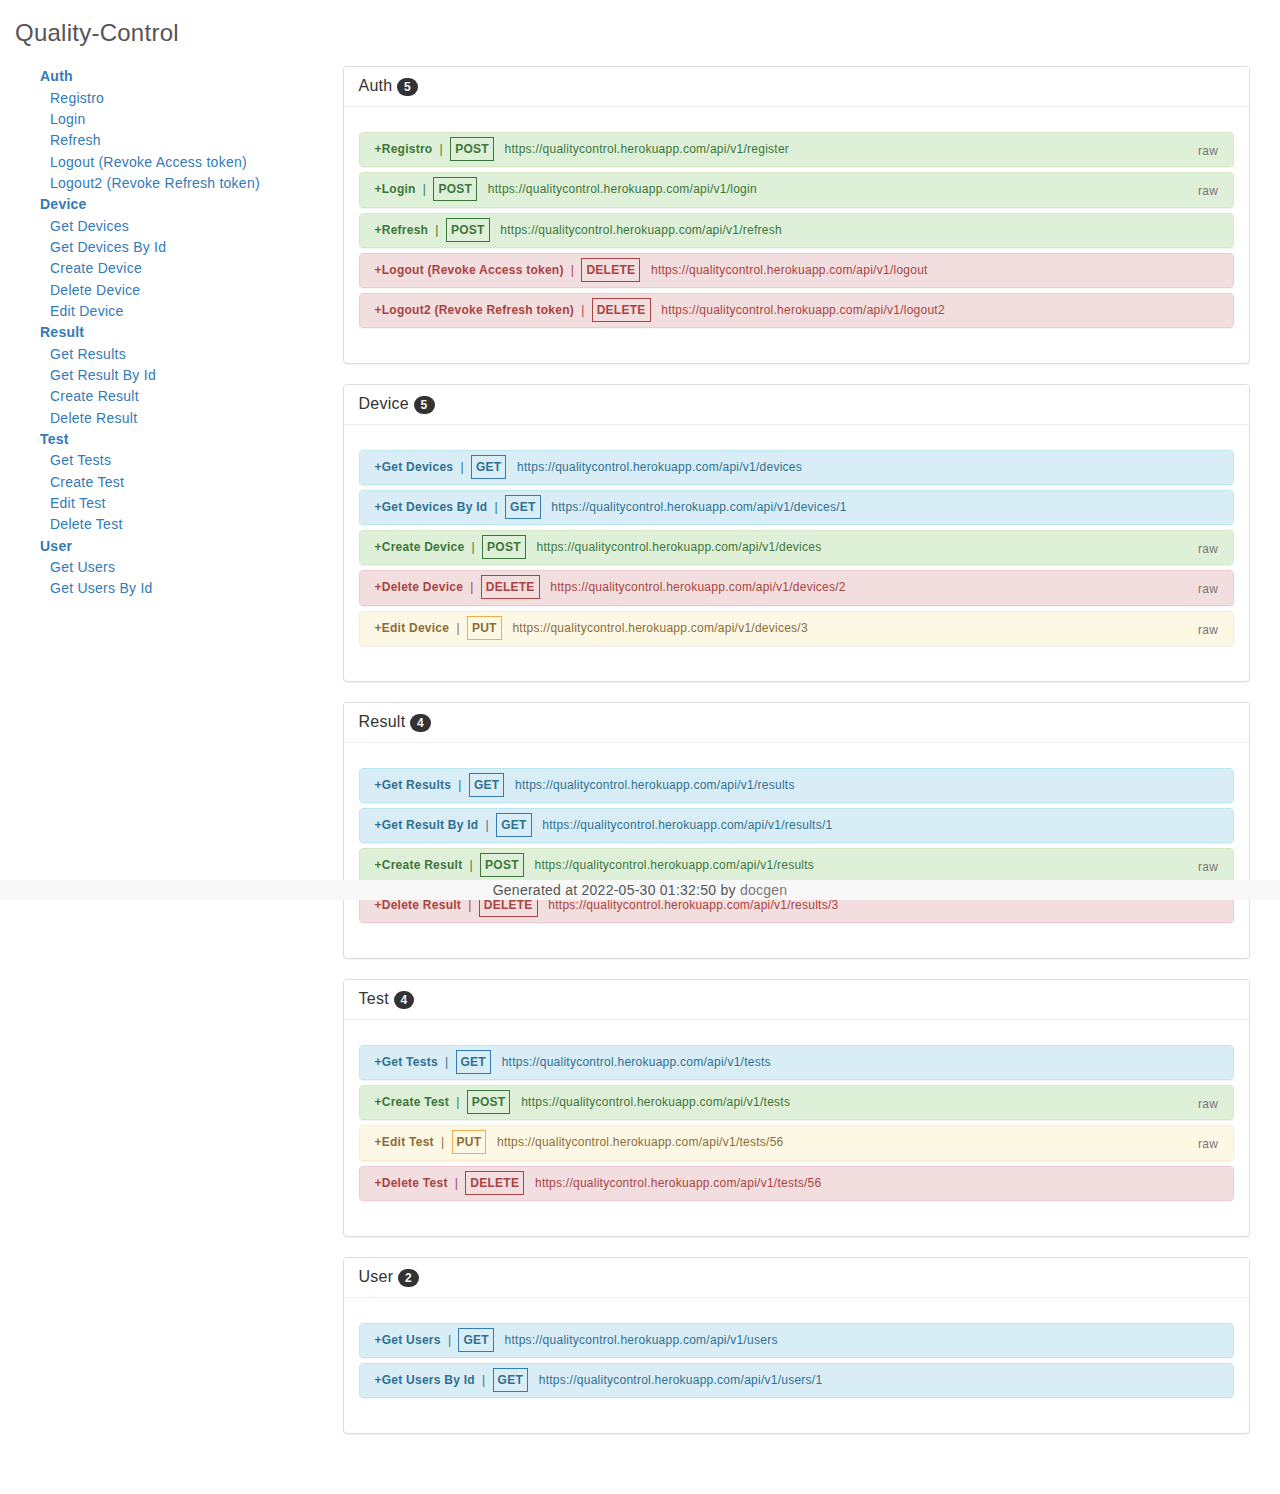
<file: app/templates/index.html>
<!doctype html><html lang=en><meta charset=utf-8><meta http-equiv=x-ua-compatible content="ie=edge"><meta name=viewport content="width=device-width,initial-scale=1"><title>Quality-Control</title><style media=screen>/*!* Bootstrap v3.3.7 (http://getbootstrap.com)
* Copyright 2011-2016 Twitter, Inc.
* Licensed under MIT (https://github.com/twbs/bootstrap/blob/master/LICENSE)*//*!normalize.css v3.0.3 | MIT License | github.com/necolas/normalize.css*/html{font-family:sans-serif;-webkit-text-size-adjust:100%;-ms-text-size-adjust:100%}body{margin:0}article,aside,details,figcaption,figure,footer,header,hgroup,main,menu,nav,section,summary{display:block}audio,canvas,progress,video{display:inline-block;vertical-align:baseline}audio:not([controls]){display:none;height:0}[hidden],template{display:none}a{background-color:transparent}a:active,a:hover{outline:0}abbr[title]{border-bottom:1px dotted}b,strong{font-weight:700}dfn{font-style:italic}h1{margin:.67em 0;font-size:2em}mark{color:#000;background:#ff0}small{font-size:80%}sub,sup{position:relative;font-size:75%;line-height:0;vertical-align:baseline}sup{top:-.5em}sub{bottom:-.25em}img{border:0}svg:not(:root){overflow:hidden}figure{margin:1em 40px}hr{height:0;-webkit-box-sizing:content-box;-moz-box-sizing:content-box;box-sizing:content-box}pre{overflow:auto}code,kbd,pre,samp{font-family:monospace,monospace;font-size:1em}button,input,optgroup,select,textarea{margin:0;font:inherit;color:inherit}button{overflow:visible}button,select{text-transform:none}button,html input[type=button],input[type=reset],input[type=submit]{-webkit-appearance:button;cursor:pointer}button[disabled],html input[disabled]{cursor:default}button::-moz-focus-inner,input::-moz-focus-inner{padding:0;border:0}input{line-height:normal}input[type=checkbox],input[type=radio]{-webkit-box-sizing:border-box;-moz-box-sizing:border-box;box-sizing:border-box;padding:0}input[type=number]::-webkit-inner-spin-button,input[type=number]::-webkit-outer-spin-button{height:auto}input[type=search]{-webkit-box-sizing:content-box;-moz-box-sizing:content-box;box-sizing:content-box;-webkit-appearance:textfield}input[type=search]::-webkit-search-cancel-button,input[type=search]::-webkit-search-decoration{-webkit-appearance:none}fieldset{padding:.35em .625em .75em;margin:0 2px;border:1px solid silver}legend{padding:0;border:0}textarea{overflow:auto}optgroup{font-weight:700}table{border-spacing:0;border-collapse:collapse}td,th{padding:0}/*!Source: https://github.com/h5bp/html5-boilerplate/blob/master/src/css/main.css*/@media print{*,:after,:before{color:#000!important;text-shadow:none!important;background:0 0!important;-webkit-box-shadow:none!important;box-shadow:none!important}a,a:visited{text-decoration:underline}a[href]:after{content:" (" attr(href) ")"}abbr[title]:after{content:" (" attr(title) ")"}a[href^="javascript:"]:after,a[href^="#"]:after{content:""}blockquote,pre{border:1px solid #999;page-break-inside:avoid}thead{display:table-header-group}img,tr{page-break-inside:avoid}img{max-width:100%!important}h2,h3,p{orphans:3;widows:3}h2,h3{page-break-after:avoid}.navbar{display:none}.btn>.caret,.dropup>.btn>.caret{border-top-color:#000!important}.label{border:1px solid #000}.table{border-collapse:collapse!important}.table td,.table th{background-color:#fff!important}.table-bordered td,.table-bordered th{border:1px solid #ddd!important}}@font-face{font-family:glyphicons halflings;src:url(../fonts/glyphicons-halflings-regular.eot);font-style:normal;font-weight:400;line-height:1;-webkit-font-smoothing:antialiased;-moz-osx-font-smoothing:grayscale}.glyphicon-asterisk:before{content:"\002a"}.glyphicon-plus:before{content:"\002b"}.glyphicon-eur:before,.glyphicon-euro:before{content:"\20ac"}.glyphicon-minus:before{content:"\2212"}.glyphicon-cloud:before{content:"\2601"}.glyphicon-envelope:before{content:"\2709"}.glyphicon-pencil:before{content:"\270f"}.glyphicon-glass:before{content:"\e001"}.glyphicon-music:before{content:"\e002"}.glyphicon-search:before{content:"\e003"}.glyphicon-heart:before{content:"\e005"}.glyphicon-star:before{content:"\e006"}.glyphicon-star-empty:before{content:"\e007"}.glyphicon-user:before{content:"\e008"}.glyphicon-film:before{content:"\e009"}.glyphicon-th-large:before{content:"\e010"}.glyphicon-th:before{content:"\e011"}.glyphicon-th-list:before{content:"\e012"}.glyphicon-ok:before{content:"\e013"}.glyphicon-remove:before{content:"\e014"}.glyphicon-zoom-in:before{content:"\e015"}.glyphicon-zoom-out:before{content:"\e016"}.glyphicon-off:before{content:"\e017"}.glyphicon-signal:before{content:"\e018"}.glyphicon-cog:before{content:"\e019"}.glyphicon-trash:before{content:"\e020"}.glyphicon-home:before{content:"\e021"}.glyphicon-file:before{content:"\e022"}.glyphicon-time:before{content:"\e023"}.glyphicon-road:before{content:"\e024"}.glyphicon-download-alt:before{content:"\e025"}.glyphicon-download:before{content:"\e026"}.glyphicon-upload:before{content:"\e027"}.glyphicon-inbox:before{content:"\e028"}.glyphicon-play-circle:before{content:"\e029"}.glyphicon-repeat:before{content:"\e030"}.glyphicon-refresh:before{content:"\e031"}.glyphicon-list-alt:before{content:"\e032"}.glyphicon-lock:before{content:"\e033"}.glyphicon-flag:before{content:"\e034"}.glyphicon-headphones:before{content:"\e035"}.glyphicon-volume-off:before{content:"\e036"}.glyphicon-volume-down:before{content:"\e037"}.glyphicon-volume-up:before{content:"\e038"}.glyphicon-qrcode:before{content:"\e039"}.glyphicon-barcode:before{content:"\e040"}.glyphicon-tag:before{content:"\e041"}.glyphicon-tags:before{content:"\e042"}.glyphicon-book:before{content:"\e043"}.glyphicon-bookmark:before{content:"\e044"}.glyphicon-print:before{content:"\e045"}.glyphicon-camera:before{content:"\e046"}.glyphicon-font:before{content:"\e047"}.glyphicon-bold:before{content:"\e048"}.glyphicon-italic:before{content:"\e049"}.glyphicon-text-height:before{content:"\e050"}.glyphicon-text-width:before{content:"\e051"}.glyphicon-align-left:before{content:"\e052"}.glyphicon-align-center:before{content:"\e053"}.glyphicon-align-right:before{content:"\e054"}.glyphicon-align-justify:before{content:"\e055"}.glyphicon-list:before{content:"\e056"}.glyphicon-indent-left:before{content:"\e057"}.glyphicon-indent-right:before{content:"\e058"}.glyphicon-facetime-video:before{content:"\e059"}.glyphicon-picture:before{content:"\e060"}.glyphicon-map-marker:before{content:"\e062"}.glyphicon-adjust:before{content:"\e063"}.glyphicon-tint:before{content:"\e064"}.glyphicon-edit:before{content:"\e065"}.glyphicon-share:before{content:"\e066"}.glyphicon-check:before{content:"\e067"}.glyphicon-move:before{content:"\e068"}.glyphicon-step-backward:before{content:"\e069"}.glyphicon-fast-backward:before{content:"\e070"}.glyphicon-backward:before{content:"\e071"}.glyphicon-play:before{content:"\e072"}.glyphicon-pause:before{content:"\e073"}.glyphicon-stop:before{content:"\e074"}.glyphicon-forward:before{content:"\e075"}.glyphicon-fast-forward:before{content:"\e076"}.glyphicon-step-forward:before{content:"\e077"}.glyphicon-eject:before{content:"\e078"}.glyphicon-chevron-left:before{content:"\e079"}.glyphicon-chevron-right:before{content:"\e080"}.glyphicon-plus-sign:before{content:"\e081"}.glyphicon-minus-sign:before{content:"\e082"}.glyphicon-remove-sign:before{content:"\e083"}.glyphicon-ok-sign:before{content:"\e084"}.glyphicon-question-sign:before{content:"\e085"}.glyphicon-info-sign:before{content:"\e086"}.glyphicon-screenshot:before{content:"\e087"}.glyphicon-remove-circle:before{content:"\e088"}.glyphicon-ok-circle:before{content:"\e089"}.glyphicon-ban-circle:before{content:"\e090"}.glyphicon-arrow-left:before{content:"\e091"}.glyphicon-arrow-right:before{content:"\e092"}.glyphicon-arrow-up:before{content:"\e093"}.glyphicon-arrow-down:before{content:"\e094"}.glyphicon-share-alt:before{content:"\e095"}.glyphicon-resize-full:before{content:"\e096"}.glyphicon-resize-small:before{content:"\e097"}.glyphicon-exclamation-sign:before{content:"\e101"}.glyphicon-gift:before{content:"\e102"}.glyphicon-leaf:before{content:"\e103"}.glyphicon-fire:before{content:"\e104"}.glyphicon-eye-open:before{content:"\e105"}.glyphicon-eye-close:before{content:"\e106"}.glyphicon-warning-sign:before{content:"\e107"}.glyphicon-plane:before{content:"\e108"}.glyphicon-calendar:before{content:"\e109"}.glyphicon-random:before{content:"\e110"}.glyphicon-comment:before{content:"\e111"}.glyphicon-magnet:before{content:"\e112"}.glyphicon-chevron-up:before{content:"\e113"}.glyphicon-chevron-down:before{content:"\e114"}.glyphicon-retweet:before{content:"\e115"}.glyphicon-shopping-cart:before{content:"\e116"}.glyphicon-folder-close:before{content:"\e117"}.glyphicon-folder-open:before{content:"\e118"}.glyphicon-resize-vertical:before{content:"\e119"}.glyphicon-resize-horizontal:before{content:"\e120"}.glyphicon-hdd:before{content:"\e121"}.glyphicon-bullhorn:before{content:"\e122"}.glyphicon-bell:before{content:"\e123"}.glyphicon-certificate:before{content:"\e124"}.glyphicon-thumbs-up:before{content:"\e125"}.glyphicon-thumbs-down:before{content:"\e126"}.glyphicon-hand-right:before{content:"\e127"}.glyphicon-hand-left:before{content:"\e128"}.glyphicon-hand-up:before{content:"\e129"}.glyphicon-hand-down:before{content:"\e130"}.glyphicon-circle-arrow-right:before{content:"\e131"}.glyphicon-circle-arrow-left:before{content:"\e132"}.glyphicon-circle-arrow-up:before{content:"\e133"}.glyphicon-circle-arrow-down:before{content:"\e134"}.glyphicon-globe:before{content:"\e135"}.glyphicon-wrench:before{content:"\e136"}.glyphicon-tasks:before{content:"\e137"}.glyphicon-filter:before{content:"\e138"}.glyphicon-briefcase:before{content:"\e139"}.glyphicon-fullscreen:before{content:"\e140"}.glyphicon-dashboard:before{content:"\e141"}.glyphicon-paperclip:before{content:"\e142"}.glyphicon-heart-empty:before{content:"\e143"}.glyphicon-link:before{content:"\e144"}.glyphicon-phone:before{content:"\e145"}.glyphicon-pushpin:before{content:"\e146"}.glyphicon-usd:before{content:"\e148"}.glyphicon-gbp:before{content:"\e149"}.glyphicon-sort:before{content:"\e150"}.glyphicon-sort-by-alphabet:before{content:"\e151"}.glyphicon-sort-by-alphabet-alt:before{content:"\e152"}.glyphicon-sort-by-order:before{content:"\e153"}.glyphicon-sort-by-order-alt:before{content:"\e154"}.glyphicon-sort-by-attributes:before{content:"\e155"}.glyphicon-sort-by-attributes-alt:before{content:"\e156"}.glyphicon-unchecked:before{content:"\e157"}.glyphicon-expand:before{content:"\e158"}.glyphicon-collapse-down:before{content:"\e159"}.glyphicon-collapse-up:before{content:"\e160"}.glyphicon-log-in:before{content:"\e161"}.glyphicon-flash:before{content:"\e162"}.glyphicon-log-out:before{content:"\e163"}.glyphicon-new-window:before{content:"\e164"}.glyphicon-record:before{content:"\e165"}.glyphicon-save:before{content:"\e166"}.glyphicon-open:before{content:"\e167"}.glyphicon-saved:before{content:"\e168"}.glyphicon-import:before{content:"\e169"}.glyphicon-export:before{content:"\e170"}.glyphicon-send:before{content:"\e171"}.glyphicon-floppy-disk:before{content:"\e172"}.glyphicon-floppy-saved:before{content:"\e173"}.glyphicon-floppy-remove:before{content:"\e174"}.glyphicon-floppy-save:before{content:"\e175"}.glyphicon-floppy-open:before{content:"\e176"}.glyphicon-credit-card:before{content:"\e177"}.glyphicon-transfer:before{content:"\e178"}.glyphicon-cutlery:before{content:"\e179"}.glyphicon-header:before{content:"\e180"}.glyphicon-compressed:before{content:"\e181"}.glyphicon-earphone:before{content:"\e182"}.glyphicon-phone-alt:before{content:"\e183"}.glyphicon-tower:before{content:"\e184"}.glyphicon-stats:before{content:"\e185"}.glyphicon-sd-video:before{content:"\e186"}.glyphicon-hd-video:before{content:"\e187"}.glyphicon-subtitles:before{content:"\e188"}.glyphicon-sound-stereo:before{content:"\e189"}.glyphicon-sound-dolby:before{content:"\e190"}.glyphicon-sound-5-1:before{content:"\e191"}.glyphicon-sound-6-1:before{content:"\e192"}.glyphicon-sound-7-1:before{content:"\e193"}.glyphicon-copyright-mark:before{content:"\e194"}.glyphicon-registration-mark:before{content:"\e195"}.glyphicon-cloud-download:before{content:"\e197"}.glyphicon-cloud-upload:before{content:"\e198"}.glyphicon-tree-conifer:before{content:"\e199"}.glyphicon-tree-deciduous:before{content:"\e200"}.glyphicon-cd:before{content:"\e201"}.glyphicon-save-file:before{content:"\e202"}.glyphicon-open-file:before{content:"\e203"}.glyphicon-level-up:before{content:"\e204"}.glyphicon-copy:before{content:"\e205"}.glyphicon-paste:before{content:"\e206"}.glyphicon-alert:before{content:"\e209"}.glyphicon-equalizer:before{content:"\e210"}.glyphicon-king:before{content:"\e211"}.glyphicon-queen:before{content:"\e212"}.glyphicon-pawn:before{content:"\e213"}.glyphicon-bishop:before{content:"\e214"}.glyphicon-knight:before{content:"\e215"}.glyphicon-baby-formula:before{content:"\e216"}.glyphicon-tent:before{content:"\26fa"}.glyphicon-blackboard:before{content:"\e218"}.glyphicon-bed:before{content:"\e219"}.glyphicon-apple:before{content:"\f8ff"}.glyphicon-erase:before{content:"\e221"}.glyphicon-hourglass:before{content:"\231b"}.glyphicon-lamp:before{content:"\e223"}.glyphicon-duplicate:before{content:"\e224"}.glyphicon-piggy-bank:before{content:"\e225"}.glyphicon-scissors:before{content:"\e226"}.glyphicon-bitcoin:before{content:"\e227"}.glyphicon-btc:before{content:"\e227"}.glyphicon-xbt:before{content:"\e227"}.glyphicon-yen:before{content:"\00a5"}.glyphicon-jpy:before{content:"\00a5"}.glyphicon-ruble:before{content:"\20bd"}.glyphicon-rub:before{content:"\20bd"}.glyphicon-scale:before{content:"\e230"}.glyphicon-ice-lolly:before{content:"\e231"}.glyphicon-ice-lolly-tasted:before{content:"\e232"}.glyphicon-education:before{content:"\e233"}.glyphicon-option-horizontal:before{content:"\e234"}.glyphicon-option-vertical:before{content:"\e235"}.glyphicon-menu-hamburger:before{content:"\e236"}.glyphicon-modal-window:before{content:"\e237"}.glyphicon-oil:before{content:"\e238"}.glyphicon-grain:before{content:"\e239"}.glyphicon-sunglasses:before{content:"\e240"}.glyphicon-text-size:before{content:"\e241"}.glyphicon-text-color:before{content:"\e242"}.glyphicon-text-background:before{content:"\e243"}.glyphicon-object-align-top:before{content:"\e244"}.glyphicon-object-align-bottom:before{content:"\e245"}.glyphicon-object-align-horizontal:before{content:"\e246"}.glyphicon-object-align-left:before{content:"\e247"}.glyphicon-object-align-vertical:before{content:"\e248"}.glyphicon-object-align-right:before{content:"\e249"}.glyphicon-triangle-right:before{content:"\e250"}.glyphicon-triangle-left:before{content:"\e251"}.glyphicon-triangle-bottom:before{content:"\e252"}.glyphicon-triangle-top:before{content:"\e253"}.glyphicon-console:before{content:"\e254"}.glyphicon-superscript:before{content:"\e255"}.glyphicon-subscript:before{content:"\e256"}.glyphicon-menu-left:before{content:"\e257"}.glyphicon-menu-right:before{content:"\e258"}.glyphicon-menu-down:before{content:"\e259"}.glyphicon-menu-up:before{content:"\e260"}*{-webkit-box-sizing:border-box;-moz-box-sizing:border-box;box-sizing:border-box}:after,:before{-webkit-box-sizing:border-box;-moz-box-sizing:border-box;box-sizing:border-box}html{font-size:10px;-webkit-tap-highlight-color:transparent}body{font-family:helvetica neue,Helvetica,Arial,sans-serif;font-size:14px;line-height:1.42857143;color:#333;background-color:#fff}button,input,select,textarea{font-family:inherit;font-size:inherit;line-height:inherit}a{color:#337ab7;text-decoration:none}a:focus,a:hover{color:#23527c;text-decoration:underline}a:focus{outline:5px auto -webkit-focus-ring-color;outline-offset:-2px}figure{margin:0}img{vertical-align:middle}.carousel-inner>.item>a>img,.carousel-inner>.item>img,.img-responsive,.thumbnail a>img,.thumbnail>img{display:block;max-width:100%;height:auto}.img-rounded{border-radius:6px}.img-thumbnail{display:inline-block;max-width:100%;height:auto;padding:4px;line-height:1.42857143;background-color:#fff;border:1px solid #ddd;border-radius:4px;-webkit-transition:all .2s ease-in-out;-o-transition:all .2s ease-in-out;transition:all .2s ease-in-out}.img-circle{border-radius:50%}hr{margin-top:20px;margin-bottom:20px;border:0;border-top:1px solid #eee}.sr-only{position:absolute;width:1px;height:1px;padding:0;margin:-1px;overflow:hidden;clip:rect(0,0,0,0);border:0}.sr-only-focusable:active,.sr-only-focusable:focus{position:static;width:auto;height:auto;margin:0;overflow:visible;clip:auto}[role=button]{cursor:pointer}.h1,.h2,.h3,.h4,.h5,.h6,h1,h2,h3,h4,h5,h6{font-family:inherit;font-weight:500;line-height:1.1;color:inherit}.h1 .small,.h1 small,.h2 .small,.h2 small,.h3 .small,.h3 small,.h4 .small,.h4 small,.h5 .small,.h5 small,.h6 .small,.h6 small,h1 .small,h1 small,h2 .small,h2 small,h3 .small,h3 small,h4 .small,h4 small,h5 .small,h5 small,h6 .small,h6 small{font-weight:400;line-height:1;color:#777}.h1,.h2,.h3,h1,h2,h3{margin-top:20px;margin-bottom:10px}.h1 .small,.h1 small,.h2 .small,.h2 small,.h3 .small,.h3 small,h1 .small,h1 small,h2 .small,h2 small,h3 .small,h3 small{font-size:65%}.h4,.h5,.h6,h4,h5,h6{margin-top:10px;margin-bottom:10px}.h4 .small,.h4 small,.h5 .small,.h5 small,.h6 .small,.h6 small,h4 .small,h4 small,h5 .small,h5 small,h6 .small,h6 small{font-size:75%}.h1,h1{font-size:36px}.h2,h2{font-size:30px}.h3,h3{font-size:24px}.h4,h4{font-size:18px}.h5,h5{font-size:14px}.h6,h6{font-size:12px}p{margin:0 0 10px}.lead{margin-bottom:20px;font-size:16px;font-weight:300;line-height:1.4}@media(min-width:768px){.lead{font-size:21px}}.small,small{font-size:85%}.mark,mark{padding:.2em;background-color:#fcf8e3}.text-left{text-align:left}.text-right{text-align:right}.text-center{text-align:center}.text-justify{text-align:justify}.text-nowrap{white-space:nowrap}.text-lowercase{text-transform:lowercase}.text-uppercase{text-transform:uppercase}.text-capitalize{text-transform:capitalize}.text-muted{color:#777}.text-primary{color:#337ab7}a.text-primary:focus,a.text-primary:hover{color:#286090}.text-success{color:#3c763d}a.text-success:focus,a.text-success:hover{color:#2b542c}.text-info{color:#31708f}a.text-info:focus,a.text-info:hover{color:#245269}.text-warning{color:#8a6d3b}a.text-warning:focus,a.text-warning:hover{color:#66512c}.text-danger{color:#a94442}a.text-danger:focus,a.text-danger:hover{color:#843534}.bg-primary{color:#fff;background-color:#337ab7}a.bg-primary:focus,a.bg-primary:hover{background-color:#286090}.bg-success{background-color:#dff0d8}a.bg-success:focus,a.bg-success:hover{background-color:#c1e2b3}.bg-info{background-color:#d9edf7}a.bg-info:focus,a.bg-info:hover{background-color:#afd9ee}.bg-warning{background-color:#fcf8e3}a.bg-warning:focus,a.bg-warning:hover{background-color:#f7ecb5}.bg-danger{background-color:#f2dede}a.bg-danger:focus,a.bg-danger:hover{background-color:#e4b9b9}.page-header{padding-bottom:9px;margin:40px 0 20px;border-bottom:1px solid #eee}ol,ul{margin-top:0;margin-bottom:10px}ol ol,ol ul,ul ol,ul ul{margin-bottom:0}.list-unstyled{padding-left:0;list-style:none}.list-inline{padding-left:0;margin-left:-5px;list-style:none}.list-inline>li{display:inline-block;padding-right:5px;padding-left:5px}dl{margin-top:0;margin-bottom:20px}dd,dt{line-height:1.42857143}dt{font-weight:700}dd{margin-left:0}@media(min-width:768px){.dl-horizontal dt{float:left;width:160px;overflow:hidden;clear:left;text-align:right;text-overflow:ellipsis;white-space:nowrap}.dl-horizontal dd{margin-left:180px}}abbr[data-original-title],abbr[title]{cursor:help;border-bottom:1px dotted #777}.initialism{font-size:90%;text-transform:uppercase}blockquote{padding:10px 20px;margin:0 0 20px;font-size:17.5px;border-left:5px solid #eee}blockquote ol:last-child,blockquote p:last-child,blockquote ul:last-child{margin-bottom:0}blockquote .small,blockquote footer,blockquote small{display:block;font-size:80%;line-height:1.42857143;color:#777}blockquote .small:before,blockquote footer:before,blockquote small:before{content:'\2014 \00A0'}.blockquote-reverse,blockquote.pull-right{padding-right:15px;padding-left:0;text-align:right;border-right:5px solid #eee;border-left:0}.blockquote-reverse .small:before,.blockquote-reverse footer:before,.blockquote-reverse small:before,blockquote.pull-right .small:before,blockquote.pull-right footer:before,blockquote.pull-right small:before{content:''}.blockquote-reverse .small:after,.blockquote-reverse footer:after,.blockquote-reverse small:after,blockquote.pull-right .small:after,blockquote.pull-right footer:after,blockquote.pull-right small:after{content:'\00A0 \2014'}address{margin-bottom:20px;font-style:normal;line-height:1.42857143}code,kbd,pre,samp{font-family:Menlo,Monaco,Consolas,courier new,monospace}code{padding:2px 4px;font-size:90%;color:#c7254e;background-color:#f9f2f4;border-radius:4px}kbd{padding:2px 4px;font-size:90%;color:#fff;background-color:#333;border-radius:3px;-webkit-box-shadow:inset 0 -1px 0 rgba(0,0,0,.25);box-shadow:inset 0 -1px 0 rgba(0,0,0,.25)}kbd kbd{padding:0;font-size:100%;font-weight:700;-webkit-box-shadow:none;box-shadow:none}pre{display:block;padding:9.5px;margin:0 0 10px;font-size:13px;line-height:1.42857143;color:#333;word-break:break-all;word-wrap:break-word;background-color:#f5f5f5;border:1px solid #ccc;border-radius:4px}pre code{padding:0;font-size:inherit;color:inherit;white-space:pre-wrap;background-color:transparent;border-radius:0}.pre-scrollable{max-height:340px;overflow-y:scroll}.container{padding-right:15px;padding-left:15px;margin-right:auto;margin-left:auto}@media(min-width:768px){.container{width:750px}}@media(min-width:992px){.container{width:970px}}@media(min-width:1200px){.container{width:1170px}}.container-fluid{padding-right:15px;padding-left:15px;margin-right:auto;margin-left:auto}.row{margin-right:-15px;margin-left:-15px}.col-lg-1,.col-lg-10,.col-lg-11,.col-lg-12,.col-lg-2,.col-lg-3,.col-lg-4,.col-lg-5,.col-lg-6,.col-lg-7,.col-lg-8,.col-lg-9,.col-md-1,.col-md-10,.col-md-11,.col-md-12,.col-md-2,.col-md-3,.col-md-4,.col-md-5,.col-md-6,.col-md-7,.col-md-8,.col-md-9,.col-sm-1,.col-sm-10,.col-sm-11,.col-sm-12,.col-sm-2,.col-sm-3,.col-sm-4,.col-sm-5,.col-sm-6,.col-sm-7,.col-sm-8,.col-sm-9,.col-xs-1,.col-xs-10,.col-xs-11,.col-xs-12,.col-xs-2,.col-xs-3,.col-xs-4,.col-xs-5,.col-xs-6,.col-xs-7,.col-xs-8,.col-xs-9{position:relative;min-height:1px;padding-right:15px;padding-left:15px}.col-xs-1,.col-xs-10,.col-xs-11,.col-xs-12,.col-xs-2,.col-xs-3,.col-xs-4,.col-xs-5,.col-xs-6,.col-xs-7,.col-xs-8,.col-xs-9{float:left}.col-xs-12{width:100%}.col-xs-11{width:91.66666667%}.col-xs-10{width:83.33333333%}.col-xs-9{width:75%}.col-xs-8{width:66.66666667%}.col-xs-7{width:58.33333333%}.col-xs-6{width:50%}.col-xs-5{width:41.66666667%}.col-xs-4{width:33.33333333%}.col-xs-3{width:25%}.col-xs-2{width:16.66666667%}.col-xs-1{width:8.33333333%}.col-xs-pull-12{right:100%}.col-xs-pull-11{right:91.66666667%}.col-xs-pull-10{right:83.33333333%}.col-xs-pull-9{right:75%}.col-xs-pull-8{right:66.66666667%}.col-xs-pull-7{right:58.33333333%}.col-xs-pull-6{right:50%}.col-xs-pull-5{right:41.66666667%}.col-xs-pull-4{right:33.33333333%}.col-xs-pull-3{right:25%}.col-xs-pull-2{right:16.66666667%}.col-xs-pull-1{right:8.33333333%}.col-xs-pull-0{right:auto}.col-xs-push-12{left:100%}.col-xs-push-11{left:91.66666667%}.col-xs-push-10{left:83.33333333%}.col-xs-push-9{left:75%}.col-xs-push-8{left:66.66666667%}.col-xs-push-7{left:58.33333333%}.col-xs-push-6{left:50%}.col-xs-push-5{left:41.66666667%}.col-xs-push-4{left:33.33333333%}.col-xs-push-3{left:25%}.col-xs-push-2{left:16.66666667%}.col-xs-push-1{left:8.33333333%}.col-xs-push-0{left:auto}.col-xs-offset-12{margin-left:100%}.col-xs-offset-11{margin-left:91.66666667%}.col-xs-offset-10{margin-left:83.33333333%}.col-xs-offset-9{margin-left:75%}.col-xs-offset-8{margin-left:66.66666667%}.col-xs-offset-7{margin-left:58.33333333%}.col-xs-offset-6{margin-left:50%}.col-xs-offset-5{margin-left:41.66666667%}.col-xs-offset-4{margin-left:33.33333333%}.col-xs-offset-3{margin-left:25%}.col-xs-offset-2{margin-left:16.66666667%}.col-xs-offset-1{margin-left:8.33333333%}.col-xs-offset-0{margin-left:0}@media(min-width:768px){.col-sm-1,.col-sm-10,.col-sm-11,.col-sm-12,.col-sm-2,.col-sm-3,.col-sm-4,.col-sm-5,.col-sm-6,.col-sm-7,.col-sm-8,.col-sm-9{float:left}.col-sm-12{width:100%}.col-sm-11{width:91.66666667%}.col-sm-10{width:83.33333333%}.col-sm-9{width:75%}.col-sm-8{width:66.66666667%}.col-sm-7{width:58.33333333%}.col-sm-6{width:50%}.col-sm-5{width:41.66666667%}.col-sm-4{width:33.33333333%}.col-sm-3{width:25%}.col-sm-2{width:16.66666667%}.col-sm-1{width:8.33333333%}.col-sm-pull-12{right:100%}.col-sm-pull-11{right:91.66666667%}.col-sm-pull-10{right:83.33333333%}.col-sm-pull-9{right:75%}.col-sm-pull-8{right:66.66666667%}.col-sm-pull-7{right:58.33333333%}.col-sm-pull-6{right:50%}.col-sm-pull-5{right:41.66666667%}.col-sm-pull-4{right:33.33333333%}.col-sm-pull-3{right:25%}.col-sm-pull-2{right:16.66666667%}.col-sm-pull-1{right:8.33333333%}.col-sm-pull-0{right:auto}.col-sm-push-12{left:100%}.col-sm-push-11{left:91.66666667%}.col-sm-push-10{left:83.33333333%}.col-sm-push-9{left:75%}.col-sm-push-8{left:66.66666667%}.col-sm-push-7{left:58.33333333%}.col-sm-push-6{left:50%}.col-sm-push-5{left:41.66666667%}.col-sm-push-4{left:33.33333333%}.col-sm-push-3{left:25%}.col-sm-push-2{left:16.66666667%}.col-sm-push-1{left:8.33333333%}.col-sm-push-0{left:auto}.col-sm-offset-12{margin-left:100%}.col-sm-offset-11{margin-left:91.66666667%}.col-sm-offset-10{margin-left:83.33333333%}.col-sm-offset-9{margin-left:75%}.col-sm-offset-8{margin-left:66.66666667%}.col-sm-offset-7{margin-left:58.33333333%}.col-sm-offset-6{margin-left:50%}.col-sm-offset-5{margin-left:41.66666667%}.col-sm-offset-4{margin-left:33.33333333%}.col-sm-offset-3{margin-left:25%}.col-sm-offset-2{margin-left:16.66666667%}.col-sm-offset-1{margin-left:8.33333333%}.col-sm-offset-0{margin-left:0}}@media(min-width:992px){.col-md-1,.col-md-10,.col-md-11,.col-md-12,.col-md-2,.col-md-3,.col-md-4,.col-md-5,.col-md-6,.col-md-7,.col-md-8,.col-md-9{float:left}.col-md-12{width:100%}.col-md-11{width:91.66666667%}.col-md-10{width:83.33333333%}.col-md-9{width:75%}.col-md-8{width:66.66666667%}.col-md-7{width:58.33333333%}.col-md-6{width:50%}.col-md-5{width:41.66666667%}.col-md-4{width:33.33333333%}.col-md-3{width:25%}.col-md-2{width:16.66666667%}.col-md-1{width:8.33333333%}.col-md-pull-12{right:100%}.col-md-pull-11{right:91.66666667%}.col-md-pull-10{right:83.33333333%}.col-md-pull-9{right:75%}.col-md-pull-8{right:66.66666667%}.col-md-pull-7{right:58.33333333%}.col-md-pull-6{right:50%}.col-md-pull-5{right:41.66666667%}.col-md-pull-4{right:33.33333333%}.col-md-pull-3{right:25%}.col-md-pull-2{right:16.66666667%}.col-md-pull-1{right:8.33333333%}.col-md-pull-0{right:auto}.col-md-push-12{left:100%}.col-md-push-11{left:91.66666667%}.col-md-push-10{left:83.33333333%}.col-md-push-9{left:75%}.col-md-push-8{left:66.66666667%}.col-md-push-7{left:58.33333333%}.col-md-push-6{left:50%}.col-md-push-5{left:41.66666667%}.col-md-push-4{left:33.33333333%}.col-md-push-3{left:25%}.col-md-push-2{left:16.66666667%}.col-md-push-1{left:8.33333333%}.col-md-push-0{left:auto}.col-md-offset-12{margin-left:100%}.col-md-offset-11{margin-left:91.66666667%}.col-md-offset-10{margin-left:83.33333333%}.col-md-offset-9{margin-left:75%}.col-md-offset-8{margin-left:66.66666667%}.col-md-offset-7{margin-left:58.33333333%}.col-md-offset-6{margin-left:50%}.col-md-offset-5{margin-left:41.66666667%}.col-md-offset-4{margin-left:33.33333333%}.col-md-offset-3{margin-left:25%}.col-md-offset-2{margin-left:16.66666667%}.col-md-offset-1{margin-left:8.33333333%}.col-md-offset-0{margin-left:0}}@media(min-width:1200px){.col-lg-1,.col-lg-10,.col-lg-11,.col-lg-12,.col-lg-2,.col-lg-3,.col-lg-4,.col-lg-5,.col-lg-6,.col-lg-7,.col-lg-8,.col-lg-9{float:left}.col-lg-12{width:100%}.col-lg-11{width:91.66666667%}.col-lg-10{width:83.33333333%}.col-lg-9{width:75%}.col-lg-8{width:66.66666667%}.col-lg-7{width:58.33333333%}.col-lg-6{width:50%}.col-lg-5{width:41.66666667%}.col-lg-4{width:33.33333333%}.col-lg-3{width:25%}.col-lg-2{width:16.66666667%}.col-lg-1{width:8.33333333%}.col-lg-pull-12{right:100%}.col-lg-pull-11{right:91.66666667%}.col-lg-pull-10{right:83.33333333%}.col-lg-pull-9{right:75%}.col-lg-pull-8{right:66.66666667%}.col-lg-pull-7{right:58.33333333%}.col-lg-pull-6{right:50%}.col-lg-pull-5{right:41.66666667%}.col-lg-pull-4{right:33.33333333%}.col-lg-pull-3{right:25%}.col-lg-pull-2{right:16.66666667%}.col-lg-pull-1{right:8.33333333%}.col-lg-pull-0{right:auto}.col-lg-push-12{left:100%}.col-lg-push-11{left:91.66666667%}.col-lg-push-10{left:83.33333333%}.col-lg-push-9{left:75%}.col-lg-push-8{left:66.66666667%}.col-lg-push-7{left:58.33333333%}.col-lg-push-6{left:50%}.col-lg-push-5{left:41.66666667%}.col-lg-push-4{left:33.33333333%}.col-lg-push-3{left:25%}.col-lg-push-2{left:16.66666667%}.col-lg-push-1{left:8.33333333%}.col-lg-push-0{left:auto}.col-lg-offset-12{margin-left:100%}.col-lg-offset-11{margin-left:91.66666667%}.col-lg-offset-10{margin-left:83.33333333%}.col-lg-offset-9{margin-left:75%}.col-lg-offset-8{margin-left:66.66666667%}.col-lg-offset-7{margin-left:58.33333333%}.col-lg-offset-6{margin-left:50%}.col-lg-offset-5{margin-left:41.66666667%}.col-lg-offset-4{margin-left:33.33333333%}.col-lg-offset-3{margin-left:25%}.col-lg-offset-2{margin-left:16.66666667%}.col-lg-offset-1{margin-left:8.33333333%}.col-lg-offset-0{margin-left:0}}table{background-color:transparent}caption{padding-top:8px;padding-bottom:8px;color:#777;text-align:left}th{text-align:left}.table{width:100%;max-width:100%;margin-bottom:20px}.table>tbody>tr>td,.table>tbody>tr>th,.table>tfoot>tr>td,.table>tfoot>tr>th,.table>thead>tr>td,.table>thead>tr>th{padding:8px;line-height:1.42857143;vertical-align:top;border-top:1px solid #ddd}.table>thead>tr>th{vertical-align:bottom;border-bottom:2px solid #ddd}.table>caption+thead>tr:first-child>td,.table>caption+thead>tr:first-child>th,.table>colgroup+thead>tr:first-child>td,.table>colgroup+thead>tr:first-child>th,.table>thead:first-child>tr:first-child>td,.table>thead:first-child>tr:first-child>th{border-top:0}.table>tbody+tbody{border-top:2px solid #ddd}.table .table{background-color:#fff}.table-condensed>tbody>tr>td,.table-condensed>tbody>tr>th,.table-condensed>tfoot>tr>td,.table-condensed>tfoot>tr>th,.table-condensed>thead>tr>td,.table-condensed>thead>tr>th{padding:5px}.table-bordered{border:1px solid #ddd}.table-bordered>tbody>tr>td,.table-bordered>tbody>tr>th,.table-bordered>tfoot>tr>td,.table-bordered>tfoot>tr>th,.table-bordered>thead>tr>td,.table-bordered>thead>tr>th{border:1px solid #ddd}.table-bordered>thead>tr>td,.table-bordered>thead>tr>th{border-bottom-width:2px}.table-striped>tbody>tr:nth-of-type(odd){background-color:#f9f9f9}.table-hover>tbody>tr:hover{background-color:#f5f5f5}table col[class*=col-]{position:static;display:table-column;float:none}table td[class*=col-],table th[class*=col-]{position:static;display:table-cell;float:none}.table>tbody>tr.active>td,.table>tbody>tr.active>th,.table>tbody>tr>td.active,.table>tbody>tr>th.active,.table>tfoot>tr.active>td,.table>tfoot>tr.active>th,.table>tfoot>tr>td.active,.table>tfoot>tr>th.active,.table>thead>tr.active>td,.table>thead>tr.active>th,.table>thead>tr>td.active,.table>thead>tr>th.active{background-color:#f5f5f5}.table-hover>tbody>tr.active:hover>td,.table-hover>tbody>tr.active:hover>th,.table-hover>tbody>tr:hover>.active,.table-hover>tbody>tr>td.active:hover,.table-hover>tbody>tr>th.active:hover{background-color:#e8e8e8}.table>tbody>tr.success>td,.table>tbody>tr.success>th,.table>tbody>tr>td.success,.table>tbody>tr>th.success,.table>tfoot>tr.success>td,.table>tfoot>tr.success>th,.table>tfoot>tr>td.success,.table>tfoot>tr>th.success,.table>thead>tr.success>td,.table>thead>tr.success>th,.table>thead>tr>td.success,.table>thead>tr>th.success{background-color:#dff0d8}.table-hover>tbody>tr.success:hover>td,.table-hover>tbody>tr.success:hover>th,.table-hover>tbody>tr:hover>.success,.table-hover>tbody>tr>td.success:hover,.table-hover>tbody>tr>th.success:hover{background-color:#d0e9c6}.table>tbody>tr.info>td,.table>tbody>tr.info>th,.table>tbody>tr>td.info,.table>tbody>tr>th.info,.table>tfoot>tr.info>td,.table>tfoot>tr.info>th,.table>tfoot>tr>td.info,.table>tfoot>tr>th.info,.table>thead>tr.info>td,.table>thead>tr.info>th,.table>thead>tr>td.info,.table>thead>tr>th.info{background-color:#d9edf7}.table-hover>tbody>tr.info:hover>td,.table-hover>tbody>tr.info:hover>th,.table-hover>tbody>tr:hover>.info,.table-hover>tbody>tr>td.info:hover,.table-hover>tbody>tr>th.info:hover{background-color:#c4e3f3}.table>tbody>tr.warning>td,.table>tbody>tr.warning>th,.table>tbody>tr>td.warning,.table>tbody>tr>th.warning,.table>tfoot>tr.warning>td,.table>tfoot>tr.warning>th,.table>tfoot>tr>td.warning,.table>tfoot>tr>th.warning,.table>thead>tr.warning>td,.table>thead>tr.warning>th,.table>thead>tr>td.warning,.table>thead>tr>th.warning{background-color:#fcf8e3}.table-hover>tbody>tr.warning:hover>td,.table-hover>tbody>tr.warning:hover>th,.table-hover>tbody>tr:hover>.warning,.table-hover>tbody>tr>td.warning:hover,.table-hover>tbody>tr>th.warning:hover{background-color:#faf2cc}.table>tbody>tr.danger>td,.table>tbody>tr.danger>th,.table>tbody>tr>td.danger,.table>tbody>tr>th.danger,.table>tfoot>tr.danger>td,.table>tfoot>tr.danger>th,.table>tfoot>tr>td.danger,.table>tfoot>tr>th.danger,.table>thead>tr.danger>td,.table>thead>tr.danger>th,.table>thead>tr>td.danger,.table>thead>tr>th.danger{background-color:#f2dede}.table-hover>tbody>tr.danger:hover>td,.table-hover>tbody>tr.danger:hover>th,.table-hover>tbody>tr:hover>.danger,.table-hover>tbody>tr>td.danger:hover,.table-hover>tbody>tr>th.danger:hover{background-color:#ebcccc}.table-responsive{min-height:.01%;overflow-x:auto}@media screen and (max-width:767px){.table-responsive{width:100%;margin-bottom:15px;overflow-y:hidden;-ms-overflow-style:-ms-autohiding-scrollbar;border:1px solid #ddd}.table-responsive>.table{margin-bottom:0}.table-responsive>.table>tbody>tr>td,.table-responsive>.table>tbody>tr>th,.table-responsive>.table>tfoot>tr>td,.table-responsive>.table>tfoot>tr>th,.table-responsive>.table>thead>tr>td,.table-responsive>.table>thead>tr>th{white-space:nowrap}.table-responsive>.table-bordered{border:0}.table-responsive>.table-bordered>tbody>tr>td:first-child,.table-responsive>.table-bordered>tbody>tr>th:first-child,.table-responsive>.table-bordered>tfoot>tr>td:first-child,.table-responsive>.table-bordered>tfoot>tr>th:first-child,.table-responsive>.table-bordered>thead>tr>td:first-child,.table-responsive>.table-bordered>thead>tr>th:first-child{border-left:0}.table-responsive>.table-bordered>tbody>tr>td:last-child,.table-responsive>.table-bordered>tbody>tr>th:last-child,.table-responsive>.table-bordered>tfoot>tr>td:last-child,.table-responsive>.table-bordered>tfoot>tr>th:last-child,.table-responsive>.table-bordered>thead>tr>td:last-child,.table-responsive>.table-bordered>thead>tr>th:last-child{border-right:0}.table-responsive>.table-bordered>tbody>tr:last-child>td,.table-responsive>.table-bordered>tbody>tr:last-child>th,.table-responsive>.table-bordered>tfoot>tr:last-child>td,.table-responsive>.table-bordered>tfoot>tr:last-child>th{border-bottom:0}}fieldset{min-width:0;padding:0;margin:0;border:0}legend{display:block;width:100%;padding:0;margin-bottom:20px;font-size:21px;line-height:inherit;color:#333;border:0;border-bottom:1px solid #e5e5e5}label{display:inline-block;max-width:100%;margin-bottom:5px;font-weight:700}input[type=search]{-webkit-box-sizing:border-box;-moz-box-sizing:border-box;box-sizing:border-box}input[type=checkbox],input[type=radio]{margin:4px 0 0;margin-top:1px\9;line-height:normal}input[type=file]{display:block}input[type=range]{display:block;width:100%}select[multiple],select[size]{height:auto}input[type=file]:focus,input[type=checkbox]:focus,input[type=radio]:focus{outline:5px auto -webkit-focus-ring-color;outline-offset:-2px}output{display:block;padding-top:7px;font-size:14px;line-height:1.42857143;color:#555}.form-control{display:block;width:100%;height:34px;padding:6px 12px;font-size:14px;line-height:1.42857143;color:#555;background-color:#fff;background-image:none;border:1px solid #ccc;border-radius:4px;-webkit-box-shadow:inset 0 1px 1px rgba(0,0,0,.075);box-shadow:inset 0 1px 1px rgba(0,0,0,.075);-webkit-transition:border-color ease-in-out .15s,-webkit-box-shadow ease-in-out .15s;-o-transition:border-color ease-in-out .15s,box-shadow ease-in-out .15s;transition:border-color ease-in-out .15s,box-shadow ease-in-out .15s}.form-control:focus{border-color:#66afe9;outline:0;-webkit-box-shadow:inset 0 1px 1px rgba(0,0,0,.075),0 0 8px rgba(102,175,233,.6);box-shadow:inset 0 1px 1px rgba(0,0,0,.075),0 0 8px rgba(102,175,233,.6)}.form-control::-moz-placeholder{color:#999;opacity:1}.form-control:-ms-input-placeholder{color:#999}.form-control::-webkit-input-placeholder{color:#999}.form-control::-ms-expand{background-color:transparent;border:0}.form-control[disabled],.form-control[readonly],fieldset[disabled] .form-control{background-color:#eee;opacity:1}.form-control[disabled],fieldset[disabled] .form-control{cursor:not-allowed}textarea.form-control{height:auto}input[type=search]{-webkit-appearance:none}@media screen and (-webkit-min-device-pixel-ratio:0){input[type=date].form-control,input[type=time].form-control,input[type=datetime-local].form-control,input[type=month].form-control{line-height:34px}.input-group-sm input[type=date],.input-group-sm input[type=time],.input-group-sm input[type=datetime-local],.input-group-sm input[type=month],input[type=date].input-sm,input[type=time].input-sm,input[type=datetime-local].input-sm,input[type=month].input-sm{line-height:30px}.input-group-lg input[type=date],.input-group-lg input[type=time],.input-group-lg input[type=datetime-local],.input-group-lg input[type=month],input[type=date].input-lg,input[type=time].input-lg,input[type=datetime-local].input-lg,input[type=month].input-lg{line-height:46px}}.form-group{margin-bottom:15px}.checkbox,.radio{position:relative;display:block;margin-top:10px;margin-bottom:10px}.checkbox label,.radio label{min-height:20px;padding-left:20px;margin-bottom:0;font-weight:400;cursor:pointer}.checkbox input[type=checkbox],.checkbox-inline input[type=checkbox],.radio input[type=radio],.radio-inline input[type=radio]{position:absolute;margin-top:4px\9;margin-left:-20px}.checkbox+.checkbox,.radio+.radio{margin-top:-5px}.checkbox-inline,.radio-inline{position:relative;display:inline-block;padding-left:20px;margin-bottom:0;font-weight:400;vertical-align:middle;cursor:pointer}.checkbox-inline+.checkbox-inline,.radio-inline+.radio-inline{margin-top:0;margin-left:10px}fieldset[disabled] input[type=checkbox],fieldset[disabled] input[type=radio],input[type=checkbox].disabled,input[type=checkbox][disabled],input[type=radio].disabled,input[type=radio][disabled]{cursor:not-allowed}.checkbox-inline.disabled,.radio-inline.disabled,fieldset[disabled] .checkbox-inline,fieldset[disabled] .radio-inline{cursor:not-allowed}.checkbox.disabled label,.radio.disabled label,fieldset[disabled] .checkbox label,fieldset[disabled] .radio label{cursor:not-allowed}.form-control-static{min-height:34px;padding-top:7px;padding-bottom:7px;margin-bottom:0}.form-control-static.input-lg,.form-control-static.input-sm{padding-right:0;padding-left:0}.input-sm{height:30px;padding:5px 10px;font-size:12px;line-height:1.5;border-radius:3px}select.input-sm{height:30px;line-height:30px}select[multiple].input-sm,textarea.input-sm{height:auto}.form-group-sm .form-control{height:30px;padding:5px 10px;font-size:12px;line-height:1.5;border-radius:3px}.form-group-sm select.form-control{height:30px;line-height:30px}.form-group-sm select[multiple].form-control,.form-group-sm textarea.form-control{height:auto}.form-group-sm .form-control-static{height:30px;min-height:32px;padding:6px 10px;font-size:12px;line-height:1.5}.input-lg{height:46px;padding:10px 16px;font-size:18px;line-height:1.3333333;border-radius:6px}select.input-lg{height:46px;line-height:46px}select[multiple].input-lg,textarea.input-lg{height:auto}.form-group-lg .form-control{height:46px;padding:10px 16px;font-size:18px;line-height:1.3333333;border-radius:6px}.form-group-lg select.form-control{height:46px;line-height:46px}.form-group-lg select[multiple].form-control,.form-group-lg textarea.form-control{height:auto}.form-group-lg .form-control-static{height:46px;min-height:38px;padding:11px 16px;font-size:18px;line-height:1.3333333}.has-feedback{position:relative}.has-feedback .form-control{padding-right:42.5px}.form-control-feedback{position:absolute;top:0;right:0;z-index:2;display:block;width:34px;height:34px;line-height:34px;text-align:center;pointer-events:none}.form-group-lg .form-control+.form-control-feedback,.input-group-lg+.form-control-feedback,.input-lg+.form-control-feedback{width:46px;height:46px;line-height:46px}.form-group-sm .form-control+.form-control-feedback,.input-group-sm+.form-control-feedback,.input-sm+.form-control-feedback{width:30px;height:30px;line-height:30px}.has-success .checkbox,.has-success .checkbox-inline,.has-success .control-label,.has-success .help-block,.has-success .radio,.has-success .radio-inline,.has-success.checkbox label,.has-success.checkbox-inline label,.has-success.radio label,.has-success.radio-inline label{color:#3c763d}.has-success .form-control{border-color:#3c763d;-webkit-box-shadow:inset 0 1px 1px rgba(0,0,0,.075);box-shadow:inset 0 1px 1px rgba(0,0,0,.075)}.has-success .form-control:focus{border-color:#2b542c;-webkit-box-shadow:inset 0 1px 1px rgba(0,0,0,.075),0 0 6px #67b168;box-shadow:inset 0 1px 1px rgba(0,0,0,.075),0 0 6px #67b168}.has-success .input-group-addon{color:#3c763d;background-color:#dff0d8;border-color:#3c763d}.has-success .form-control-feedback{color:#3c763d}.has-warning .checkbox,.has-warning .checkbox-inline,.has-warning .control-label,.has-warning .help-block,.has-warning .radio,.has-warning .radio-inline,.has-warning.checkbox label,.has-warning.checkbox-inline label,.has-warning.radio label,.has-warning.radio-inline label{color:#8a6d3b}.has-warning .form-control{border-color:#8a6d3b;-webkit-box-shadow:inset 0 1px 1px rgba(0,0,0,.075);box-shadow:inset 0 1px 1px rgba(0,0,0,.075)}.has-warning .form-control:focus{border-color:#66512c;-webkit-box-shadow:inset 0 1px 1px rgba(0,0,0,.075),0 0 6px #c0a16b;box-shadow:inset 0 1px 1px rgba(0,0,0,.075),0 0 6px #c0a16b}.has-warning .input-group-addon{color:#8a6d3b;background-color:#fcf8e3;border-color:#8a6d3b}.has-warning .form-control-feedback{color:#8a6d3b}.has-error .checkbox,.has-error .checkbox-inline,.has-error .control-label,.has-error .help-block,.has-error .radio,.has-error .radio-inline,.has-error.checkbox label,.has-error.checkbox-inline label,.has-error.radio label,.has-error.radio-inline label{color:#a94442}.has-error .form-control{border-color:#a94442;-webkit-box-shadow:inset 0 1px 1px rgba(0,0,0,.075);box-shadow:inset 0 1px 1px rgba(0,0,0,.075)}.has-error .form-control:focus{border-color:#843534;-webkit-box-shadow:inset 0 1px 1px rgba(0,0,0,.075),0 0 6px #ce8483;box-shadow:inset 0 1px 1px rgba(0,0,0,.075),0 0 6px #ce8483}.has-error .input-group-addon{color:#a94442;background-color:#f2dede;border-color:#a94442}.has-error .form-control-feedback{color:#a94442}.has-feedback label~.form-control-feedback{top:25px}.has-feedback label.sr-only~.form-control-feedback{top:0}.help-block{display:block;margin-top:5px;margin-bottom:10px;color:#737373}@media(min-width:768px){.form-inline .form-group{display:inline-block;margin-bottom:0;vertical-align:middle}.form-inline .form-control{display:inline-block;width:auto;vertical-align:middle}.form-inline .form-control-static{display:inline-block}.form-inline .input-group{display:inline-table;vertical-align:middle}.form-inline .input-group .form-control,.form-inline .input-group .input-group-addon,.form-inline .input-group .input-group-btn{width:auto}.form-inline .input-group>.form-control{width:100%}.form-inline .control-label{margin-bottom:0;vertical-align:middle}.form-inline .checkbox,.form-inline .radio{display:inline-block;margin-top:0;margin-bottom:0;vertical-align:middle}.form-inline .checkbox label,.form-inline .radio label{padding-left:0}.form-inline .checkbox input[type=checkbox],.form-inline .radio input[type=radio]{position:relative;margin-left:0}.form-inline .has-feedback .form-control-feedback{top:0}}.form-horizontal .checkbox,.form-horizontal .checkbox-inline,.form-horizontal .radio,.form-horizontal .radio-inline{padding-top:7px;margin-top:0;margin-bottom:0}.form-horizontal .checkbox,.form-horizontal .radio{min-height:27px}.form-horizontal .form-group{margin-right:-15px;margin-left:-15px}@media(min-width:768px){.form-horizontal .control-label{padding-top:7px;margin-bottom:0;text-align:right}}.form-horizontal .has-feedback .form-control-feedback{right:15px}@media(min-width:768px){.form-horizontal .form-group-lg .control-label{padding-top:11px;font-size:18px}}@media(min-width:768px){.form-horizontal .form-group-sm .control-label{padding-top:6px;font-size:12px}}.btn{display:inline-block;padding:6px 12px;margin-bottom:0;font-size:14px;font-weight:400;line-height:1.42857143;text-align:center;white-space:nowrap;vertical-align:middle;-ms-touch-action:manipulation;touch-action:manipulation;cursor:pointer;-webkit-user-select:none;-moz-user-select:none;-ms-user-select:none;user-select:none;background-image:none;border:1px solid transparent;border-radius:4px}.btn.active.focus,.btn.active:focus,.btn.focus,.btn:active.focus,.btn:active:focus,.btn:focus{outline:5px auto -webkit-focus-ring-color;outline-offset:-2px}.btn.focus,.btn:focus,.btn:hover{color:#333;text-decoration:none}.btn.active,.btn:active{background-image:none;outline:0;-webkit-box-shadow:inset 0 3px 5px rgba(0,0,0,.125);box-shadow:inset 0 3px 5px rgba(0,0,0,.125)}.btn.disabled,.btn[disabled],fieldset[disabled] .btn{cursor:not-allowed;filter:alpha(opacity=65);-webkit-box-shadow:none;box-shadow:none;opacity:.65}a.btn.disabled,fieldset[disabled] a.btn{pointer-events:none}.btn-default{color:#333;background-color:#fff;border-color:#ccc}.btn-default.focus,.btn-default:focus{color:#333;background-color:#e6e6e6;border-color:#8c8c8c}.btn-default:hover{color:#333;background-color:#e6e6e6;border-color:#adadad}.btn-default.active,.btn-default:active,.open>.dropdown-toggle.btn-default{color:#333;background-color:#e6e6e6;border-color:#adadad}.btn-default.active.focus,.btn-default.active:focus,.btn-default.active:hover,.btn-default:active.focus,.btn-default:active:focus,.btn-default:active:hover,.open>.dropdown-toggle.btn-default.focus,.open>.dropdown-toggle.btn-default:focus,.open>.dropdown-toggle.btn-default:hover{color:#333;background-color:#d4d4d4;border-color:#8c8c8c}.btn-default.active,.btn-default:active,.open>.dropdown-toggle.btn-default{background-image:none}.btn-default.disabled.focus,.btn-default.disabled:focus,.btn-default.disabled:hover,.btn-default[disabled].focus,.btn-default[disabled]:focus,.btn-default[disabled]:hover,fieldset[disabled] .btn-default.focus,fieldset[disabled] .btn-default:focus,fieldset[disabled] .btn-default:hover{background-color:#fff;border-color:#ccc}.btn-default .badge{color:#fff;background-color:#333}.btn-primary{color:#fff;background-color:#337ab7;border-color:#2e6da4}.btn-primary.focus,.btn-primary:focus{color:#fff;background-color:#286090;border-color:#122b40}.btn-primary:hover{color:#fff;background-color:#286090;border-color:#204d74}.btn-primary.active,.btn-primary:active,.open>.dropdown-toggle.btn-primary{color:#fff;background-color:#286090;border-color:#204d74}.btn-primary.active.focus,.btn-primary.active:focus,.btn-primary.active:hover,.btn-primary:active.focus,.btn-primary:active:focus,.btn-primary:active:hover,.open>.dropdown-toggle.btn-primary.focus,.open>.dropdown-toggle.btn-primary:focus,.open>.dropdown-toggle.btn-primary:hover{color:#fff;background-color:#204d74;border-color:#122b40}.btn-primary.active,.btn-primary:active,.open>.dropdown-toggle.btn-primary{background-image:none}.btn-primary.disabled.focus,.btn-primary.disabled:focus,.btn-primary.disabled:hover,.btn-primary[disabled].focus,.btn-primary[disabled]:focus,.btn-primary[disabled]:hover,fieldset[disabled] .btn-primary.focus,fieldset[disabled] .btn-primary:focus,fieldset[disabled] .btn-primary:hover{background-color:#337ab7;border-color:#2e6da4}.btn-primary .badge{color:#337ab7;background-color:#fff}.btn-success{color:#fff;background-color:#5cb85c;border-color:#4cae4c}.btn-success.focus,.btn-success:focus{color:#fff;background-color:#449d44;border-color:#255625}.btn-success:hover{color:#fff;background-color:#449d44;border-color:#398439}.btn-success.active,.btn-success:active,.open>.dropdown-toggle.btn-success{color:#fff;background-color:#449d44;border-color:#398439}.btn-success.active.focus,.btn-success.active:focus,.btn-success.active:hover,.btn-success:active.focus,.btn-success:active:focus,.btn-success:active:hover,.open>.dropdown-toggle.btn-success.focus,.open>.dropdown-toggle.btn-success:focus,.open>.dropdown-toggle.btn-success:hover{color:#fff;background-color:#398439;border-color:#255625}.btn-success.active,.btn-success:active,.open>.dropdown-toggle.btn-success{background-image:none}.btn-success.disabled.focus,.btn-success.disabled:focus,.btn-success.disabled:hover,.btn-success[disabled].focus,.btn-success[disabled]:focus,.btn-success[disabled]:hover,fieldset[disabled] .btn-success.focus,fieldset[disabled] .btn-success:focus,fieldset[disabled] .btn-success:hover{background-color:#5cb85c;border-color:#4cae4c}.btn-success .badge{color:#5cb85c;background-color:#fff}.btn-info{color:#fff;background-color:#5bc0de;border-color:#46b8da}.btn-info.focus,.btn-info:focus{color:#fff;background-color:#31b0d5;border-color:#1b6d85}.btn-info:hover{color:#fff;background-color:#31b0d5;border-color:#269abc}.btn-info.active,.btn-info:active,.open>.dropdown-toggle.btn-info{color:#fff;background-color:#31b0d5;border-color:#269abc}.btn-info.active.focus,.btn-info.active:focus,.btn-info.active:hover,.btn-info:active.focus,.btn-info:active:focus,.btn-info:active:hover,.open>.dropdown-toggle.btn-info.focus,.open>.dropdown-toggle.btn-info:focus,.open>.dropdown-toggle.btn-info:hover{color:#fff;background-color:#269abc;border-color:#1b6d85}.btn-info.active,.btn-info:active,.open>.dropdown-toggle.btn-info{background-image:none}.btn-info.disabled.focus,.btn-info.disabled:focus,.btn-info.disabled:hover,.btn-info[disabled].focus,.btn-info[disabled]:focus,.btn-info[disabled]:hover,fieldset[disabled] .btn-info.focus,fieldset[disabled] .btn-info:focus,fieldset[disabled] .btn-info:hover{background-color:#5bc0de;border-color:#46b8da}.btn-info .badge{color:#5bc0de;background-color:#fff}.btn-warning{color:#fff;background-color:#f0ad4e;border-color:#eea236}.btn-warning.focus,.btn-warning:focus{color:#fff;background-color:#ec971f;border-color:#985f0d}.btn-warning:hover{color:#fff;background-color:#ec971f;border-color:#d58512}.btn-warning.active,.btn-warning:active,.open>.dropdown-toggle.btn-warning{color:#fff;background-color:#ec971f;border-color:#d58512}.btn-warning.active.focus,.btn-warning.active:focus,.btn-warning.active:hover,.btn-warning:active.focus,.btn-warning:active:focus,.btn-warning:active:hover,.open>.dropdown-toggle.btn-warning.focus,.open>.dropdown-toggle.btn-warning:focus,.open>.dropdown-toggle.btn-warning:hover{color:#fff;background-color:#d58512;border-color:#985f0d}.btn-warning.active,.btn-warning:active,.open>.dropdown-toggle.btn-warning{background-image:none}.btn-warning.disabled.focus,.btn-warning.disabled:focus,.btn-warning.disabled:hover,.btn-warning[disabled].focus,.btn-warning[disabled]:focus,.btn-warning[disabled]:hover,fieldset[disabled] .btn-warning.focus,fieldset[disabled] .btn-warning:focus,fieldset[disabled] .btn-warning:hover{background-color:#f0ad4e;border-color:#eea236}.btn-warning .badge{color:#f0ad4e;background-color:#fff}.btn-danger{color:#fff;background-color:#d9534f;border-color:#d43f3a}.btn-danger.focus,.btn-danger:focus{color:#fff;background-color:#c9302c;border-color:#761c19}.btn-danger:hover{color:#fff;background-color:#c9302c;border-color:#ac2925}.btn-danger.active,.btn-danger:active,.open>.dropdown-toggle.btn-danger{color:#fff;background-color:#c9302c;border-color:#ac2925}.btn-danger.active.focus,.btn-danger.active:focus,.btn-danger.active:hover,.btn-danger:active.focus,.btn-danger:active:focus,.btn-danger:active:hover,.open>.dropdown-toggle.btn-danger.focus,.open>.dropdown-toggle.btn-danger:focus,.open>.dropdown-toggle.btn-danger:hover{color:#fff;background-color:#ac2925;border-color:#761c19}.btn-danger.active,.btn-danger:active,.open>.dropdown-toggle.btn-danger{background-image:none}.btn-danger.disabled.focus,.btn-danger.disabled:focus,.btn-danger.disabled:hover,.btn-danger[disabled].focus,.btn-danger[disabled]:focus,.btn-danger[disabled]:hover,fieldset[disabled] .btn-danger.focus,fieldset[disabled] .btn-danger:focus,fieldset[disabled] .btn-danger:hover{background-color:#d9534f;border-color:#d43f3a}.btn-danger .badge{color:#d9534f;background-color:#fff}.btn-link{font-weight:400;color:#337ab7;border-radius:0}.btn-link,.btn-link.active,.btn-link:active,.btn-link[disabled],fieldset[disabled] .btn-link{background-color:transparent;-webkit-box-shadow:none;box-shadow:none}.btn-link,.btn-link:active,.btn-link:focus,.btn-link:hover{border-color:transparent}.btn-link:focus,.btn-link:hover{color:#23527c;text-decoration:underline;background-color:transparent}.btn-link[disabled]:focus,.btn-link[disabled]:hover,fieldset[disabled] .btn-link:focus,fieldset[disabled] .btn-link:hover{color:#777;text-decoration:none}.btn-group-lg>.btn,.btn-lg{padding:10px 16px;font-size:18px;line-height:1.3333333;border-radius:6px}.btn-group-sm>.btn,.btn-sm{padding:5px 10px;font-size:12px;line-height:1.5;border-radius:3px}.btn-group-xs>.btn,.btn-xs{padding:1px 5px;font-size:12px;line-height:1.5;border-radius:3px}.btn-block{display:block;width:100%}.btn-block+.btn-block{margin-top:5px}input[type=button].btn-block,input[type=reset].btn-block,input[type=submit].btn-block{width:100%}.fade{opacity:0;-webkit-transition:opacity .15s linear;-o-transition:opacity .15s linear;transition:opacity .15s linear}.fade.in{opacity:1}.collapse{display:none}.collapse.in{display:block}tr.collapse.in{display:table-row}tbody.collapse.in{display:table-row-group}.collapsing{position:relative;height:0;overflow:hidden;-webkit-transition-timing-function:ease;-o-transition-timing-function:ease;transition-timing-function:ease;-webkit-transition-duration:.35s;-o-transition-duration:.35s;transition-duration:.35s;-webkit-transition-property:height,visibility;-o-transition-property:height,visibility;transition-property:height,visibility}.caret{display:inline-block;width:0;height:0;margin-left:2px;vertical-align:middle;border-top:4px dashed;border-top:4px solid\9;border-right:4px solid transparent;border-left:4px solid transparent}.dropdown,.dropup{position:relative}.dropdown-toggle:focus{outline:0}.dropdown-menu{position:absolute;top:100%;left:0;z-index:1000;display:none;float:left;min-width:160px;padding:5px 0;margin:2px 0 0;font-size:14px;text-align:left;list-style:none;background-color:#fff;-webkit-background-clip:padding-box;background-clip:padding-box;border:1px solid #ccc;border:1px solid rgba(0,0,0,.15);border-radius:4px;-webkit-box-shadow:0 6px 12px rgba(0,0,0,.175);box-shadow:0 6px 12px rgba(0,0,0,.175)}.dropdown-menu.pull-right{right:0;left:auto}.dropdown-menu .divider{height:1px;margin:9px 0;overflow:hidden;background-color:#e5e5e5}.dropdown-menu>li>a{display:block;padding:3px 20px;clear:both;font-weight:400;line-height:1.42857143;color:#333;white-space:nowrap}.dropdown-menu>li>a:focus,.dropdown-menu>li>a:hover{color:#262626;text-decoration:none;background-color:#f5f5f5}.dropdown-menu>.active>a,.dropdown-menu>.active>a:focus,.dropdown-menu>.active>a:hover{color:#fff;text-decoration:none;background-color:#337ab7;outline:0}.dropdown-menu>.disabled>a,.dropdown-menu>.disabled>a:focus,.dropdown-menu>.disabled>a:hover{color:#777}.dropdown-menu>.disabled>a:focus,.dropdown-menu>.disabled>a:hover{text-decoration:none;cursor:not-allowed;background-color:transparent;background-image:none;filter:progid:DXImageTransform.Microsoft.gradient(enabled=false)}.open>.dropdown-menu{display:block}.open>a{outline:0}.dropdown-menu-right{right:0;left:auto}.dropdown-menu-left{right:auto;left:0}.dropdown-header{display:block;padding:3px 20px;font-size:12px;line-height:1.42857143;color:#777;white-space:nowrap}.dropdown-backdrop{position:fixed;top:0;right:0;bottom:0;left:0;z-index:990}.pull-right>.dropdown-menu{right:0;left:auto}.dropup .caret,.navbar-fixed-bottom .dropdown .caret{content:"";border-top:0;border-bottom:4px dashed;border-bottom:4px solid\9}.dropup .dropdown-menu,.navbar-fixed-bottom .dropdown .dropdown-menu{top:auto;bottom:100%;margin-bottom:2px}@media(min-width:768px){.navbar-right .dropdown-menu{right:0;left:auto}.navbar-right .dropdown-menu-left{right:auto;left:0}}.btn-group,.btn-group-vertical{position:relative;display:inline-block;vertical-align:middle}.btn-group-vertical>.btn,.btn-group>.btn{position:relative;float:left}.btn-group-vertical>.btn.active,.btn-group-vertical>.btn:active,.btn-group-vertical>.btn:focus,.btn-group-vertical>.btn:hover,.btn-group>.btn.active,.btn-group>.btn:active,.btn-group>.btn:focus,.btn-group>.btn:hover{z-index:2}.btn-group .btn+.btn,.btn-group .btn+.btn-group,.btn-group .btn-group+.btn,.btn-group .btn-group+.btn-group{margin-left:-1px}.btn-toolbar{margin-left:-5px}.btn-toolbar .btn,.btn-toolbar .btn-group,.btn-toolbar .input-group{float:left}.btn-toolbar>.btn,.btn-toolbar>.btn-group,.btn-toolbar>.input-group{margin-left:5px}.btn-group>.btn:not(:first-child):not(:last-child):not(.dropdown-toggle){border-radius:0}.btn-group>.btn:first-child{margin-left:0}.btn-group>.btn:first-child:not(:last-child):not(.dropdown-toggle){border-top-right-radius:0;border-bottom-right-radius:0}.btn-group>.btn:last-child:not(:first-child),.btn-group>.dropdown-toggle:not(:first-child){border-top-left-radius:0;border-bottom-left-radius:0}.btn-group>.btn-group{float:left}.btn-group>.btn-group:not(:first-child):not(:last-child)>.btn{border-radius:0}.btn-group>.btn-group:first-child:not(:last-child)>.btn:last-child,.btn-group>.btn-group:first-child:not(:last-child)>.dropdown-toggle{border-top-right-radius:0;border-bottom-right-radius:0}.btn-group>.btn-group:last-child:not(:first-child)>.btn:first-child{border-top-left-radius:0;border-bottom-left-radius:0}.btn-group .dropdown-toggle:active,.btn-group.open .dropdown-toggle{outline:0}.btn-group>.btn+.dropdown-toggle{padding-right:8px;padding-left:8px}.btn-group>.btn-lg+.dropdown-toggle{padding-right:12px;padding-left:12px}.btn-group.open .dropdown-toggle{-webkit-box-shadow:inset 0 3px 5px rgba(0,0,0,.125);box-shadow:inset 0 3px 5px rgba(0,0,0,.125)}.btn-group.open .dropdown-toggle.btn-link{-webkit-box-shadow:none;box-shadow:none}.btn .caret{margin-left:0}.btn-lg .caret{border-width:5px 5px 0;border-bottom-width:0}.dropup .btn-lg .caret{border-width:0 5px 5px}.btn-group-vertical>.btn,.btn-group-vertical>.btn-group,.btn-group-vertical>.btn-group>.btn{display:block;float:none;width:100%;max-width:100%}.btn-group-vertical>.btn-group>.btn{float:none}.btn-group-vertical>.btn+.btn,.btn-group-vertical>.btn+.btn-group,.btn-group-vertical>.btn-group+.btn,.btn-group-vertical>.btn-group+.btn-group{margin-top:-1px;margin-left:0}.btn-group-vertical>.btn:not(:first-child):not(:last-child){border-radius:0}.btn-group-vertical>.btn:first-child:not(:last-child){border-top-left-radius:4px;border-top-right-radius:4px;border-bottom-right-radius:0;border-bottom-left-radius:0}.btn-group-vertical>.btn:last-child:not(:first-child){border-top-left-radius:0;border-top-right-radius:0;border-bottom-right-radius:4px;border-bottom-left-radius:4px}.btn-group-vertical>.btn-group:not(:first-child):not(:last-child)>.btn{border-radius:0}.btn-group-vertical>.btn-group:first-child:not(:last-child)>.btn:last-child,.btn-group-vertical>.btn-group:first-child:not(:last-child)>.dropdown-toggle{border-bottom-right-radius:0;border-bottom-left-radius:0}.btn-group-vertical>.btn-group:last-child:not(:first-child)>.btn:first-child{border-top-left-radius:0;border-top-right-radius:0}.btn-group-justified{display:table;width:100%;table-layout:fixed;border-collapse:separate}.btn-group-justified>.btn,.btn-group-justified>.btn-group{display:table-cell;float:none;width:1%}.btn-group-justified>.btn-group .btn{width:100%}.btn-group-justified>.btn-group .dropdown-menu{left:auto}[data-toggle=buttons]>.btn input[type=checkbox],[data-toggle=buttons]>.btn input[type=radio],[data-toggle=buttons]>.btn-group>.btn input[type=checkbox],[data-toggle=buttons]>.btn-group>.btn input[type=radio]{position:absolute;clip:rect(0,0,0,0);pointer-events:none}.input-group{position:relative;display:table;border-collapse:separate}.input-group[class*=col-]{float:none;padding-right:0;padding-left:0}.input-group .form-control{position:relative;z-index:2;float:left;width:100%;margin-bottom:0}.input-group .form-control:focus{z-index:3}.input-group-lg>.form-control,.input-group-lg>.input-group-addon,.input-group-lg>.input-group-btn>.btn{height:46px;padding:10px 16px;font-size:18px;line-height:1.3333333;border-radius:6px}select.input-group-lg>.form-control,select.input-group-lg>.input-group-addon,select.input-group-lg>.input-group-btn>.btn{height:46px;line-height:46px}select[multiple].input-group-lg>.form-control,select[multiple].input-group-lg>.input-group-addon,select[multiple].input-group-lg>.input-group-btn>.btn,textarea.input-group-lg>.form-control,textarea.input-group-lg>.input-group-addon,textarea.input-group-lg>.input-group-btn>.btn{height:auto}.input-group-sm>.form-control,.input-group-sm>.input-group-addon,.input-group-sm>.input-group-btn>.btn{height:30px;padding:5px 10px;font-size:12px;line-height:1.5;border-radius:3px}select.input-group-sm>.form-control,select.input-group-sm>.input-group-addon,select.input-group-sm>.input-group-btn>.btn{height:30px;line-height:30px}select[multiple].input-group-sm>.form-control,select[multiple].input-group-sm>.input-group-addon,select[multiple].input-group-sm>.input-group-btn>.btn,textarea.input-group-sm>.form-control,textarea.input-group-sm>.input-group-addon,textarea.input-group-sm>.input-group-btn>.btn{height:auto}.input-group .form-control,.input-group-addon,.input-group-btn{display:table-cell}.input-group .form-control:not(:first-child):not(:last-child),.input-group-addon:not(:first-child):not(:last-child),.input-group-btn:not(:first-child):not(:last-child){border-radius:0}.input-group-addon,.input-group-btn{width:1%;white-space:nowrap;vertical-align:middle}.input-group-addon{padding:6px 12px;font-size:14px;font-weight:400;line-height:1;color:#555;text-align:center;background-color:#eee;border:1px solid #ccc;border-radius:4px}.input-group-addon.input-sm{padding:5px 10px;font-size:12px;border-radius:3px}.input-group-addon.input-lg{padding:10px 16px;font-size:18px;border-radius:6px}.input-group-addon input[type=checkbox],.input-group-addon input[type=radio]{margin-top:0}.input-group .form-control:first-child,.input-group-addon:first-child,.input-group-btn:first-child>.btn,.input-group-btn:first-child>.btn-group>.btn,.input-group-btn:first-child>.dropdown-toggle,.input-group-btn:last-child>.btn-group:not(:last-child)>.btn,.input-group-btn:last-child>.btn:not(:last-child):not(.dropdown-toggle){border-top-right-radius:0;border-bottom-right-radius:0}.input-group-addon:first-child{border-right:0}.input-group .form-control:last-child,.input-group-addon:last-child,.input-group-btn:first-child>.btn-group:not(:first-child)>.btn,.input-group-btn:first-child>.btn:not(:first-child),.input-group-btn:last-child>.btn,.input-group-btn:last-child>.btn-group>.btn,.input-group-btn:last-child>.dropdown-toggle{border-top-left-radius:0;border-bottom-left-radius:0}.input-group-addon:last-child{border-left:0}.input-group-btn{position:relative;font-size:0;white-space:nowrap}.input-group-btn>.btn{position:relative}.input-group-btn>.btn+.btn{margin-left:-1px}.input-group-btn>.btn:active,.input-group-btn>.btn:focus,.input-group-btn>.btn:hover{z-index:2}.input-group-btn:first-child>.btn,.input-group-btn:first-child>.btn-group{margin-right:-1px}.input-group-btn:last-child>.btn,.input-group-btn:last-child>.btn-group{z-index:2;margin-left:-1px}.nav{padding-left:0;margin-bottom:0;list-style:none}.nav>li{position:relative;display:block}.nav>li>a{position:relative;display:block;padding:10px 15px}.nav>li>a:focus,.nav>li>a:hover{text-decoration:none;background-color:#eee}.nav>li.disabled>a{color:#777}.nav>li.disabled>a:focus,.nav>li.disabled>a:hover{color:#777;text-decoration:none;cursor:not-allowed;background-color:transparent}.nav .open>a,.nav .open>a:focus,.nav .open>a:hover{background-color:#eee;border-color:#337ab7}.nav .nav-divider{height:1px;margin:9px 0;overflow:hidden;background-color:#e5e5e5}.nav>li>a>img{max-width:none}.nav-tabs{border-bottom:1px solid #ddd}.nav-tabs>li{float:left;margin-bottom:-1px}.nav-tabs>li>a{margin-right:2px;line-height:1.42857143;border:1px solid transparent;border-radius:4px 4px 0 0}.nav-tabs>li>a:hover{border-color:#eee #eee #ddd}.nav-tabs>li.active>a,.nav-tabs>li.active>a:focus,.nav-tabs>li.active>a:hover{color:#555;cursor:default;background-color:#fff;border:1px solid #ddd;border-bottom-color:transparent}.nav-tabs.nav-justified{width:100%;border-bottom:0}.nav-tabs.nav-justified>li{float:none}.nav-tabs.nav-justified>li>a{margin-bottom:5px;text-align:center}.nav-tabs.nav-justified>.dropdown .dropdown-menu{top:auto;left:auto}@media(min-width:768px){.nav-tabs.nav-justified>li{display:table-cell;width:1%}.nav-tabs.nav-justified>li>a{margin-bottom:0}}.nav-tabs.nav-justified>li>a{margin-right:0;border-radius:4px}.nav-tabs.nav-justified>.active>a,.nav-tabs.nav-justified>.active>a:focus,.nav-tabs.nav-justified>.active>a:hover{border:1px solid #ddd}@media(min-width:768px){.nav-tabs.nav-justified>li>a{border-bottom:1px solid #ddd;border-radius:4px 4px 0 0}.nav-tabs.nav-justified>.active>a,.nav-tabs.nav-justified>.active>a:focus,.nav-tabs.nav-justified>.active>a:hover{border-bottom-color:#fff}}.nav-pills>li{float:left}.nav-pills>li>a{border-radius:4px}.nav-pills>li+li{margin-left:2px}.nav-pills>li.active>a,.nav-pills>li.active>a:focus,.nav-pills>li.active>a:hover{color:#fff;background-color:#337ab7}.nav-stacked>li{float:none}.nav-stacked>li+li{margin-top:2px;margin-left:0}.nav-justified{width:100%}.nav-justified>li{float:none}.nav-justified>li>a{margin-bottom:5px;text-align:center}.nav-justified>.dropdown .dropdown-menu{top:auto;left:auto}@media(min-width:768px){.nav-justified>li{display:table-cell;width:1%}.nav-justified>li>a{margin-bottom:0}}.nav-tabs-justified{border-bottom:0}.nav-tabs-justified>li>a{margin-right:0;border-radius:4px}.nav-tabs-justified>.active>a,.nav-tabs-justified>.active>a:focus,.nav-tabs-justified>.active>a:hover{border:1px solid #ddd}@media(min-width:768px){.nav-tabs-justified>li>a{border-bottom:1px solid #ddd;border-radius:4px 4px 0 0}.nav-tabs-justified>.active>a,.nav-tabs-justified>.active>a:focus,.nav-tabs-justified>.active>a:hover{border-bottom-color:#fff}}.tab-content>.tab-pane{display:none}.tab-content>.active{display:block}.nav-tabs .dropdown-menu{margin-top:-1px;border-top-left-radius:0;border-top-right-radius:0}.navbar{position:relative;min-height:50px;margin-bottom:20px;border:1px solid transparent}@media(min-width:768px){.navbar{border-radius:4px}}@media(min-width:768px){.navbar-header{float:left}}.navbar-collapse{padding-right:15px;padding-left:15px;overflow-x:visible;-webkit-overflow-scrolling:touch;border-top:1px solid transparent;-webkit-box-shadow:inset 0 1px 0 rgba(255,255,255,.1);box-shadow:inset 0 1px 0 rgba(255,255,255,.1)}.navbar-collapse.in{overflow-y:auto}@media(min-width:768px){.navbar-collapse{width:auto;border-top:0;-webkit-box-shadow:none;box-shadow:none}.navbar-collapse.collapse{display:block!important;height:auto!important;padding-bottom:0;overflow:visible!important}.navbar-collapse.in{overflow-y:visible}.navbar-fixed-bottom .navbar-collapse,.navbar-fixed-top .navbar-collapse,.navbar-static-top .navbar-collapse{padding-right:0;padding-left:0}}.navbar-fixed-bottom .navbar-collapse,.navbar-fixed-top .navbar-collapse{max-height:340px}@media(max-device-width:480px) and (orientation:landscape){.navbar-fixed-bottom .navbar-collapse,.navbar-fixed-top .navbar-collapse{max-height:200px}}.container-fluid>.navbar-collapse,.container-fluid>.navbar-header,.container>.navbar-collapse,.container>.navbar-header{margin-right:-15px;margin-left:-15px}@media(min-width:768px){.container-fluid>.navbar-collapse,.container-fluid>.navbar-header,.container>.navbar-collapse,.container>.navbar-header{margin-right:0;margin-left:0}}.navbar-static-top{z-index:1000;border-width:0 0 1px}@media(min-width:768px){.navbar-static-top{border-radius:0}}.navbar-fixed-bottom,.navbar-fixed-top{position:fixed;right:0;left:0;z-index:1030}@media(min-width:768px){.navbar-fixed-bottom,.navbar-fixed-top{border-radius:0}}.navbar-fixed-top{top:0;border-width:0 0 1px}.navbar-fixed-bottom{bottom:0;margin-bottom:0;border-width:1px 0 0}.navbar-brand{float:left;height:50px;padding:15px;font-size:18px;line-height:20px}.navbar-brand:focus,.navbar-brand:hover{text-decoration:none}.navbar-brand>img{display:block}@media(min-width:768px){.navbar>.container .navbar-brand,.navbar>.container-fluid .navbar-brand{margin-left:-15px}}.navbar-toggle{position:relative;float:right;padding:9px 10px;margin-top:8px;margin-right:15px;margin-bottom:8px;background-color:transparent;background-image:none;border:1px solid transparent;border-radius:4px}.navbar-toggle:focus{outline:0}.navbar-toggle .icon-bar{display:block;width:22px;height:2px;border-radius:1px}.navbar-toggle .icon-bar+.icon-bar{margin-top:4px}@media(min-width:768px){.navbar-toggle{display:none}}.navbar-nav{margin:7.5px -15px}.navbar-nav>li>a{padding-top:10px;padding-bottom:10px;line-height:20px}@media(max-width:767px){.navbar-nav .open .dropdown-menu{position:static;float:none;width:auto;margin-top:0;background-color:transparent;border:0;-webkit-box-shadow:none;box-shadow:none}.navbar-nav .open .dropdown-menu .dropdown-header,.navbar-nav .open .dropdown-menu>li>a{padding:5px 15px 5px 25px}.navbar-nav .open .dropdown-menu>li>a{line-height:20px}.navbar-nav .open .dropdown-menu>li>a:focus,.navbar-nav .open .dropdown-menu>li>a:hover{background-image:none}}@media(min-width:768px){.navbar-nav{float:left;margin:0}.navbar-nav>li{float:left}.navbar-nav>li>a{padding-top:15px;padding-bottom:15px}}.navbar-form{padding:10px 15px;margin-top:8px;margin-right:-15px;margin-bottom:8px;margin-left:-15px;border-top:1px solid transparent;border-bottom:1px solid transparent;-webkit-box-shadow:inset 0 1px 0 rgba(255,255,255,.1),0 1px 0 rgba(255,255,255,.1);box-shadow:inset 0 1px 0 rgba(255,255,255,.1),0 1px 0 rgba(255,255,255,.1)}@media(min-width:768px){.navbar-form .form-group{display:inline-block;margin-bottom:0;vertical-align:middle}.navbar-form .form-control{display:inline-block;width:auto;vertical-align:middle}.navbar-form .form-control-static{display:inline-block}.navbar-form .input-group{display:inline-table;vertical-align:middle}.navbar-form .input-group .form-control,.navbar-form .input-group .input-group-addon,.navbar-form .input-group .input-group-btn{width:auto}.navbar-form .input-group>.form-control{width:100%}.navbar-form .control-label{margin-bottom:0;vertical-align:middle}.navbar-form .checkbox,.navbar-form .radio{display:inline-block;margin-top:0;margin-bottom:0;vertical-align:middle}.navbar-form .checkbox label,.navbar-form .radio label{padding-left:0}.navbar-form .checkbox input[type=checkbox],.navbar-form .radio input[type=radio]{position:relative;margin-left:0}.navbar-form .has-feedback .form-control-feedback{top:0}}@media(max-width:767px){.navbar-form .form-group{margin-bottom:5px}.navbar-form .form-group:last-child{margin-bottom:0}}@media(min-width:768px){.navbar-form{width:auto;padding-top:0;padding-bottom:0;margin-right:0;margin-left:0;border:0;-webkit-box-shadow:none;box-shadow:none}}.navbar-nav>li>.dropdown-menu{margin-top:0;border-top-left-radius:0;border-top-right-radius:0}.navbar-fixed-bottom .navbar-nav>li>.dropdown-menu{margin-bottom:0;border-top-left-radius:4px;border-top-right-radius:4px;border-bottom-right-radius:0;border-bottom-left-radius:0}.navbar-btn{margin-top:8px;margin-bottom:8px}.navbar-btn.btn-sm{margin-top:10px;margin-bottom:10px}.navbar-btn.btn-xs{margin-top:14px;margin-bottom:14px}.navbar-text{margin-top:15px;margin-bottom:15px}@media(min-width:768px){.navbar-text{float:left;margin-right:15px;margin-left:15px}}@media(min-width:768px){.navbar-left{float:left!important}.navbar-right{float:right!important;margin-right:-15px}.navbar-right~.navbar-right{margin-right:0}}.navbar-default{background-color:#f8f8f8;border-color:#e7e7e7}.navbar-default .navbar-brand{color:#777}.navbar-default .navbar-brand:focus,.navbar-default .navbar-brand:hover{color:#5e5e5e;background-color:transparent}.navbar-default .navbar-text{color:#777}.navbar-default .navbar-nav>li>a{color:#777}.navbar-default .navbar-nav>li>a:focus,.navbar-default .navbar-nav>li>a:hover{color:#333;background-color:transparent}.navbar-default .navbar-nav>.active>a,.navbar-default .navbar-nav>.active>a:focus,.navbar-default .navbar-nav>.active>a:hover{color:#555;background-color:#e7e7e7}.navbar-default .navbar-nav>.disabled>a,.navbar-default .navbar-nav>.disabled>a:focus,.navbar-default .navbar-nav>.disabled>a:hover{color:#ccc;background-color:transparent}.navbar-default .navbar-toggle{border-color:#ddd}.navbar-default .navbar-toggle:focus,.navbar-default .navbar-toggle:hover{background-color:#ddd}.navbar-default .navbar-toggle .icon-bar{background-color:#888}.navbar-default .navbar-collapse,.navbar-default .navbar-form{border-color:#e7e7e7}.navbar-default .navbar-nav>.open>a,.navbar-default .navbar-nav>.open>a:focus,.navbar-default .navbar-nav>.open>a:hover{color:#555;background-color:#e7e7e7}@media(max-width:767px){.navbar-default .navbar-nav .open .dropdown-menu>li>a{color:#777}.navbar-default .navbar-nav .open .dropdown-menu>li>a:focus,.navbar-default .navbar-nav .open .dropdown-menu>li>a:hover{color:#333;background-color:transparent}.navbar-default .navbar-nav .open .dropdown-menu>.active>a,.navbar-default .navbar-nav .open .dropdown-menu>.active>a:focus,.navbar-default .navbar-nav .open .dropdown-menu>.active>a:hover{color:#555;background-color:#e7e7e7}.navbar-default .navbar-nav .open .dropdown-menu>.disabled>a,.navbar-default .navbar-nav .open .dropdown-menu>.disabled>a:focus,.navbar-default .navbar-nav .open .dropdown-menu>.disabled>a:hover{color:#ccc;background-color:transparent}}.navbar-default .navbar-link{color:#777}.navbar-default .navbar-link:hover{color:#333}.navbar-default .btn-link{color:#777}.navbar-default .btn-link:focus,.navbar-default .btn-link:hover{color:#333}.navbar-default .btn-link[disabled]:focus,.navbar-default .btn-link[disabled]:hover,fieldset[disabled] .navbar-default .btn-link:focus,fieldset[disabled] .navbar-default .btn-link:hover{color:#ccc}.navbar-inverse{background-color:#222;border-color:#080808}.navbar-inverse .navbar-brand{color:#9d9d9d}.navbar-inverse .navbar-brand:focus,.navbar-inverse .navbar-brand:hover{color:#fff;background-color:transparent}.navbar-inverse .navbar-text{color:#9d9d9d}.navbar-inverse .navbar-nav>li>a{color:#9d9d9d}.navbar-inverse .navbar-nav>li>a:focus,.navbar-inverse .navbar-nav>li>a:hover{color:#fff;background-color:transparent}.navbar-inverse .navbar-nav>.active>a,.navbar-inverse .navbar-nav>.active>a:focus,.navbar-inverse .navbar-nav>.active>a:hover{color:#fff;background-color:#080808}.navbar-inverse .navbar-nav>.disabled>a,.navbar-inverse .navbar-nav>.disabled>a:focus,.navbar-inverse .navbar-nav>.disabled>a:hover{color:#444;background-color:transparent}.navbar-inverse .navbar-toggle{border-color:#333}.navbar-inverse .navbar-toggle:focus,.navbar-inverse .navbar-toggle:hover{background-color:#333}.navbar-inverse .navbar-toggle .icon-bar{background-color:#fff}.navbar-inverse .navbar-collapse,.navbar-inverse .navbar-form{border-color:#101010}.navbar-inverse .navbar-nav>.open>a,.navbar-inverse .navbar-nav>.open>a:focus,.navbar-inverse .navbar-nav>.open>a:hover{color:#fff;background-color:#080808}@media(max-width:767px){.navbar-inverse .navbar-nav .open .dropdown-menu>.dropdown-header{border-color:#080808}.navbar-inverse .navbar-nav .open .dropdown-menu .divider{background-color:#080808}.navbar-inverse .navbar-nav .open .dropdown-menu>li>a{color:#9d9d9d}.navbar-inverse .navbar-nav .open .dropdown-menu>li>a:focus,.navbar-inverse .navbar-nav .open .dropdown-menu>li>a:hover{color:#fff;background-color:transparent}.navbar-inverse .navbar-nav .open .dropdown-menu>.active>a,.navbar-inverse .navbar-nav .open .dropdown-menu>.active>a:focus,.navbar-inverse .navbar-nav .open .dropdown-menu>.active>a:hover{color:#fff;background-color:#080808}.navbar-inverse .navbar-nav .open .dropdown-menu>.disabled>a,.navbar-inverse .navbar-nav .open .dropdown-menu>.disabled>a:focus,.navbar-inverse .navbar-nav .open .dropdown-menu>.disabled>a:hover{color:#444;background-color:transparent}}.navbar-inverse .navbar-link{color:#9d9d9d}.navbar-inverse .navbar-link:hover{color:#fff}.navbar-inverse .btn-link{color:#9d9d9d}.navbar-inverse .btn-link:focus,.navbar-inverse .btn-link:hover{color:#fff}.navbar-inverse .btn-link[disabled]:focus,.navbar-inverse .btn-link[disabled]:hover,fieldset[disabled] .navbar-inverse .btn-link:focus,fieldset[disabled] .navbar-inverse .btn-link:hover{color:#444}.breadcrumb{padding:8px 15px;margin-bottom:20px;list-style:none;background-color:#f5f5f5;border-radius:4px}.breadcrumb>li{display:inline-block}.breadcrumb>li+li:before{padding:0 5px;color:#ccc;content:"/\00a0"}.breadcrumb>.active{color:#777}.pagination{display:inline-block;padding-left:0;margin:20px 0;border-radius:4px}.pagination>li{display:inline}.pagination>li>a,.pagination>li>span{position:relative;float:left;padding:6px 12px;margin-left:-1px;line-height:1.42857143;color:#337ab7;text-decoration:none;background-color:#fff;border:1px solid #ddd}.pagination>li:first-child>a,.pagination>li:first-child>span{margin-left:0;border-top-left-radius:4px;border-bottom-left-radius:4px}.pagination>li:last-child>a,.pagination>li:last-child>span{border-top-right-radius:4px;border-bottom-right-radius:4px}.pagination>li>a:focus,.pagination>li>a:hover,.pagination>li>span:focus,.pagination>li>span:hover{z-index:2;color:#23527c;background-color:#eee;border-color:#ddd}.pagination>.active>a,.pagination>.active>a:focus,.pagination>.active>a:hover,.pagination>.active>span,.pagination>.active>span:focus,.pagination>.active>span:hover{z-index:3;color:#fff;cursor:default;background-color:#337ab7;border-color:#337ab7}.pagination>.disabled>a,.pagination>.disabled>a:focus,.pagination>.disabled>a:hover,.pagination>.disabled>span,.pagination>.disabled>span:focus,.pagination>.disabled>span:hover{color:#777;cursor:not-allowed;background-color:#fff;border-color:#ddd}.pagination-lg>li>a,.pagination-lg>li>span{padding:10px 16px;font-size:18px;line-height:1.3333333}.pagination-lg>li:first-child>a,.pagination-lg>li:first-child>span{border-top-left-radius:6px;border-bottom-left-radius:6px}.pagination-lg>li:last-child>a,.pagination-lg>li:last-child>span{border-top-right-radius:6px;border-bottom-right-radius:6px}.pagination-sm>li>a,.pagination-sm>li>span{padding:5px 10px;font-size:12px;line-height:1.5}.pagination-sm>li:first-child>a,.pagination-sm>li:first-child>span{border-top-left-radius:3px;border-bottom-left-radius:3px}.pagination-sm>li:last-child>a,.pagination-sm>li:last-child>span{border-top-right-radius:3px;border-bottom-right-radius:3px}.pager{padding-left:0;margin:20px 0;text-align:center;list-style:none}.pager li{display:inline}.pager li>a,.pager li>span{display:inline-block;padding:5px 14px;background-color:#fff;border:1px solid #ddd;border-radius:15px}.pager li>a:focus,.pager li>a:hover{text-decoration:none;background-color:#eee}.pager .next>a,.pager .next>span{float:right}.pager .previous>a,.pager .previous>span{float:left}.pager .disabled>a,.pager .disabled>a:focus,.pager .disabled>a:hover,.pager .disabled>span{color:#777;cursor:not-allowed;background-color:#fff}.label{display:inline;padding:.2em .6em .3em;font-size:75%;font-weight:700;line-height:1;color:#fff;text-align:center;white-space:nowrap;vertical-align:baseline;border-radius:.25em}a.label:focus,a.label:hover{color:#fff;text-decoration:none;cursor:pointer}.label:empty{display:none}.btn .label{position:relative;top:-1px}.label-default{background-color:#777}.label-default[href]:focus,.label-default[href]:hover{background-color:#5e5e5e}.label-primary{background-color:#337ab7}.label-primary[href]:focus,.label-primary[href]:hover{background-color:#286090}.label-success{background-color:#5cb85c}.label-success[href]:focus,.label-success[href]:hover{background-color:#449d44}.label-info{background-color:#5bc0de}.label-info[href]:focus,.label-info[href]:hover{background-color:#31b0d5}.label-warning{background-color:#f0ad4e}.label-warning[href]:focus,.label-warning[href]:hover{background-color:#ec971f}.label-danger{background-color:#d9534f}.label-danger[href]:focus,.label-danger[href]:hover{background-color:#c9302c}.badge{display:inline-block;min-width:10px;padding:3px 7px;font-size:12px;font-weight:700;line-height:1;color:#fff;text-align:center;white-space:nowrap;vertical-align:middle;background-color:#777;border-radius:10px}.badge:empty{display:none}.btn .badge{position:relative;top:-1px}.btn-group-xs>.btn .badge,.btn-xs .badge{top:0;padding:1px 5px}a.badge:focus,a.badge:hover{color:#fff;text-decoration:none;cursor:pointer}.list-group-item.active>.badge,.nav-pills>.active>a>.badge{color:#337ab7;background-color:#fff}.list-group-item>.badge{float:right}.list-group-item>.badge+.badge{margin-right:5px}.nav-pills>li>a>.badge{margin-left:3px}.jumbotron{padding-top:30px;padding-bottom:30px;margin-bottom:30px;color:inherit;background-color:#eee}.jumbotron .h1,.jumbotron h1{color:inherit}.jumbotron p{margin-bottom:15px;font-size:21px;font-weight:200}.jumbotron>hr{border-top-color:#d5d5d5}.container .jumbotron,.container-fluid .jumbotron{padding-right:15px;padding-left:15px;border-radius:6px}.jumbotron .container{max-width:100%}@media screen and (min-width:768px){.jumbotron{padding-top:48px;padding-bottom:48px}.container .jumbotron,.container-fluid .jumbotron{padding-right:60px;padding-left:60px}.jumbotron .h1,.jumbotron h1{font-size:63px}}.thumbnail{display:block;padding:4px;margin-bottom:20px;line-height:1.42857143;background-color:#fff;border:1px solid #ddd;border-radius:4px;-webkit-transition:border .2s ease-in-out;-o-transition:border .2s ease-in-out;transition:border .2s ease-in-out}.thumbnail a>img,.thumbnail>img{margin-right:auto;margin-left:auto}a.thumbnail.active,a.thumbnail:focus,a.thumbnail:hover{border-color:#337ab7}.thumbnail .caption{padding:9px;color:#333}.alert{padding:15px;margin-bottom:20px;border:1px solid transparent;border-radius:4px}.alert h4{margin-top:0;color:inherit}.alert .alert-link{font-weight:700}.alert>p,.alert>ul{margin-bottom:0}.alert>p+p{margin-top:5px}.alert-dismissable,.alert-dismissible{padding-right:35px}.alert-dismissable .close,.alert-dismissible .close{position:relative;top:-2px;right:-21px;color:inherit}.alert-success{color:#3c763d;background-color:#dff0d8;border-color:#d6e9c6}.alert-success hr{border-top-color:#c9e2b3}.alert-success .alert-link{color:#2b542c}.alert-info{color:#31708f;background-color:#d9edf7;border-color:#bce8f1}.alert-info hr{border-top-color:#a6e1ec}.alert-info .alert-link{color:#245269}.alert-warning{color:#8a6d3b;background-color:#fcf8e3;border-color:#faebcc}.alert-warning hr{border-top-color:#f7e1b5}.alert-warning .alert-link{color:#66512c}.alert-danger{color:#a94442;background-color:#f2dede;border-color:#ebccd1}.alert-danger hr{border-top-color:#e4b9c0}.alert-danger .alert-link{color:#843534}@-webkit-keyframes progress-bar-stripes{from{background-position:40px 0}to{background-position:0 0}}@-o-keyframes progress-bar-stripes{from{background-position:40px 0}to{background-position:0 0}}@keyframes progress-bar-stripes{from{background-position:40px 0}to{background-position:0 0}}.progress{height:20px;margin-bottom:20px;overflow:hidden;background-color:#f5f5f5;border-radius:4px;-webkit-box-shadow:inset 0 1px 2px rgba(0,0,0,.1);box-shadow:inset 0 1px 2px rgba(0,0,0,.1)}.progress-bar{float:left;width:0;height:100%;font-size:12px;line-height:20px;color:#fff;text-align:center;background-color:#337ab7;-webkit-box-shadow:inset 0 -1px 0 rgba(0,0,0,.15);box-shadow:inset 0 -1px 0 rgba(0,0,0,.15);-webkit-transition:width .6s ease;-o-transition:width .6s ease;transition:width .6s ease}.progress-bar-striped,.progress-striped .progress-bar{background-image:-webkit-linear-gradient(45deg,rgba(255,255,255,.15) 25%,transparent 25%,transparent 50%,rgba(255,255,255,.15) 50%,rgba(255,255,255,.15) 75%,transparent 75%,transparent);background-image:-o-linear-gradient(45deg,rgba(255,255,255,.15) 25%,transparent 25%,transparent 50%,rgba(255,255,255,.15) 50%,rgba(255,255,255,.15) 75%,transparent 75%,transparent);background-image:linear-gradient(45deg,rgba(255,255,255,.15) 25%,transparent 25%,transparent 50%,rgba(255,255,255,.15) 50%,rgba(255,255,255,.15) 75%,transparent 75%,transparent);-webkit-background-size:40px 40px;background-size:40px 40px}.progress-bar.active,.progress.active .progress-bar{-webkit-animation:progress-bar-stripes 2s linear infinite;-o-animation:progress-bar-stripes 2s linear infinite;animation:progress-bar-stripes 2s linear infinite}.progress-bar-success{background-color:#5cb85c}.progress-striped .progress-bar-success{background-image:-webkit-linear-gradient(45deg,rgba(255,255,255,.15) 25%,transparent 25%,transparent 50%,rgba(255,255,255,.15) 50%,rgba(255,255,255,.15) 75%,transparent 75%,transparent);background-image:-o-linear-gradient(45deg,rgba(255,255,255,.15) 25%,transparent 25%,transparent 50%,rgba(255,255,255,.15) 50%,rgba(255,255,255,.15) 75%,transparent 75%,transparent);background-image:linear-gradient(45deg,rgba(255,255,255,.15) 25%,transparent 25%,transparent 50%,rgba(255,255,255,.15) 50%,rgba(255,255,255,.15) 75%,transparent 75%,transparent)}.progress-bar-info{background-color:#5bc0de}.progress-striped .progress-bar-info{background-image:-webkit-linear-gradient(45deg,rgba(255,255,255,.15) 25%,transparent 25%,transparent 50%,rgba(255,255,255,.15) 50%,rgba(255,255,255,.15) 75%,transparent 75%,transparent);background-image:-o-linear-gradient(45deg,rgba(255,255,255,.15) 25%,transparent 25%,transparent 50%,rgba(255,255,255,.15) 50%,rgba(255,255,255,.15) 75%,transparent 75%,transparent);background-image:linear-gradient(45deg,rgba(255,255,255,.15) 25%,transparent 25%,transparent 50%,rgba(255,255,255,.15) 50%,rgba(255,255,255,.15) 75%,transparent 75%,transparent)}.progress-bar-warning{background-color:#f0ad4e}.progress-striped .progress-bar-warning{background-image:-webkit-linear-gradient(45deg,rgba(255,255,255,.15) 25%,transparent 25%,transparent 50%,rgba(255,255,255,.15) 50%,rgba(255,255,255,.15) 75%,transparent 75%,transparent);background-image:-o-linear-gradient(45deg,rgba(255,255,255,.15) 25%,transparent 25%,transparent 50%,rgba(255,255,255,.15) 50%,rgba(255,255,255,.15) 75%,transparent 75%,transparent);background-image:linear-gradient(45deg,rgba(255,255,255,.15) 25%,transparent 25%,transparent 50%,rgba(255,255,255,.15) 50%,rgba(255,255,255,.15) 75%,transparent 75%,transparent)}.progress-bar-danger{background-color:#d9534f}.progress-striped .progress-bar-danger{background-image:-webkit-linear-gradient(45deg,rgba(255,255,255,.15) 25%,transparent 25%,transparent 50%,rgba(255,255,255,.15) 50%,rgba(255,255,255,.15) 75%,transparent 75%,transparent);background-image:-o-linear-gradient(45deg,rgba(255,255,255,.15) 25%,transparent 25%,transparent 50%,rgba(255,255,255,.15) 50%,rgba(255,255,255,.15) 75%,transparent 75%,transparent);background-image:linear-gradient(45deg,rgba(255,255,255,.15) 25%,transparent 25%,transparent 50%,rgba(255,255,255,.15) 50%,rgba(255,255,255,.15) 75%,transparent 75%,transparent)}.media{margin-top:15px}.media:first-child{margin-top:0}.media,.media-body{overflow:hidden;zoom:1}.media-body{width:1e4px}.media-object{display:block}.media-object.img-thumbnail{max-width:none}.media-right,.media>.pull-right{padding-left:10px}.media-left,.media>.pull-left{padding-right:10px}.media-body,.media-left,.media-right{display:table-cell;vertical-align:top}.media-middle{vertical-align:middle}.media-bottom{vertical-align:bottom}.media-heading{margin-top:0;margin-bottom:5px}.media-list{padding-left:0;list-style:none}.list-group{padding-left:0;margin-bottom:20px}.list-group-item{position:relative;display:block;padding:10px 15px;margin-bottom:-1px;background-color:#fff;border:1px solid #ddd}.list-group-item:first-child{border-top-left-radius:4px;border-top-right-radius:4px}.list-group-item:last-child{margin-bottom:0;border-bottom-right-radius:4px;border-bottom-left-radius:4px}a.list-group-item,button.list-group-item{color:#555}a.list-group-item .list-group-item-heading,button.list-group-item .list-group-item-heading{color:#333}a.list-group-item:focus,a.list-group-item:hover,button.list-group-item:focus,button.list-group-item:hover{color:#555;text-decoration:none;background-color:#f5f5f5}button.list-group-item{width:100%;text-align:left}.list-group-item.disabled,.list-group-item.disabled:focus,.list-group-item.disabled:hover{color:#777;cursor:not-allowed;background-color:#eee}.list-group-item.disabled .list-group-item-heading,.list-group-item.disabled:focus .list-group-item-heading,.list-group-item.disabled:hover .list-group-item-heading{color:inherit}.list-group-item.disabled .list-group-item-text,.list-group-item.disabled:focus .list-group-item-text,.list-group-item.disabled:hover .list-group-item-text{color:#777}.list-group-item.active,.list-group-item.active:focus,.list-group-item.active:hover{z-index:2;color:#fff;background-color:#337ab7;border-color:#337ab7}.list-group-item.active .list-group-item-heading,.list-group-item.active .list-group-item-heading>.small,.list-group-item.active .list-group-item-heading>small,.list-group-item.active:focus .list-group-item-heading,.list-group-item.active:focus .list-group-item-heading>.small,.list-group-item.active:focus .list-group-item-heading>small,.list-group-item.active:hover .list-group-item-heading,.list-group-item.active:hover .list-group-item-heading>.small,.list-group-item.active:hover .list-group-item-heading>small{color:inherit}.list-group-item.active .list-group-item-text,.list-group-item.active:focus .list-group-item-text,.list-group-item.active:hover .list-group-item-text{color:#c7ddef}.list-group-item-success{color:#3c763d;background-color:#dff0d8}a.list-group-item-success,button.list-group-item-success{color:#3c763d}a.list-group-item-success .list-group-item-heading,button.list-group-item-success .list-group-item-heading{color:inherit}a.list-group-item-success:focus,a.list-group-item-success:hover,button.list-group-item-success:focus,button.list-group-item-success:hover{color:#3c763d;background-color:#d0e9c6}a.list-group-item-success.active,a.list-group-item-success.active:focus,a.list-group-item-success.active:hover,button.list-group-item-success.active,button.list-group-item-success.active:focus,button.list-group-item-success.active:hover{color:#fff;background-color:#3c763d;border-color:#3c763d}.list-group-item-info{color:#31708f;background-color:#d9edf7}a.list-group-item-info,button.list-group-item-info{color:#31708f}a.list-group-item-info .list-group-item-heading,button.list-group-item-info .list-group-item-heading{color:inherit}a.list-group-item-info:focus,a.list-group-item-info:hover,button.list-group-item-info:focus,button.list-group-item-info:hover{color:#31708f;background-color:#c4e3f3}a.list-group-item-info.active,a.list-group-item-info.active:focus,a.list-group-item-info.active:hover,button.list-group-item-info.active,button.list-group-item-info.active:focus,button.list-group-item-info.active:hover{color:#fff;background-color:#31708f;border-color:#31708f}.list-group-item-warning{color:#8a6d3b;background-color:#fcf8e3}a.list-group-item-warning,button.list-group-item-warning{color:#8a6d3b}a.list-group-item-warning .list-group-item-heading,button.list-group-item-warning .list-group-item-heading{color:inherit}a.list-group-item-warning:focus,a.list-group-item-warning:hover,button.list-group-item-warning:focus,button.list-group-item-warning:hover{color:#8a6d3b;background-color:#faf2cc}a.list-group-item-warning.active,a.list-group-item-warning.active:focus,a.list-group-item-warning.active:hover,button.list-group-item-warning.active,button.list-group-item-warning.active:focus,button.list-group-item-warning.active:hover{color:#fff;background-color:#8a6d3b;border-color:#8a6d3b}.list-group-item-danger{color:#a94442;background-color:#f2dede}a.list-group-item-danger,button.list-group-item-danger{color:#a94442}a.list-group-item-danger .list-group-item-heading,button.list-group-item-danger .list-group-item-heading{color:inherit}a.list-group-item-danger:focus,a.list-group-item-danger:hover,button.list-group-item-danger:focus,button.list-group-item-danger:hover{color:#a94442;background-color:#ebcccc}a.list-group-item-danger.active,a.list-group-item-danger.active:focus,a.list-group-item-danger.active:hover,button.list-group-item-danger.active,button.list-group-item-danger.active:focus,button.list-group-item-danger.active:hover{color:#fff;background-color:#a94442;border-color:#a94442}.list-group-item-heading{margin-top:0;margin-bottom:5px}.list-group-item-text{margin-bottom:0;line-height:1.3}.panel{margin-bottom:20px;background-color:#fff;border:1px solid transparent;border-radius:4px;-webkit-box-shadow:0 1px 1px rgba(0,0,0,.05);box-shadow:0 1px 1px rgba(0,0,0,.05)}.panel-body{padding:15px}.panel-heading{padding:10px 15px;border-bottom:1px solid transparent;border-top-left-radius:3px;border-top-right-radius:3px}.panel-heading>.dropdown .dropdown-toggle{color:inherit}.panel-title{margin-top:0;margin-bottom:0;font-size:16px;color:inherit}.panel-title>.small,.panel-title>.small>a,.panel-title>a,.panel-title>small,.panel-title>small>a{color:inherit}.panel-footer{padding:10px 15px;background-color:#f5f5f5;border-top:1px solid #ddd;border-bottom-right-radius:3px;border-bottom-left-radius:3px}.panel>.list-group,.panel>.panel-collapse>.list-group{margin-bottom:0}.panel>.list-group .list-group-item,.panel>.panel-collapse>.list-group .list-group-item{border-width:1px 0;border-radius:0}.panel>.list-group:first-child .list-group-item:first-child,.panel>.panel-collapse>.list-group:first-child .list-group-item:first-child{border-top:0;border-top-left-radius:3px;border-top-right-radius:3px}.panel>.list-group:last-child .list-group-item:last-child,.panel>.panel-collapse>.list-group:last-child .list-group-item:last-child{border-bottom:0;border-bottom-right-radius:3px;border-bottom-left-radius:3px}.panel>.panel-heading+.panel-collapse>.list-group .list-group-item:first-child{border-top-left-radius:0;border-top-right-radius:0}.panel-heading+.list-group .list-group-item:first-child{border-top-width:0}.list-group+.panel-footer{border-top-width:0}.panel>.panel-collapse>.table,.panel>.table,.panel>.table-responsive>.table{margin-bottom:0}.panel>.panel-collapse>.table caption,.panel>.table caption,.panel>.table-responsive>.table caption{padding-right:15px;padding-left:15px}.panel>.table-responsive:first-child>.table:first-child,.panel>.table:first-child{border-top-left-radius:3px;border-top-right-radius:3px}.panel>.table-responsive:first-child>.table:first-child>tbody:first-child>tr:first-child,.panel>.table-responsive:first-child>.table:first-child>thead:first-child>tr:first-child,.panel>.table:first-child>tbody:first-child>tr:first-child,.panel>.table:first-child>thead:first-child>tr:first-child{border-top-left-radius:3px;border-top-right-radius:3px}.panel>.table-responsive:first-child>.table:first-child>tbody:first-child>tr:first-child td:first-child,.panel>.table-responsive:first-child>.table:first-child>tbody:first-child>tr:first-child th:first-child,.panel>.table-responsive:first-child>.table:first-child>thead:first-child>tr:first-child td:first-child,.panel>.table-responsive:first-child>.table:first-child>thead:first-child>tr:first-child th:first-child,.panel>.table:first-child>tbody:first-child>tr:first-child td:first-child,.panel>.table:first-child>tbody:first-child>tr:first-child th:first-child,.panel>.table:first-child>thead:first-child>tr:first-child td:first-child,.panel>.table:first-child>thead:first-child>tr:first-child th:first-child{border-top-left-radius:3px}.panel>.table-responsive:first-child>.table:first-child>tbody:first-child>tr:first-child td:last-child,.panel>.table-responsive:first-child>.table:first-child>tbody:first-child>tr:first-child th:last-child,.panel>.table-responsive:first-child>.table:first-child>thead:first-child>tr:first-child td:last-child,.panel>.table-responsive:first-child>.table:first-child>thead:first-child>tr:first-child th:last-child,.panel>.table:first-child>tbody:first-child>tr:first-child td:last-child,.panel>.table:first-child>tbody:first-child>tr:first-child th:last-child,.panel>.table:first-child>thead:first-child>tr:first-child td:last-child,.panel>.table:first-child>thead:first-child>tr:first-child th:last-child{border-top-right-radius:3px}.panel>.table-responsive:last-child>.table:last-child,.panel>.table:last-child{border-bottom-right-radius:3px;border-bottom-left-radius:3px}.panel>.table-responsive:last-child>.table:last-child>tbody:last-child>tr:last-child,.panel>.table-responsive:last-child>.table:last-child>tfoot:last-child>tr:last-child,.panel>.table:last-child>tbody:last-child>tr:last-child,.panel>.table:last-child>tfoot:last-child>tr:last-child{border-bottom-right-radius:3px;border-bottom-left-radius:3px}.panel>.table-responsive:last-child>.table:last-child>tbody:last-child>tr:last-child td:first-child,.panel>.table-responsive:last-child>.table:last-child>tbody:last-child>tr:last-child th:first-child,.panel>.table-responsive:last-child>.table:last-child>tfoot:last-child>tr:last-child td:first-child,.panel>.table-responsive:last-child>.table:last-child>tfoot:last-child>tr:last-child th:first-child,.panel>.table:last-child>tbody:last-child>tr:last-child td:first-child,.panel>.table:last-child>tbody:last-child>tr:last-child th:first-child,.panel>.table:last-child>tfoot:last-child>tr:last-child td:first-child,.panel>.table:last-child>tfoot:last-child>tr:last-child th:first-child{border-bottom-left-radius:3px}.panel>.table-responsive:last-child>.table:last-child>tbody:last-child>tr:last-child td:last-child,.panel>.table-responsive:last-child>.table:last-child>tbody:last-child>tr:last-child th:last-child,.panel>.table-responsive:last-child>.table:last-child>tfoot:last-child>tr:last-child td:last-child,.panel>.table-responsive:last-child>.table:last-child>tfoot:last-child>tr:last-child th:last-child,.panel>.table:last-child>tbody:last-child>tr:last-child td:last-child,.panel>.table:last-child>tbody:last-child>tr:last-child th:last-child,.panel>.table:last-child>tfoot:last-child>tr:last-child td:last-child,.panel>.table:last-child>tfoot:last-child>tr:last-child th:last-child{border-bottom-right-radius:3px}.panel>.panel-body+.table,.panel>.panel-body+.table-responsive,.panel>.table+.panel-body,.panel>.table-responsive+.panel-body{border-top:1px solid #ddd}.panel>.table>tbody:first-child>tr:first-child td,.panel>.table>tbody:first-child>tr:first-child th{border-top:0}.panel>.table-bordered,.panel>.table-responsive>.table-bordered{border:0}.panel>.table-bordered>tbody>tr>td:first-child,.panel>.table-bordered>tbody>tr>th:first-child,.panel>.table-bordered>tfoot>tr>td:first-child,.panel>.table-bordered>tfoot>tr>th:first-child,.panel>.table-bordered>thead>tr>td:first-child,.panel>.table-bordered>thead>tr>th:first-child,.panel>.table-responsive>.table-bordered>tbody>tr>td:first-child,.panel>.table-responsive>.table-bordered>tbody>tr>th:first-child,.panel>.table-responsive>.table-bordered>tfoot>tr>td:first-child,.panel>.table-responsive>.table-bordered>tfoot>tr>th:first-child,.panel>.table-responsive>.table-bordered>thead>tr>td:first-child,.panel>.table-responsive>.table-bordered>thead>tr>th:first-child{border-left:0}.panel>.table-bordered>tbody>tr>td:last-child,.panel>.table-bordered>tbody>tr>th:last-child,.panel>.table-bordered>tfoot>tr>td:last-child,.panel>.table-bordered>tfoot>tr>th:last-child,.panel>.table-bordered>thead>tr>td:last-child,.panel>.table-bordered>thead>tr>th:last-child,.panel>.table-responsive>.table-bordered>tbody>tr>td:last-child,.panel>.table-responsive>.table-bordered>tbody>tr>th:last-child,.panel>.table-responsive>.table-bordered>tfoot>tr>td:last-child,.panel>.table-responsive>.table-bordered>tfoot>tr>th:last-child,.panel>.table-responsive>.table-bordered>thead>tr>td:last-child,.panel>.table-responsive>.table-bordered>thead>tr>th:last-child{border-right:0}.panel>.table-bordered>tbody>tr:first-child>td,.panel>.table-bordered>tbody>tr:first-child>th,.panel>.table-bordered>thead>tr:first-child>td,.panel>.table-bordered>thead>tr:first-child>th,.panel>.table-responsive>.table-bordered>tbody>tr:first-child>td,.panel>.table-responsive>.table-bordered>tbody>tr:first-child>th,.panel>.table-responsive>.table-bordered>thead>tr:first-child>td,.panel>.table-responsive>.table-bordered>thead>tr:first-child>th{border-bottom:0}.panel>.table-bordered>tbody>tr:last-child>td,.panel>.table-bordered>tbody>tr:last-child>th,.panel>.table-bordered>tfoot>tr:last-child>td,.panel>.table-bordered>tfoot>tr:last-child>th,.panel>.table-responsive>.table-bordered>tbody>tr:last-child>td,.panel>.table-responsive>.table-bordered>tbody>tr:last-child>th,.panel>.table-responsive>.table-bordered>tfoot>tr:last-child>td,.panel>.table-responsive>.table-bordered>tfoot>tr:last-child>th{border-bottom:0}.panel>.table-responsive{margin-bottom:0;border:0}.panel-group{margin-bottom:20px}.panel-group .panel{margin-bottom:0;border-radius:4px}.panel-group .panel+.panel{margin-top:5px}.panel-group .panel-heading{border-bottom:0}.panel-group .panel-heading+.panel-collapse>.list-group,.panel-group .panel-heading+.panel-collapse>.panel-body{border-top:1px solid #ddd}.panel-group .panel-footer{border-top:0}.panel-group .panel-footer+.panel-collapse .panel-body{border-bottom:1px solid #ddd}.panel-default{border-color:#ddd}.panel-default>.panel-heading{color:#333;background-color:#f5f5f5;border-color:#ddd}.panel-default>.panel-heading+.panel-collapse>.panel-body{border-top-color:#ddd}.panel-default>.panel-heading .badge{color:#f5f5f5;background-color:#333}.panel-default>.panel-footer+.panel-collapse>.panel-body{border-bottom-color:#ddd}.panel-primary{border-color:#337ab7}.panel-primary>.panel-heading{color:#fff;background-color:#337ab7;border-color:#337ab7}.panel-primary>.panel-heading+.panel-collapse>.panel-body{border-top-color:#337ab7}.panel-primary>.panel-heading .badge{color:#337ab7;background-color:#fff}.panel-primary>.panel-footer+.panel-collapse>.panel-body{border-bottom-color:#337ab7}.panel-success{border-color:#d6e9c6}.panel-success>.panel-heading{color:#3c763d;background-color:#dff0d8;border-color:#d6e9c6}.panel-success>.panel-heading+.panel-collapse>.panel-body{border-top-color:#d6e9c6}.panel-success>.panel-heading .badge{color:#dff0d8;background-color:#3c763d}.panel-success>.panel-footer+.panel-collapse>.panel-body{border-bottom-color:#d6e9c6}.panel-info{border-color:#bce8f1}.panel-info>.panel-heading{color:#31708f;background-color:#d9edf7;border-color:#bce8f1}.panel-info>.panel-heading+.panel-collapse>.panel-body{border-top-color:#bce8f1}.panel-info>.panel-heading .badge{color:#d9edf7;background-color:#31708f}.panel-info>.panel-footer+.panel-collapse>.panel-body{border-bottom-color:#bce8f1}.panel-warning{border-color:#faebcc}.panel-warning>.panel-heading{color:#8a6d3b;background-color:#fcf8e3;border-color:#faebcc}.panel-warning>.panel-heading+.panel-collapse>.panel-body{border-top-color:#faebcc}.panel-warning>.panel-heading .badge{color:#fcf8e3;background-color:#8a6d3b}.panel-warning>.panel-footer+.panel-collapse>.panel-body{border-bottom-color:#faebcc}.panel-danger{border-color:#ebccd1}.panel-danger>.panel-heading{color:#a94442;background-color:#f2dede;border-color:#ebccd1}.panel-danger>.panel-heading+.panel-collapse>.panel-body{border-top-color:#ebccd1}.panel-danger>.panel-heading .badge{color:#f2dede;background-color:#a94442}.panel-danger>.panel-footer+.panel-collapse>.panel-body{border-bottom-color:#ebccd1}.embed-responsive{position:relative;display:block;height:0;padding:0;overflow:hidden}.embed-responsive .embed-responsive-item,.embed-responsive embed,.embed-responsive iframe,.embed-responsive object,.embed-responsive video{position:absolute;top:0;bottom:0;left:0;width:100%;height:100%;border:0}.embed-responsive-16by9{padding-bottom:56.25%}.embed-responsive-4by3{padding-bottom:75%}.well{min-height:20px;padding:19px;margin-bottom:20px;background-color:#f5f5f5;border:1px solid #e3e3e3;border-radius:4px;-webkit-box-shadow:inset 0 1px 1px rgba(0,0,0,.05);box-shadow:inset 0 1px 1px rgba(0,0,0,.05)}.well blockquote{border-color:#ddd;border-color:rgba(0,0,0,.15)}.well-lg{padding:24px;border-radius:6px}.well-sm{padding:9px;border-radius:3px}.close{float:right;font-size:21px;font-weight:700;line-height:1;color:#000;text-shadow:0 1px 0 #fff;filter:alpha(opacity=20);opacity:.2}.close:focus,.close:hover{color:#000;text-decoration:none;cursor:pointer;filter:alpha(opacity=50);opacity:.5}button.close{-webkit-appearance:none;padding:0;cursor:pointer;background:0 0;border:0}.modal-open{overflow:hidden}.modal{position:fixed;top:0;right:0;bottom:0;left:0;z-index:1050;display:none;overflow:hidden;-webkit-overflow-scrolling:touch;outline:0}.modal.fade .modal-dialog{-webkit-transition:-webkit-transform .3s ease-out;-o-transition:-o-transform .3s ease-out;transition:transform .3s ease-out;-webkit-transform:translate(0,-25%);-ms-transform:translate(0,-25%);-o-transform:translate(0,-25%);transform:translate(0,-25%)}.modal.in .modal-dialog{-webkit-transform:translate(0,0);-ms-transform:translate(0,0);-o-transform:translate(0,0);transform:translate(0,0)}.modal-open .modal{overflow-x:hidden;overflow-y:auto}.modal-dialog{position:relative;width:auto;margin:10px}.modal-content{position:relative;background-color:#fff;-webkit-background-clip:padding-box;background-clip:padding-box;border:1px solid #999;border:1px solid rgba(0,0,0,.2);border-radius:6px;outline:0;-webkit-box-shadow:0 3px 9px rgba(0,0,0,.5);box-shadow:0 3px 9px rgba(0,0,0,.5)}.modal-backdrop{position:fixed;top:0;right:0;bottom:0;left:0;z-index:1040;background-color:#000}.modal-backdrop.fade{filter:alpha(opacity=0);opacity:0}.modal-backdrop.in{filter:alpha(opacity=50);opacity:.5}.modal-header{padding:15px;border-bottom:1px solid #e5e5e5}.modal-header .close{margin-top:-2px}.modal-title{margin:0;line-height:1.42857143}.modal-body{position:relative;padding:15px}.modal-footer{padding:15px;text-align:right;border-top:1px solid #e5e5e5}.modal-footer .btn+.btn{margin-bottom:0;margin-left:5px}.modal-footer .btn-group .btn+.btn{margin-left:-1px}.modal-footer .btn-block+.btn-block{margin-left:0}.modal-scrollbar-measure{position:absolute;top:-9999px;width:50px;height:50px;overflow:scroll}@media(min-width:768px){.modal-dialog{width:600px;margin:30px auto}.modal-content{-webkit-box-shadow:0 5px 15px rgba(0,0,0,.5);box-shadow:0 5px 15px rgba(0,0,0,.5)}.modal-sm{width:300px}}@media(min-width:992px){.modal-lg{width:900px}}.tooltip{position:absolute;z-index:1070;display:block;font-family:helvetica neue,Helvetica,Arial,sans-serif;font-size:12px;font-style:normal;font-weight:400;line-height:1.42857143;text-align:left;text-align:start;text-decoration:none;text-shadow:none;text-transform:none;letter-spacing:normal;word-break:normal;word-spacing:normal;word-wrap:normal;white-space:normal;filter:alpha(opacity=0);opacity:0;line-break:auto}.tooltip.in{filter:alpha(opacity=90);opacity:.9}.tooltip.top{padding:5px 0;margin-top:-3px}.tooltip.right{padding:0 5px;margin-left:3px}.tooltip.bottom{padding:5px 0;margin-top:3px}.tooltip.left{padding:0 5px;margin-left:-3px}.tooltip-inner{max-width:200px;padding:3px 8px;color:#fff;text-align:center;background-color:#000;border-radius:4px}.tooltip-arrow{position:absolute;width:0;height:0;border-color:transparent;border-style:solid}.tooltip.top .tooltip-arrow{bottom:0;left:50%;margin-left:-5px;border-width:5px 5px 0;border-top-color:#000}.tooltip.top-left .tooltip-arrow{right:5px;bottom:0;margin-bottom:-5px;border-width:5px 5px 0;border-top-color:#000}.tooltip.top-right .tooltip-arrow{bottom:0;left:5px;margin-bottom:-5px;border-width:5px 5px 0;border-top-color:#000}.tooltip.right .tooltip-arrow{top:50%;left:0;margin-top:-5px;border-width:5px 5px 5px 0;border-right-color:#000}.tooltip.left .tooltip-arrow{top:50%;right:0;margin-top:-5px;border-width:5px 0 5px 5px;border-left-color:#000}.tooltip.bottom .tooltip-arrow{top:0;left:50%;margin-left:-5px;border-width:0 5px 5px;border-bottom-color:#000}.tooltip.bottom-left .tooltip-arrow{top:0;right:5px;margin-top:-5px;border-width:0 5px 5px;border-bottom-color:#000}.tooltip.bottom-right .tooltip-arrow{top:0;left:5px;margin-top:-5px;border-width:0 5px 5px;border-bottom-color:#000}.popover{position:absolute;top:0;left:0;z-index:1060;display:none;max-width:276px;padding:1px;font-family:helvetica neue,Helvetica,Arial,sans-serif;font-size:14px;font-style:normal;font-weight:400;line-height:1.42857143;text-align:left;text-align:start;text-decoration:none;text-shadow:none;text-transform:none;letter-spacing:normal;word-break:normal;word-spacing:normal;word-wrap:normal;white-space:normal;background-color:#fff;-webkit-background-clip:padding-box;background-clip:padding-box;border:1px solid #ccc;border:1px solid rgba(0,0,0,.2);border-radius:6px;-webkit-box-shadow:0 5px 10px rgba(0,0,0,.2);box-shadow:0 5px 10px rgba(0,0,0,.2);line-break:auto}.popover.top{margin-top:-10px}.popover.right{margin-left:10px}.popover.bottom{margin-top:10px}.popover.left{margin-left:-10px}.popover-title{padding:8px 14px;margin:0;font-size:14px;background-color:#f7f7f7;border-bottom:1px solid #ebebeb;border-radius:5px 5px 0 0}.popover-content{padding:9px 14px}.popover>.arrow,.popover>.arrow:after{position:absolute;display:block;width:0;height:0;border-color:transparent;border-style:solid}.popover>.arrow{border-width:11px}.popover>.arrow:after{content:"";border-width:10px}.popover.top>.arrow{bottom:-11px;left:50%;margin-left:-11px;border-top-color:#999;border-top-color:rgba(0,0,0,.25);border-bottom-width:0}.popover.top>.arrow:after{bottom:1px;margin-left:-10px;content:" ";border-top-color:#fff;border-bottom-width:0}.popover.right>.arrow{top:50%;left:-11px;margin-top:-11px;border-right-color:#999;border-right-color:rgba(0,0,0,.25);border-left-width:0}.popover.right>.arrow:after{bottom:-10px;left:1px;content:" ";border-right-color:#fff;border-left-width:0}.popover.bottom>.arrow{top:-11px;left:50%;margin-left:-11px;border-top-width:0;border-bottom-color:#999;border-bottom-color:rgba(0,0,0,.25)}.popover.bottom>.arrow:after{top:1px;margin-left:-10px;content:" ";border-top-width:0;border-bottom-color:#fff}.popover.left>.arrow{top:50%;right:-11px;margin-top:-11px;border-right-width:0;border-left-color:#999;border-left-color:rgba(0,0,0,.25)}.popover.left>.arrow:after{right:1px;bottom:-10px;content:" ";border-right-width:0;border-left-color:#fff}.carousel{position:relative}.carousel-inner{position:relative;width:100%;overflow:hidden}.carousel-inner>.item{position:relative;display:none;-webkit-transition:.6s ease-in-out left;-o-transition:.6s ease-in-out left;transition:.6s ease-in-out left}.carousel-inner>.item>a>img,.carousel-inner>.item>img{line-height:1}@media all and (transform-3d),(-webkit-transform-3d){.carousel-inner>.item{-webkit-transition:-webkit-transform .6s ease-in-out;-o-transition:-o-transform .6s ease-in-out;transition:transform .6s ease-in-out;-webkit-backface-visibility:hidden;backface-visibility:hidden;-webkit-perspective:1e3px;perspective:1e3px}.carousel-inner>.item.active.right,.carousel-inner>.item.next{left:0;-webkit-transform:translate3d(100%,0,0);transform:translate3d(100%,0,0)}.carousel-inner>.item.active.left,.carousel-inner>.item.prev{left:0;-webkit-transform:translate3d(-100%,0,0);transform:translate3d(-100%,0,0)}.carousel-inner>.item.active,.carousel-inner>.item.next.left,.carousel-inner>.item.prev.right{left:0;-webkit-transform:translate3d(0,0,0);transform:translate3d(0,0,0)}}.carousel-inner>.active,.carousel-inner>.next,.carousel-inner>.prev{display:block}.carousel-inner>.active{left:0}.carousel-inner>.next,.carousel-inner>.prev{position:absolute;top:0;width:100%}.carousel-inner>.next{left:100%}.carousel-inner>.prev{left:-100%}.carousel-inner>.next.left,.carousel-inner>.prev.right{left:0}.carousel-inner>.active.left{left:-100%}.carousel-inner>.active.right{left:100%}.carousel-control{position:absolute;top:0;bottom:0;left:0;width:15%;font-size:20px;color:#fff;text-align:center;text-shadow:0 1px 2px rgba(0,0,0,.6);background-color:transparent;filter:alpha(opacity=50);opacity:.5}.carousel-control.left{background-image:-webkit-linear-gradient(left,rgba(0,0,0,.5) 0,rgba(0,0,0,1e-4) 100%);background-image:-o-linear-gradient(left,rgba(0,0,0,.5) 0,rgba(0,0,0,1e-4) 100%);background-image:-webkit-gradient(linear,left top,right top,from(rgba(0,0,0,.5)),to(rgba(0,0,0,1e-4)));background-image:linear-gradient(to right,rgba(0,0,0,.5) 0,rgba(0,0,0,1e-4) 100%);filter:progid:DXImageTransform.Microsoft.gradient(startColorstr='#80000000',endColorstr='#00000000',GradientType=1);background-repeat:repeat-x}.carousel-control.right{right:0;left:auto;background-image:-webkit-linear-gradient(left,rgba(0,0,0,1e-4) 0,rgba(0,0,0,.5) 100%);background-image:-o-linear-gradient(left,rgba(0,0,0,1e-4) 0,rgba(0,0,0,.5) 100%);background-image:-webkit-gradient(linear,left top,right top,from(rgba(0,0,0,1e-4)),to(rgba(0,0,0,.5)));background-image:linear-gradient(to right,rgba(0,0,0,1e-4) 0,rgba(0,0,0,.5) 100%);filter:progid:DXImageTransform.Microsoft.gradient(startColorstr='#00000000',endColorstr='#80000000',GradientType=1);background-repeat:repeat-x}.carousel-control:focus,.carousel-control:hover{color:#fff;text-decoration:none;filter:alpha(opacity=90);outline:0;opacity:.9}.carousel-control .glyphicon-chevron-left,.carousel-control .glyphicon-chevron-right,.carousel-control .icon-next,.carousel-control .icon-prev{position:absolute;top:50%;z-index:5;display:inline-block;margin-top:-10px}.carousel-control .glyphicon-chevron-left,.carousel-control .icon-prev{left:50%;margin-left:-10px}.carousel-control .glyphicon-chevron-right,.carousel-control .icon-next{right:50%;margin-right:-10px}.carousel-control .icon-next,.carousel-control .icon-prev{width:20px;height:20px;font-family:serif;line-height:1}.carousel-control .icon-prev:before{content:'\2039'}.carousel-control .icon-next:before{content:'\203a'}.carousel-indicators{position:absolute;bottom:10px;left:50%;z-index:15;width:60%;padding-left:0;margin-left:-30%;text-align:center;list-style:none}.carousel-indicators li{display:inline-block;width:10px;height:10px;margin:1px;text-indent:-999px;cursor:pointer;background-color:#000\9;background-color:transparent;border:1px solid #fff;border-radius:10px}.carousel-indicators .active{width:12px;height:12px;margin:0;background-color:#fff}.carousel-caption{position:absolute;right:15%;bottom:20px;left:15%;z-index:10;padding-top:20px;padding-bottom:20px;color:#fff;text-align:center;text-shadow:0 1px 2px rgba(0,0,0,.6)}.carousel-caption .btn{text-shadow:none}@media screen and (min-width:768px){.carousel-control .glyphicon-chevron-left,.carousel-control .glyphicon-chevron-right,.carousel-control .icon-next,.carousel-control .icon-prev{width:30px;height:30px;margin-top:-10px;font-size:30px}.carousel-control .glyphicon-chevron-left,.carousel-control .icon-prev{margin-left:-10px}.carousel-control .glyphicon-chevron-right,.carousel-control .icon-next{margin-right:-10px}.carousel-caption{right:20%;left:20%;padding-bottom:30px}.carousel-indicators{bottom:20px}}.btn-group-vertical>.btn-group:after,.btn-group-vertical>.btn-group:before,.btn-toolbar:after,.btn-toolbar:before,.clearfix:after,.clearfix:before,.container-fluid:after,.container-fluid:before,.container:after,.container:before,.dl-horizontal dd:after,.dl-horizontal dd:before,.form-horizontal .form-group:after,.form-horizontal .form-group:before,.modal-footer:after,.modal-footer:before,.modal-header:after,.modal-header:before,.nav:after,.nav:before,.navbar-collapse:after,.navbar-collapse:before,.navbar-header:after,.navbar-header:before,.navbar:after,.navbar:before,.pager:after,.pager:before,.panel-body:after,.panel-body:before,.row:after,.row:before{display:table;content:" "}.btn-group-vertical>.btn-group:after,.btn-toolbar:after,.clearfix:after,.container-fluid:after,.container:after,.dl-horizontal dd:after,.form-horizontal .form-group:after,.modal-footer:after,.modal-header:after,.nav:after,.navbar-collapse:after,.navbar-header:after,.navbar:after,.pager:after,.panel-body:after,.row:after{clear:both}.center-block{display:block;margin-right:auto;margin-left:auto}.pull-right{float:right!important}.pull-left{float:left!important}.hide{display:none!important}.show{display:block!important}.invisible{visibility:hidden}.text-hide{font:0/0 a;color:transparent;text-shadow:none;background-color:transparent;border:0}.hidden{display:none!important}.affix{position:fixed}@-ms-viewport{width:device-width}.visible-lg,.visible-md,.visible-sm,.visible-xs{display:none!important}.visible-lg-block,.visible-lg-inline,.visible-lg-inline-block,.visible-md-block,.visible-md-inline,.visible-md-inline-block,.visible-sm-block,.visible-sm-inline,.visible-sm-inline-block,.visible-xs-block,.visible-xs-inline,.visible-xs-inline-block{display:none!important}@media(max-width:767px){.visible-xs{display:block!important}table.visible-xs{display:table!important}tr.visible-xs{display:table-row!important}td.visible-xs,th.visible-xs{display:table-cell!important}}@media(max-width:767px){.visible-xs-block{display:block!important}}@media(max-width:767px){.visible-xs-inline{display:inline!important}}@media(max-width:767px){.visible-xs-inline-block{display:inline-block!important}}@media(min-width:768px) and (max-width:991px){.visible-sm{display:block!important}table.visible-sm{display:table!important}tr.visible-sm{display:table-row!important}td.visible-sm,th.visible-sm{display:table-cell!important}}@media(min-width:768px) and (max-width:991px){.visible-sm-block{display:block!important}}@media(min-width:768px) and (max-width:991px){.visible-sm-inline{display:inline!important}}@media(min-width:768px) and (max-width:991px){.visible-sm-inline-block{display:inline-block!important}}@media(min-width:992px) and (max-width:1199px){.visible-md{display:block!important}table.visible-md{display:table!important}tr.visible-md{display:table-row!important}td.visible-md,th.visible-md{display:table-cell!important}}@media(min-width:992px) and (max-width:1199px){.visible-md-block{display:block!important}}@media(min-width:992px) and (max-width:1199px){.visible-md-inline{display:inline!important}}@media(min-width:992px) and (max-width:1199px){.visible-md-inline-block{display:inline-block!important}}@media(min-width:1200px){.visible-lg{display:block!important}table.visible-lg{display:table!important}tr.visible-lg{display:table-row!important}td.visible-lg,th.visible-lg{display:table-cell!important}}@media(min-width:1200px){.visible-lg-block{display:block!important}}@media(min-width:1200px){.visible-lg-inline{display:inline!important}}@media(min-width:1200px){.visible-lg-inline-block{display:inline-block!important}}@media(max-width:767px){.hidden-xs{display:none!important}}@media(min-width:768px) and (max-width:991px){.hidden-sm{display:none!important}}@media(min-width:992px) and (max-width:1199px){.hidden-md{display:none!important}}@media(min-width:1200px){.hidden-lg{display:none!important}}.visible-print{display:none!important}@media print{.visible-print{display:block!important}table.visible-print{display:table!important}tr.visible-print{display:table-row!important}td.visible-print,th.visible-print{display:table-cell!important}}.visible-print-block{display:none!important}@media print{.visible-print-block{display:block!important}}.visible-print-inline{display:none!important}@media print{.visible-print-inline{display:inline!important}}.visible-print-inline-block{display:none!important}@media print{.visible-print-inline-block{display:inline-block!important}}@media print{.hidden-print{display:none!important}}body{color:#555!important;letter-spacing:.25px!important}.panel-default>.panel-heading{color:#333;background-color:#fff;border-color:#efefef}.request-item .panel-title{font-size:12px!important}.panel-title .glyphicon{font-size:12px;font-weight:700}.collection-intro{padding-bottom:10px!important}ul{list-style:none}ul li{margin-left:-30px;line-height:16pt}ul li .endpoint_menu{-webkit-transition:all .5s ease-out;-moz-transition:all .5s ease-out;-o-transition:all .5s ease-out;transition:all .5s ease-out}ul li .endpoint_menu:hover{margin-left:5px;font-weight:bolder}a{text-decoration:none!important}.request-method{padding:4px}.border-success{border:1px solid #3c763d}.border-info{border:1px solid #337ab7}.border-warning{border:1px solid #f0ad4e}.border-danger{border:1px solid #a94442}pre{outline:1px solid #fff;padding:5px;margin:5px}.string{color:#16a085}.number{color:#f39c12}.boolean{color:#2980b9}.null{color:#f0f}.key{color:#e74c3c}.null{color:#8e44ad}.love-color{color:#c0392b;font-weight:700}</style><div class=container-fluid><div class=row><div class="col-md-12 collection-intro"><h3>Quality-Control</h3><p></div><div class=col-md-12><div class=col-md-3><ul><li><strong><a href=#Auth>Auth</a></strong><ul><li><a class=endpoint_menu href=#jump-Auth-Registro>Registro</a><li><a class=endpoint_menu href=#jump-Auth-Login>Login</a><li><a class=endpoint_menu href=#jump-Auth-Refresh>Refresh</a><li><a class=endpoint_menu href=#jump-Auth-Logout_28RevokeAccesstoken_29>Logout (Revoke Access token)</a><li><a class=endpoint_menu href=#jump-Auth-Logout2_28RevokeRefreshtoken_29>Logout2 (Revoke Refresh token)</a></ul><li><strong><a href=#Device>Device</a></strong><ul><li><a class=endpoint_menu href=#jump-Device-GetDevices>Get Devices</a><li><a class=endpoint_menu href=#jump-Device-GetDevicesById>Get Devices By Id</a><li><a class=endpoint_menu href=#jump-Device-CreateDevice>Create Device</a><li><a class=endpoint_menu href=#jump-Device-DeleteDevice>Delete Device</a><li><a class=endpoint_menu href=#jump-Device-EditDevice>Edit Device</a></ul><li><strong><a href=#Result>Result</a></strong><ul><li><a class=endpoint_menu href=#jump-Result-GetResults>Get Results</a><li><a class=endpoint_menu href=#jump-Result-GetResultById>Get Result By Id</a><li><a class=endpoint_menu href=#jump-Result-CreateResult>Create Result</a><li><a class=endpoint_menu href=#jump-Result-DeleteResult>Delete Result</a></ul><li><strong><a href=#Test>Test</a></strong><ul><li><a class=endpoint_menu href=#jump-Test-GetTests>Get Tests</a><li><a class=endpoint_menu href=#jump-Test-CreateTest>Create Test</a><li><a class=endpoint_menu href=#jump-Test-EditTest>Edit Test</a><li><a class=endpoint_menu href=#jump-Test-DeleteTest>Delete Test</a></ul><li><strong><a href=#User>User</a></strong><ul><li><a class=endpoint_menu href=#jump-User-GetUsers>Get Users</a><li><a class=endpoint_menu href=#jump-User-GetUsersById>Get Users By Id</a></ul></ul></div><div class=col-md-9><div class="panel panel-default"><div class=panel-heading><h3 class=panel-title id=Auth>Auth
<span class=badge>5</span></h3></div><div class=panel-body><p><div class=request-item><div class=panel-group id=accordion-Auth><div class="panel panel-success" id=jump-Auth-Registro><div class=panel-heading><small class="pull-right text-muted">raw</small>
<a class=text-success data-toggle=collapse data-parent=#accordion-Auth href=#collapse-Auth-Registro><h4 class=panel-title><span class="glyphicon glyphicon-plus"></span><strong>Registro</strong> &nbsp;|&nbsp;
<strong class="request-method border-success">POST</strong>
&nbsp;
https://qualitycontrol.herokuapp.com/api/v1/register</h4></a></div><div id=collapse-Auth-Registro class="panel-collapse collapse"><div class=panel-body><h5 class="label label-primary">Body</h5><span class=resp-prettyprint>{
&#34;employee&#34;: {
&#34;emp_name&#34;: &#34;Nome Empregado&#34;,
&#34;registry&#34;: &#34;Mat123&#34;
},
&#34;login&#34;: &#34;user&#34;,
&#34;password&#34;: &#34;senha123&#34;,
&#34;user_role&#34;: 1
}</span><div class=clearfix></div></div></div></div><div class="panel panel-success" id=jump-Auth-Login><div class=panel-heading><small class="pull-right text-muted">raw</small>
<a class=text-success data-toggle=collapse data-parent=#accordion-Auth href=#collapse-Auth-Login><h4 class=panel-title><span class="glyphicon glyphicon-plus"></span><strong>Login</strong> &nbsp;|&nbsp;
<strong class="request-method border-success">POST</strong>
&nbsp;
https://qualitycontrol.herokuapp.com/api/v1/login</h4></a></div><div id=collapse-Auth-Login class="panel-collapse collapse"><div class=panel-body><h5 class="label label-primary">Body</h5><span class=resp-prettyprint>{
&#34;login&#34;: &#34;user&#34;,
&#34;password&#34;: &#34;senha123&#34;
}</span><div class=clearfix></div></div></div></div><div class="panel panel-success" id=jump-Auth-Refresh><div class=panel-heading><small class="pull-right text-muted"></small><a class=text-success data-toggle=collapse data-parent=#accordion-Auth href=#collapse-Auth-Refresh><h4 class=panel-title><span class="glyphicon glyphicon-plus"></span><strong>Refresh</strong> &nbsp;|&nbsp;
<strong class="request-method border-success">POST</strong>
&nbsp;
https://qualitycontrol.herokuapp.com/api/v1/refresh</h4></a></div><div id=collapse-Auth-Refresh class="panel-collapse collapse"><div class=panel-body><h5 class="label label-warning">Headers</h5><table class="table table-hover"><thead><tr><th>Key<th>Value<th>Description<tbody><tr><td>Authorization<td>Bearer eyJ0eXAiOiJKV1QiLCJhbGciOiJIUzUxMiJ9.[base64].VUP5cMLurRUohVU33cPny-k-JNoNqAeM2UPtSFXh4vkerK4RINBSZsRUVAQSfexfUiK0oCBttefFPcza3OAD-w<td></table></div></div></div><div class="panel panel-danger" id=jump-Auth-Logout_28RevokeAccesstoken_29><div class=panel-heading><small class="pull-right text-muted"></small><a class=text-danger data-toggle=collapse data-parent=#accordion-Auth href=#collapse-Auth-Logout_28RevokeAccesstoken_29><h4 class=panel-title><span class="glyphicon glyphicon-plus"></span><strong>Logout (Revoke Access token)</strong> &nbsp;|&nbsp;
<strong class="request-method border-danger">DELETE</strong>
&nbsp;
https://qualitycontrol.herokuapp.com/api/v1/logout</h4></a></div><div id=collapse-Auth-Logout_28RevokeAccesstoken_29 class="panel-collapse collapse"><div class=panel-body><h5 class="label label-warning">Headers</h5><table class="table table-hover"><thead><tr><th>Key<th>Value<th>Description<tbody><tr><td>Authorization<td>Bearer eyJ0eXAiOiJKV1QiLCJhbGciOiJIUzUxMiJ9.[base64].UTfaLM6rhoOd4A_oSw_67-tl54DcUs8AKqXNM9n1NmwWe_O3AAI05U6fCzuGoggT_VhI5IoJAyfpKQDyKrSPqw<td></table></div></div></div><div class="panel panel-danger" id=jump-Auth-Logout2_28RevokeRefreshtoken_29><div class=panel-heading><small class="pull-right text-muted"></small><a class=text-danger data-toggle=collapse data-parent=#accordion-Auth href=#collapse-Auth-Logout2_28RevokeRefreshtoken_29><h4 class=panel-title><span class="glyphicon glyphicon-plus"></span><strong>Logout2 (Revoke Refresh token)</strong> &nbsp;|&nbsp;
<strong class="request-method border-danger">DELETE</strong>
&nbsp;
https://qualitycontrol.herokuapp.com/api/v1/logout2</h4></a></div><div id=collapse-Auth-Logout2_28RevokeRefreshtoken_29 class="panel-collapse collapse"><div class=panel-body><h5 class="label label-warning">Headers</h5><table class="table table-hover"><thead><tr><th>Key<th>Value<th>Description<tbody><tr><td>Authorization<td>Bearer eyJ0eXAiOiJKV1QiLCJhbGciOiJIUzUxMiJ9.[base64].VUP5cMLurRUohVU33cPny-k-JNoNqAeM2UPtSFXh4vkerK4RINBSZsRUVAQSfexfUiK0oCBttefFPcza3OAD-w<td></table></div></div></div></div></div></div></div><div class="panel panel-default"><div class=panel-heading><h3 class=panel-title id=Device>Device
<span class=badge>5</span></h3></div><div class=panel-body><p><div class=request-item><div class=panel-group id=accordion-Device><div class="panel panel-info" id=jump-Device-GetDevices><div class=panel-heading><small class="pull-right text-muted"></small><a class=text-info data-toggle=collapse data-parent=#accordion-Device href=#collapse-Device-GetDevices><h4 class=panel-title><span class="glyphicon glyphicon-plus"></span><strong>Get Devices</strong> &nbsp;|&nbsp;
<strong class="request-method border-info">GET</strong>
&nbsp;
https://qualitycontrol.herokuapp.com/api/v1/devices</h4></a></div><div id=collapse-Device-GetDevices class="panel-collapse collapse"><div class=panel-body><h5 class="label label-warning">Headers</h5><table class="table table-hover"><thead><tr><th>Key<th>Value<th>Description<tbody><tr><td>Authorization<td>Bearer eyJ0eXAiOiJKV1QiLCJhbGciOiJIUzUxMiJ9.[base64].YA6KzJ8cspp85IT7XoE9P24AtGG1sUSDfLsdTKQ83fy0IAf_XIUN98k9GGoh9n1_UFFzyRaHiSRuDXpGhu9i0Q<td></table></div></div></div><div class="panel panel-info" id=jump-Device-GetDevicesById><div class=panel-heading><small class="pull-right text-muted"></small><a class=text-info data-toggle=collapse data-parent=#accordion-Device href=#collapse-Device-GetDevicesById><h4 class=panel-title><span class="glyphicon glyphicon-plus"></span><strong>Get Devices By Id</strong> &nbsp;|&nbsp;
<strong class="request-method border-info">GET</strong>
&nbsp;
https://qualitycontrol.herokuapp.com/api/v1/devices/1</h4></a></div><div id=collapse-Device-GetDevicesById class="panel-collapse collapse"><div class=panel-body><h5 class="label label-warning">Headers</h5><table class="table table-hover"><thead><tr><th>Key<th>Value<th>Description<tbody><tr><td>Authorization<td>Bearer eyJ0eXAiOiJKV1QiLCJhbGciOiJIUzUxMiJ9.[base64].HCbtQB4LJIriPkaWpYxgRKJ68F2EwPLrJT21A5ytR3sHUAbejZ5BvJ4lUtvbeeUCA7GdLJrgUAIWnOifSxfLhw<td></table></div></div></div><div class="panel panel-success" id=jump-Device-CreateDevice><div class=panel-heading><small class="pull-right text-muted">raw</small>
<a class=text-success data-toggle=collapse data-parent=#accordion-Device href=#collapse-Device-CreateDevice><h4 class=panel-title><span class="glyphicon glyphicon-plus"></span><strong>Create Device</strong> &nbsp;|&nbsp;
<strong class="request-method border-success">POST</strong>
&nbsp;
https://qualitycontrol.herokuapp.com/api/v1/devices</h4></a></div><div id=collapse-Device-CreateDevice class="panel-collapse collapse"><div class=panel-body><h5 class="label label-warning">Headers</h5><table class="table table-hover"><thead><tr><th>Key<th>Value<th>Description<tbody><tr><td>Authorization<td>Bearer eyJ0eXAiOiJKV1QiLCJhbGciOiJIUzUxMiJ9.[base64].HCbtQB4LJIriPkaWpYxgRKJ68F2EwPLrJT21A5ytR3sHUAbejZ5BvJ4lUtvbeeUCA7GdLJrgUAIWnOifSxfLhw<td></table><h5 class="label label-primary">Body</h5><span class=resp-prettyprint>{
&#34;brand&#34;: &#34;BRAND TEST 3&#34;,
&#34;device_name&#34;: &#34;DEVICE TEST 3&#34;,
&#34;model&#34;: &#34;MODEL0012&#34;,
&#34;serie_number&#34;: &#34;SN0701&#34;
}</span><div class=clearfix></div></div></div></div><div class="panel panel-danger" id=jump-Device-DeleteDevice><div class=panel-heading><small class="pull-right text-muted">raw</small>
<a class=text-danger data-toggle=collapse data-parent=#accordion-Device href=#collapse-Device-DeleteDevice><h4 class=panel-title><span class="glyphicon glyphicon-plus"></span><strong>Delete Device</strong> &nbsp;|&nbsp;
<strong class="request-method border-danger">DELETE</strong>
&nbsp;
https://qualitycontrol.herokuapp.com/api/v1/devices/2</h4></a></div><div id=collapse-Device-DeleteDevice class="panel-collapse collapse"><div class=panel-body><h5 class="label label-warning">Headers</h5><table class="table table-hover"><thead><tr><th>Key<th>Value<th>Description<tbody><tr><td>Authorization<td>Bearer eyJ0eXAiOiJKV1QiLCJhbGciOiJIUzUxMiJ9.[base64].dQIPGqaiUtty9ux7fwglYqb0mfHtmCiVktP1-r5fpPRR2MafTxBauAXew6Urbde9mqKNnA8_CJP1JOqwpsAEig<td></table></div></div></div><div class="panel panel-warning" id=jump-Device-EditDevice><div class=panel-heading><small class="pull-right text-muted">raw</small>
<a class=text-warning data-toggle=collapse data-parent=#accordion-Device href=#collapse-Device-EditDevice><h4 class=panel-title><span class="glyphicon glyphicon-plus"></span><strong>Edit Device</strong> &nbsp;|&nbsp;
<strong class="request-method border-warning">PUT</strong>
&nbsp;
https://qualitycontrol.herokuapp.com/api/v1/devices/3</h4></a></div><div id=collapse-Device-EditDevice class="panel-collapse collapse"><div class=panel-body><h5 class="label label-warning">Headers</h5><table class="table table-hover"><thead><tr><th>Key<th>Value<th>Description<tbody><tr><td>Authorization<td>Bearer eyJ0eXAiOiJKV1QiLCJhbGciOiJIUzUxMiJ9.[base64].U0xjXBX5iB6s8HE-YyGl-dmnB3p7XyAj_2nMQ2Tx1_T1xh6eUX3BGsnBHSX75xnSzcd_kXKjzVnv64a4rJeyGA<td></table><h5 class="label label-primary">Body</h5><span class=resp-prettyprint>{
&#34;brand&#34;: &#34;BRAND TEST 3 EDITED&#34;,
&#34;device_name&#34;: &#34;DEVICE TEST 3 EDITED&#34;,
&#34;model&#34;: &#34;MODEL0012&#34;,
&#34;serie_number&#34;: &#34;SN0701&#34;
}</span><div class=clearfix></div></div></div></div></div></div></div></div><div class="panel panel-default"><div class=panel-heading><h3 class=panel-title id=Result>Result
<span class=badge>4</span></h3></div><div class=panel-body><p><div class=request-item><div class=panel-group id=accordion-Result><div class="panel panel-info" id=jump-Result-GetResults><div class=panel-heading><small class="pull-right text-muted"></small><a class=text-info data-toggle=collapse data-parent=#accordion-Result href=#collapse-Result-GetResults><h4 class=panel-title><span class="glyphicon glyphicon-plus"></span><strong>Get Results</strong> &nbsp;|&nbsp;
<strong class="request-method border-info">GET</strong>
&nbsp;
https://qualitycontrol.herokuapp.com/api/v1/results</h4></a></div><div id=collapse-Result-GetResults class="panel-collapse collapse"><div class=panel-body><h5 class="label label-warning">Headers</h5><table class="table table-hover"><thead><tr><th>Key<th>Value<th>Description<tbody><tr><td>Authorization<td>Bearer eyJ0eXAiOiJKV1QiLCJhbGciOiJIUzUxMiJ9.[base64].LKWJ9XVpOOycxchN2UZ0MOCSTb-Hzr2AiwMHe6QPBufl8kxoLso1jJhmzSCdK7GxyRDVQRmK8AMqPAOBxIbJrg<td></table></div></div></div><div class="panel panel-info" id=jump-Result-GetResultById><div class=panel-heading><small class="pull-right text-muted"></small><a class=text-info data-toggle=collapse data-parent=#accordion-Result href=#collapse-Result-GetResultById><h4 class=panel-title><span class="glyphicon glyphicon-plus"></span><strong>Get Result By Id</strong> &nbsp;|&nbsp;
<strong class="request-method border-info">GET</strong>
&nbsp;
https://qualitycontrol.herokuapp.com/api/v1/results/1</h4></a></div><div id=collapse-Result-GetResultById class="panel-collapse collapse"><div class=panel-body><h5 class="label label-warning">Headers</h5><table class="table table-hover"><thead><tr><th>Key<th>Value<th>Description<tbody><tr><td>Authorization<td>Bearer eyJ0eXAiOiJKV1QiLCJhbGciOiJIUzUxMiJ9.[base64].vBzkQb-Yu3mHZ4iHPJr7Z5VopnrhbjQLPsnwz2NyqaBudf8iSa4hsLHaZKihmr0WsIzgIBa6As4A5E4Emf1kaA<td></table></div></div></div><div class="panel panel-success" id=jump-Result-CreateResult><div class=panel-heading><small class="pull-right text-muted">raw</small>
<a class=text-success data-toggle=collapse data-parent=#accordion-Result href=#collapse-Result-CreateResult><h4 class=panel-title><span class="glyphicon glyphicon-plus"></span><strong>Create Result</strong> &nbsp;|&nbsp;
<strong class="request-method border-success">POST</strong>
&nbsp;
https://qualitycontrol.herokuapp.com/api/v1/results</h4></a></div><div id=collapse-Result-CreateResult class="panel-collapse collapse"><div class=panel-body><h5 class="label label-warning">Headers</h5><table class="table table-hover"><thead><tr><th>Key<th>Value<th>Description<tbody><tr><td>Authorization<td>Bearer eyJ0eXAiOiJKV1QiLCJhbGciOiJIUzUxMiJ9.[base64].LKWJ9XVpOOycxchN2UZ0MOCSTb-Hzr2AiwMHe6QPBufl8kxoLso1jJhmzSCdK7GxyRDVQRmK8AMqPAOBxIbJrg<td></table><h5 class="label label-primary">Body</h5><span class=resp-prettyprint>{
&#34;id_device&#34;: 1,
&#34;id_employee&#34;: 1,
&#34;measured_value&#34;: &#34;1&#34;,
&#34;result_desc&#34;: &#34;aprovado&#34;,
&#34;tests&#34;: [
{
&#34;id_test&#34;: 8
},
{
&#34;id_test&#34;: 6
}
]
}</span><div class=clearfix></div></div></div></div><div class="panel panel-danger" id=jump-Result-DeleteResult><div class=panel-heading><small class="pull-right text-muted"></small><a class=text-danger data-toggle=collapse data-parent=#accordion-Result href=#collapse-Result-DeleteResult><h4 class=panel-title><span class="glyphicon glyphicon-plus"></span><strong>Delete Result</strong> &nbsp;|&nbsp;
<strong class="request-method border-danger">DELETE</strong>
&nbsp;
https://qualitycontrol.herokuapp.com/api/v1/results/3</h4></a></div><div id=collapse-Result-DeleteResult class="panel-collapse collapse"><div class=panel-body><h5 class="label label-warning">Headers</h5><table class="table table-hover"><thead><tr><th>Key<th>Value<th>Description<tbody><tr><td>Authorization<td>Bearer eyJ0eXAiOiJKV1QiLCJhbGciOiJIUzUxMiJ9.[base64].LKWJ9XVpOOycxchN2UZ0MOCSTb-Hzr2AiwMHe6QPBufl8kxoLso1jJhmzSCdK7GxyRDVQRmK8AMqPAOBxIbJrg<td></table></div></div></div></div></div></div></div><div class="panel panel-default"><div class=panel-heading><h3 class=panel-title id=Test>Test
<span class=badge>4</span></h3></div><div class=panel-body><p><div class=request-item><div class=panel-group id=accordion-Test><div class="panel panel-info" id=jump-Test-GetTests><div class=panel-heading><small class="pull-right text-muted"></small><a class=text-info data-toggle=collapse data-parent=#accordion-Test href=#collapse-Test-GetTests><h4 class=panel-title><span class="glyphicon glyphicon-plus"></span><strong>Get Tests</strong> &nbsp;|&nbsp;
<strong class="request-method border-info">GET</strong>
&nbsp;
https://qualitycontrol.herokuapp.com/api/v1/tests</h4></a></div><div id=collapse-Test-GetTests class="panel-collapse collapse"><div class=panel-body><h5 class="label label-warning">Headers</h5><table class="table table-hover"><thead><tr><th>Key<th>Value<th>Description<tbody><tr><td>Authorization<td>Bearer eyJ0eXAiOiJKV1QiLCJhbGciOiJIUzUxMiJ9.[base64].SVQETrQkFbOLsEmXeIsaNLEobAxuqrUtnOdVvW5gbtSnIUIsBJ1abf6zK8IKTk8S66a96YcUe6F_2zoAnY1cXw<td></table></div></div></div><div class="panel panel-success" id=jump-Test-CreateTest><div class=panel-heading><small class="pull-right text-muted">raw</small>
<a class=text-success data-toggle=collapse data-parent=#accordion-Test href=#collapse-Test-CreateTest><h4 class=panel-title><span class="glyphicon glyphicon-plus"></span><strong>Create Test</strong> &nbsp;|&nbsp;
<strong class="request-method border-success">POST</strong>
&nbsp;
https://qualitycontrol.herokuapp.com/api/v1/tests</h4></a></div><div id=collapse-Test-CreateTest class="panel-collapse collapse"><div class=panel-body><h5 class="label label-warning">Headers</h5><table class="table table-hover"><thead><tr><th>Key<th>Value<th>Description<tbody><tr><td>Authorization<td>Bearer eyJ0eXAiOiJKV1QiLCJhbGciOiJIUzUxMiJ9.[base64].SVQETrQkFbOLsEmXeIsaNLEobAxuqrUtnOdVvW5gbtSnIUIsBJ1abf6zK8IKTk8S66a96YcUe6F_2zoAnY1cXw<td></table><h5 class="label label-primary">Body</h5><span class=resp-prettyprint>{
&#34;id_test_type&#34;: 5,
&#34;max_value&#34;: null,
&#34;min_value&#34;: null,
&#34;test_name&#34;: &#34;New Test&#34;
}</span><div class=clearfix></div></div></div></div><div class="panel panel-warning" id=jump-Test-EditTest><div class=panel-heading><small class="pull-right text-muted">raw</small>
<a class=text-warning data-toggle=collapse data-parent=#accordion-Test href=#collapse-Test-EditTest><h4 class=panel-title><span class="glyphicon glyphicon-plus"></span><strong>Edit Test</strong> &nbsp;|&nbsp;
<strong class="request-method border-warning">PUT</strong>
&nbsp;
https://qualitycontrol.herokuapp.com/api/v1/tests/56</h4></a></div><div id=collapse-Test-EditTest class="panel-collapse collapse"><div class=panel-body><h5 class="label label-warning">Headers</h5><table class="table table-hover"><thead><tr><th>Key<th>Value<th>Description<tbody><tr><td>Authorization<td>Bearer eyJ0eXAiOiJKV1QiLCJhbGciOiJIUzUxMiJ9.[base64].OtYnqBqAXCzfCJrh2YnxXNG4jCbnehIw7J7K4hxjt2TSKwgjKm_KR5UIaf0xLrbdLVMe6RJ48LmQXnlgSqp-EA<td></table><h5 class="label label-primary">Body</h5><span class=resp-prettyprint>{
&#34;id_test_type&#34;: 6,
&#34;max_value&#34;: null,
&#34;min_value&#34;: null,
&#34;test_name&#34;: &#34;New Test Edited&#34;
}</span><div class=clearfix></div></div></div></div><div class="panel panel-danger" id=jump-Test-DeleteTest><div class=panel-heading><small class="pull-right text-muted"></small><a class=text-danger data-toggle=collapse data-parent=#accordion-Test href=#collapse-Test-DeleteTest><h4 class=panel-title><span class="glyphicon glyphicon-plus"></span><strong>Delete Test</strong> &nbsp;|&nbsp;
<strong class="request-method border-danger">DELETE</strong>
&nbsp;
https://qualitycontrol.herokuapp.com/api/v1/tests/56</h4></a></div><div id=collapse-Test-DeleteTest class="panel-collapse collapse"><div class=panel-body><h5 class="label label-warning">Headers</h5><table class="table table-hover"><thead><tr><th>Key<th>Value<th>Description<tbody><tr><td>Authorization<td>Bearer eyJ0eXAiOiJKV1QiLCJhbGciOiJIUzUxMiJ9.[base64].OtYnqBqAXCzfCJrh2YnxXNG4jCbnehIw7J7K4hxjt2TSKwgjKm_KR5UIaf0xLrbdLVMe6RJ48LmQXnlgSqp-EA<td></table></div></div></div></div></div></div></div><div class="panel panel-default"><div class=panel-heading><h3 class=panel-title id=User>User
<span class=badge>2</span></h3></div><div class=panel-body><p><div class=request-item><div class=panel-group id=accordion-User><div class="panel panel-info" id=jump-User-GetUsers><div class=panel-heading><small class="pull-right text-muted"></small><a class=text-info data-toggle=collapse data-parent=#accordion-User href=#collapse-User-GetUsers><h4 class=panel-title><span class="glyphicon glyphicon-plus"></span><strong>Get Users</strong> &nbsp;|&nbsp;
<strong class="request-method border-info">GET</strong>
&nbsp;
https://qualitycontrol.herokuapp.com/api/v1/users</h4></a></div><div id=collapse-User-GetUsers class="panel-collapse collapse"><div class=panel-body><h5 class="label label-warning">Headers</h5><table class="table table-hover"><thead><tr><th>Key<th>Value<th>Description<tbody><tr><td>Authorization<td>Bearer eyJ0eXAiOiJKV1QiLCJhbGciOiJIUzUxMiJ9.[base64].OtYnqBqAXCzfCJrh2YnxXNG4jCbnehIw7J7K4hxjt2TSKwgjKm_KR5UIaf0xLrbdLVMe6RJ48LmQXnlgSqp-EA<td></table></div></div></div><div class="panel panel-info" id=jump-User-GetUsersById><div class=panel-heading><small class="pull-right text-muted"></small><a class=text-info data-toggle=collapse data-parent=#accordion-User href=#collapse-User-GetUsersById><h4 class=panel-title><span class="glyphicon glyphicon-plus"></span><strong>Get Users By Id</strong> &nbsp;|&nbsp;
<strong class="request-method border-info">GET</strong>
&nbsp;
https://qualitycontrol.herokuapp.com/api/v1/users/1</h4></a></div><div id=collapse-User-GetUsersById class="panel-collapse collapse"><div class=panel-body><h5 class="label label-warning">Headers</h5><table class="table table-hover"><thead><tr><th>Key<th>Value<th>Description<tbody><tr><td>Authorization<td>Bearer eyJ0eXAiOiJKV1QiLCJhbGciOiJIUzUxMiJ9.[base64].Vw2FU-PvrWw0b2jpoKUHGtimUE-qm3pt9IKbptYiddd_s6HCvQWGDS9cjW4I53jBJbKxzpkGezA0GDADopJLcg<td></table></div></div></div></div></div></div></div></div></div></div><script>/*!jQuery v1.12.4 | (c) jQuery Foundation | jquery.org/license*/!function(a,b){"object"==typeof module&&"object"==typeof module.exports?module.exports=a.document?b(a,!0):function(a){if(!a.document)throw new Error("jQuery requires a window with a document");return b(a)}:b(a)}("undefined"!=typeof window?window:this,function(a,b){var c=[],d=a.document,e=c.slice,f=c.concat,g=c.push,h=c.indexOf,i={},j=i.toString,k=i.hasOwnProperty,l={},m="1.12.4",n=function(a,b){return new n.fn.init(a,b)},o=/^[\s\uFEFF\xA0]+|[\s\uFEFF\xA0]+$/g,p=/^-ms-/,q=/-([\da-z])/gi,r=function(a,b){return b.toUpperCase()};n.fn=n.prototype={jquery:m,constructor:n,selector:"",length:0,toArray:function(){return e.call(this)},get:function(a){return null!=a?0>a?this[a+this.length]:this[a]:e.call(this)},pushStack:function(a){var b=n.merge(this.constructor(),a);return b.prevObject=this,b.context=this.context,b},each:function(a){return n.each(this,a)},map:function(a){return this.pushStack(n.map(this,function(b,c){return a.call(b,c,b)}))},slice:function(){return this.pushStack(e.apply(this,arguments))},first:function(){return this.eq(0)},last:function(){return this.eq(-1)},eq:function(a){var b=this.length,c=+a+(0>a?b:0);return this.pushStack(c>=0&&b>c?[this[c]]:[])},end:function(){return this.prevObject||this.constructor()},push:g,sort:c.sort,splice:c.splice},n.extend=n.fn.extend=function(){var a,b,c,d,e,f,g=arguments[0]||{},h=1,i=arguments.length,j=!1;for("boolean"==typeof g&&(j=g,g=arguments[h]||{},h++),"object"==typeof g||n.isFunction(g)||(g={}),h===i&&(g=this,h--);i>h;h++)if(null!=(e=arguments[h]))for(d in e)a=g[d],c=e[d],g!==c&&(j&&c&&(n.isPlainObject(c)||(b=n.isArray(c)))?(b?(b=!1,f=a&&n.isArray(a)?a:[]):f=a&&n.isPlainObject(a)?a:{},g[d]=n.extend(j,f,c)):void 0!==c&&(g[d]=c));return g},n.extend({expando:"jQuery"+(m+Math.random()).replace(/\D/g,""),isReady:!0,error:function(a){throw new Error(a)},noop:function(){},isFunction:function(a){return"function"===n.type(a)},isArray:Array.isArray||function(a){return"array"===n.type(a)},isWindow:function(a){return null!=a&&a==a.window},isNumeric:function(a){var b=a&&a.toString();return!n.isArray(a)&&b-parseFloat(b)+1>=0},isEmptyObject:function(a){var b;for(b in a)return!1;return!0},isPlainObject:function(a){var b;if(!a||"object"!==n.type(a)||a.nodeType||n.isWindow(a))return!1;try{if(a.constructor&&!k.call(a,"constructor")&&!k.call(a.constructor.prototype,"isPrototypeOf"))return!1}catch(c){return!1}if(!l.ownFirst)for(b in a)return k.call(a,b);for(b in a);return void 0===b||k.call(a,b)},type:function(a){return null==a?a+"":"object"==typeof a||"function"==typeof a?i[j.call(a)]||"object":typeof a},globalEval:function(b){b&&n.trim(b)&&(a.execScript||function(b){a.eval.call(a,b)})(b)},camelCase:function(a){return a.replace(p,"ms-").replace(q,r)},nodeName:function(a,b){return a.nodeName&&a.nodeName.toLowerCase()===b.toLowerCase()},each:function(a,b){var c,d=0;if(s(a)){for(c=a.length;c>d;d++)if(b.call(a[d],d,a[d])===!1)break}else for(d in a)if(b.call(a[d],d,a[d])===!1)break;return a},trim:function(a){return null==a?"":(a+"").replace(o,"")},makeArray:function(a,b){var c=b||[];return null!=a&&(s(Object(a))?n.merge(c,"string"==typeof a?[a]:a):g.call(c,a)),c},inArray:function(a,b,c){var d;if(b){if(h)return h.call(b,a,c);for(d=b.length,c=c?0>c?Math.max(0,d+c):c:0;d>c;c++)if(c in b&&b[c]===a)return c}return-1},merge:function(a,b){var c=+b.length,d=0,e=a.length;while(c>d)a[e++]=b[d++];if(c!==c)while(void 0!==b[d])a[e++]=b[d++];return a.length=e,a},grep:function(a,b,c){for(var d,e=[],f=0,g=a.length,h=!c;g>f;f++)d=!b(a[f],f),d!==h&&e.push(a[f]);return e},map:function(a,b,c){var d,e,g=0,h=[];if(s(a))for(d=a.length;d>g;g++)e=b(a[g],g,c),null!=e&&h.push(e);else for(g in a)e=b(a[g],g,c),null!=e&&h.push(e);return f.apply([],h)},guid:1,proxy:function(a,b){var c,d,f;return"string"==typeof b&&(f=a[b],b=a,a=f),n.isFunction(a)?(c=e.call(arguments,2),d=function(){return a.apply(b||this,c.concat(e.call(arguments)))},d.guid=a.guid=a.guid||n.guid++,d):void 0},now:function(){return+new Date},support:l}),"function"==typeof Symbol&&(n.fn[Symbol.iterator]=c[Symbol.iterator]),n.each("Boolean Number String Function Array Date RegExp Object Error Symbol".split(" "),function(a,b){i["[object "+b+"]"]=b.toLowerCase()});function s(a){var b=!!a&&"length"in a&&a.length,c=n.type(a);return"function"===c||n.isWindow(a)?!1:"array"===c||0===b||"number"==typeof b&&b>0&&b-1 in a}var t=function(a){var b,c,d,e,f,g,h,i,j,k,l,m,n,o,p,q,r,s,t,u="sizzle"+1*new Date,v=a.document,w=0,x=0,y=ga(),z=ga(),A=ga(),B=function(a,b){return a===b&&(l=!0),0},C=1<<31,D={}.hasOwnProperty,E=[],F=E.pop,G=E.push,H=E.push,I=E.slice,J=function(a,b){for(var c=0,d=a.length;d>c;c++)if(a[c]===b)return c;return-1},K="checked|selected|async|autofocus|autoplay|controls|defer|disabled|hidden|ismap|loop|multiple|open|readonly|required|scoped",L="[\\x20\\t\\r\\n\\f]",M="(?:\\\\.|[\\w-]|[^\\x00-\\xa0])+",N="\\["+L+"*("+M+")(?:"+L+"*([*^$|!~]?=)"+L+"*(?:'((?:\\\\.|[^\\\\'])*)'|\"((?:\\\\.|[^\\\\\"])*)\"|("+M+"))|)"+L+"*\\]",O=":("+M+")(?:\\((('((?:\\\\.|[^\\\\'])*)'|\"((?:\\\\.|[^\\\\\"])*)\")|((?:\\\\.|[^\\\\()[\\]]|"+N+")*)|.*)\\)|)",P=new RegExp(L+"+","g"),Q=new RegExp("^"+L+"+|((?:^|[^\\\\])(?:\\\\.)*)"+L+"+$","g"),R=new RegExp("^"+L+"*,"+L+"*"),S=new RegExp("^"+L+"*([>+~]|"+L+")"+L+"*"),T=new RegExp("="+L+"*([^\\]'\"]*?)"+L+"*\\]","g"),U=new RegExp(O),V=new RegExp("^"+M+"$"),W={ID:new RegExp("^#("+M+")"),CLASS:new RegExp("^\\.("+M+")"),TAG:new RegExp("^("+M+"|[*])"),ATTR:new RegExp("^"+N),PSEUDO:new RegExp("^"+O),CHILD:new RegExp("^:(only|first|last|nth|nth-last)-(child|of-type)(?:\\("+L+"*(even|odd|(([+-]|)(\\d*)n|)"+L+"*(?:([+-]|)"+L+"*(\\d+)|))"+L+"*\\)|)","i"),bool:new RegExp("^(?:"+K+")$","i"),needsContext:new RegExp("^"+L+"*[>+~]|:(even|odd|eq|gt|lt|nth|first|last)(?:\\("+L+"*((?:-\\d)?\\d*)"+L+"*\\)|)(?=[^-]|$)","i")},X=/^(?:input|select|textarea|button)$/i,Y=/^h\d$/i,Z=/^[^{]+\{\s*\[native \w/,$=/^(?:#([\w-]+)|(\w+)|\.([\w-]+))$/,_=/[+~]/,aa=/'|\\/g,ba=new RegExp("\\\\([\\da-f]{1,6}"+L+"?|("+L+")|.)","ig"),ca=function(a,b,c){var d="0x"+b-65536;return d!==d||c?b:0>d?String.fromCharCode(d+65536):String.fromCharCode(d>>10|55296,1023&d|56320)},da=function(){m()};try{H.apply(E=I.call(v.childNodes),v.childNodes),E[v.childNodes.length].nodeType}catch(ea){H={apply:E.length?function(a,b){G.apply(a,I.call(b))}:function(a,b){var c=a.length,d=0;while(a[c++]=b[d++]);a.length=c-1}}}function fa(a,b,d,e){var f,h,j,k,l,o,r,s,w=b&&b.ownerDocument,x=b?b.nodeType:9;if(d=d||[],"string"!=typeof a||!a||1!==x&&9!==x&&11!==x)return d;if(!e&&((b?b.ownerDocument||b:v)!==n&&m(b),b=b||n,p)){if(11!==x&&(o=$.exec(a)))if(f=o[1]){if(9===x){if(!(j=b.getElementById(f)))return d;if(j.id===f)return d.push(j),d}else if(w&&(j=w.getElementById(f))&&t(b,j)&&j.id===f)return d.push(j),d}else{if(o[2])return H.apply(d,b.getElementsByTagName(a)),d;if((f=o[3])&&c.getElementsByClassName&&b.getElementsByClassName)return H.apply(d,b.getElementsByClassName(f)),d}if(c.qsa&&!A[a+" "]&&(!q||!q.test(a))){if(1!==x)w=b,s=a;else if("object"!==b.nodeName.toLowerCase()){(k=b.getAttribute("id"))?k=k.replace(aa,"\\$&"):b.setAttribute("id",k=u),r=g(a),h=r.length,l=V.test(k)?"#"+k:"[id='"+k+"']";while(h--)r[h]=l+" "+qa(r[h]);s=r.join(","),w=_.test(a)&&oa(b.parentNode)||b}if(s)try{return H.apply(d,w.querySelectorAll(s)),d}catch(y){}finally{k===u&&b.removeAttribute("id")}}}return i(a.replace(Q,"$1"),b,d,e)}function ga(){var a=[];function b(c,e){return a.push(c+" ")>d.cacheLength&&delete b[a.shift()],b[c+" "]=e}return b}function ha(a){return a[u]=!0,a}function ia(a){var b=n.createElement("div");try{return!!a(b)}catch(c){return!1}finally{b.parentNode&&b.parentNode.removeChild(b),b=null}}function ja(a,b){var c=a.split("|"),e=c.length;while(e--)d.attrHandle[c[e]]=b}function ka(a,b){var c=b&&a,d=c&&1===a.nodeType&&1===b.nodeType&&(~b.sourceIndex||C)-(~a.sourceIndex||C);if(d)return d;if(c)while(c=c.nextSibling)if(c===b)return-1;return a?1:-1}function la(a){return function(b){var c=b.nodeName.toLowerCase();return"input"===c&&b.type===a}}function ma(a){return function(b){var c=b.nodeName.toLowerCase();return("input"===c||"button"===c)&&b.type===a}}function na(a){return ha(function(b){return b=+b,ha(function(c,d){var e,f=a([],c.length,b),g=f.length;while(g--)c[e=f[g]]&&(c[e]=!(d[e]=c[e]))})})}function oa(a){return a&&"undefined"!=typeof a.getElementsByTagName&&a}c=fa.support={},f=fa.isXML=function(a){var b=a&&(a.ownerDocument||a).documentElement;return b?"HTML"!==b.nodeName:!1},m=fa.setDocument=function(a){var b,e,g=a?a.ownerDocument||a:v;return g!==n&&9===g.nodeType&&g.documentElement?(n=g,o=n.documentElement,p=!f(n),(e=n.defaultView)&&e.top!==e&&(e.addEventListener?e.addEventListener("unload",da,!1):e.attachEvent&&e.attachEvent("onunload",da)),c.attributes=ia(function(a){return a.className="i",!a.getAttribute("className")}),c.getElementsByTagName=ia(function(a){return a.appendChild(n.createComment("")),!a.getElementsByTagName("*").length}),c.getElementsByClassName=Z.test(n.getElementsByClassName),c.getById=ia(function(a){return o.appendChild(a).id=u,!n.getElementsByName||!n.getElementsByName(u).length}),c.getById?(d.find.ID=function(a,b){if("undefined"!=typeof b.getElementById&&p){var c=b.getElementById(a);return c?[c]:[]}},d.filter.ID=function(a){var b=a.replace(ba,ca);return function(a){return a.getAttribute("id")===b}}):(delete d.find.ID,d.filter.ID=function(a){var b=a.replace(ba,ca);return function(a){var c="undefined"!=typeof a.getAttributeNode&&a.getAttributeNode("id");return c&&c.value===b}}),d.find.TAG=c.getElementsByTagName?function(a,b){return"undefined"!=typeof b.getElementsByTagName?b.getElementsByTagName(a):c.qsa?b.querySelectorAll(a):void 0}:function(a,b){var c,d=[],e=0,f=b.getElementsByTagName(a);if("*"===a){while(c=f[e++])1===c.nodeType&&d.push(c);return d}return f},d.find.CLASS=c.getElementsByClassName&&function(a,b){return"undefined"!=typeof b.getElementsByClassName&&p?b.getElementsByClassName(a):void 0},r=[],q=[],(c.qsa=Z.test(n.querySelectorAll))&&(ia(function(a){o.appendChild(a).innerHTML="<a id='"+u+"'></a><select id='"+u+"-\r\\' msallowcapture=''><option selected=''></option></select>",a.querySelectorAll("[msallowcapture^='']").length&&q.push("[*^$]="+L+"*(?:''|\"\")"),a.querySelectorAll("[selected]").length||q.push("\\["+L+"*(?:value|"+K+")"),a.querySelectorAll("[id~="+u+"-]").length||q.push("~="),a.querySelectorAll(":checked").length||q.push(":checked"),a.querySelectorAll("a#"+u+"+*").length||q.push(".#.+[+~]")}),ia(function(a){var b=n.createElement("input");b.setAttribute("type","hidden"),a.appendChild(b).setAttribute("name","D"),a.querySelectorAll("[name=d]").length&&q.push("name"+L+"*[*^$|!~]?="),a.querySelectorAll(":enabled").length||q.push(":enabled",":disabled"),a.querySelectorAll("*,:x"),q.push(",.*:")})),(c.matchesSelector=Z.test(s=o.matches||o.webkitMatchesSelector||o.mozMatchesSelector||o.oMatchesSelector||o.msMatchesSelector))&&ia(function(a){c.disconnectedMatch=s.call(a,"div"),s.call(a,"[s!='']:x"),r.push("!=",O)}),q=q.length&&new RegExp(q.join("|")),r=r.length&&new RegExp(r.join("|")),b=Z.test(o.compareDocumentPosition),t=b||Z.test(o.contains)?function(a,b){var c=9===a.nodeType?a.documentElement:a,d=b&&b.parentNode;return a===d||!(!d||1!==d.nodeType||!(c.contains?c.contains(d):a.compareDocumentPosition&&16&a.compareDocumentPosition(d)))}:function(a,b){if(b)while(b=b.parentNode)if(b===a)return!0;return!1},B=b?function(a,b){if(a===b)return l=!0,0;var d=!a.compareDocumentPosition-!b.compareDocumentPosition;return d?d:(d=(a.ownerDocument||a)===(b.ownerDocument||b)?a.compareDocumentPosition(b):1,1&d||!c.sortDetached&&b.compareDocumentPosition(a)===d?a===n||a.ownerDocument===v&&t(v,a)?-1:b===n||b.ownerDocument===v&&t(v,b)?1:k?J(k,a)-J(k,b):0:4&d?-1:1)}:function(a,b){if(a===b)return l=!0,0;var c,d=0,e=a.parentNode,f=b.parentNode,g=[a],h=[b];if(!e||!f)return a===n?-1:b===n?1:e?-1:f?1:k?J(k,a)-J(k,b):0;if(e===f)return ka(a,b);c=a;while(c=c.parentNode)g.unshift(c);c=b;while(c=c.parentNode)h.unshift(c);while(g[d]===h[d])d++;return d?ka(g[d],h[d]):g[d]===v?-1:h[d]===v?1:0},n):n},fa.matches=function(a,b){return fa(a,null,null,b)},fa.matchesSelector=function(a,b){if((a.ownerDocument||a)!==n&&m(a),b=b.replace(T,"='$1']"),c.matchesSelector&&p&&!A[b+" "]&&(!r||!r.test(b))&&(!q||!q.test(b)))try{var d=s.call(a,b);if(d||c.disconnectedMatch||a.document&&11!==a.document.nodeType)return d}catch(e){}return fa(b,n,null,[a]).length>0},fa.contains=function(a,b){return(a.ownerDocument||a)!==n&&m(a),t(a,b)},fa.attr=function(a,b){(a.ownerDocument||a)!==n&&m(a);var e=d.attrHandle[b.toLowerCase()],f=e&&D.call(d.attrHandle,b.toLowerCase())?e(a,b,!p):void 0;return void 0!==f?f:c.attributes||!p?a.getAttribute(b):(f=a.getAttributeNode(b))&&f.specified?f.value:null},fa.error=function(a){throw new Error("Syntax error, unrecognized expression: "+a)},fa.uniqueSort=function(a){var b,d=[],e=0,f=0;if(l=!c.detectDuplicates,k=!c.sortStable&&a.slice(0),a.sort(B),l){while(b=a[f++])b===a[f]&&(e=d.push(f));while(e--)a.splice(d[e],1)}return k=null,a},e=fa.getText=function(a){var b,c="",d=0,f=a.nodeType;if(f){if(1===f||9===f||11===f){if("string"==typeof a.textContent)return a.textContent;for(a=a.firstChild;a;a=a.nextSibling)c+=e(a)}else if(3===f||4===f)return a.nodeValue}else while(b=a[d++])c+=e(b);return c},d=fa.selectors={cacheLength:50,createPseudo:ha,match:W,attrHandle:{},find:{},relative:{">":{dir:"parentNode",first:!0}," ":{dir:"parentNode"},"+":{dir:"previousSibling",first:!0},"~":{dir:"previousSibling"}},preFilter:{ATTR:function(a){return a[1]=a[1].replace(ba,ca),a[3]=(a[3]||a[4]||a[5]||"").replace(ba,ca),"~="===a[2]&&(a[3]=" "+a[3]+" "),a.slice(0,4)},CHILD:function(a){return a[1]=a[1].toLowerCase(),"nth"===a[1].slice(0,3)?(a[3]||fa.error(a[0]),a[4]=+(a[4]?a[5]+(a[6]||1):2*("even"===a[3]||"odd"===a[3])),a[5]=+(a[7]+a[8]||"odd"===a[3])):a[3]&&fa.error(a[0]),a},PSEUDO:function(a){var b,c=!a[6]&&a[2];return W.CHILD.test(a[0])?null:(a[3]?a[2]=a[4]||a[5]||"":c&&U.test(c)&&(b=g(c,!0))&&(b=c.indexOf(")",c.length-b)-c.length)&&(a[0]=a[0].slice(0,b),a[2]=c.slice(0,b)),a.slice(0,3))}},filter:{TAG:function(a){var b=a.replace(ba,ca).toLowerCase();return"*"===a?function(){return!0}:function(a){return a.nodeName&&a.nodeName.toLowerCase()===b}},CLASS:function(a){var b=y[a+" "];return b||(b=new RegExp("(^|"+L+")"+a+"("+L+"|$)"))&&y(a,function(a){return b.test("string"==typeof a.className&&a.className||"undefined"!=typeof a.getAttribute&&a.getAttribute("class")||"")})},ATTR:function(a,b,c){return function(d){var e=fa.attr(d,a);return null==e?"!="===b:b?(e+="","="===b?e===c:"!="===b?e!==c:"^="===b?c&&0===e.indexOf(c):"*="===b?c&&e.indexOf(c)>-1:"$="===b?c&&e.slice(-c.length)===c:"~="===b?(" "+e.replace(P," ")+" ").indexOf(c)>-1:"|="===b?e===c||e.slice(0,c.length+1)===c+"-":!1):!0}},CHILD:function(a,b,c,d,e){var f="nth"!==a.slice(0,3),g="last"!==a.slice(-4),h="of-type"===b;return 1===d&&0===e?function(a){return!!a.parentNode}:function(b,c,i){var j,k,l,m,n,o,p=f!==g?"nextSibling":"previousSibling",q=b.parentNode,r=h&&b.nodeName.toLowerCase(),s=!i&&!h,t=!1;if(q){if(f){while(p){m=b;while(m=m[p])if(h?m.nodeName.toLowerCase()===r:1===m.nodeType)return!1;o=p="only"===a&&!o&&"nextSibling"}return!0}if(o=[g?q.firstChild:q.lastChild],g&&s){m=q,l=m[u]||(m[u]={}),k=l[m.uniqueID]||(l[m.uniqueID]={}),j=k[a]||[],n=j[0]===w&&j[1],t=n&&j[2],m=n&&q.childNodes[n];while(m=++n&&m&&m[p]||(t=n=0)||o.pop())if(1===m.nodeType&&++t&&m===b){k[a]=[w,n,t];break}}else if(s&&(m=b,l=m[u]||(m[u]={}),k=l[m.uniqueID]||(l[m.uniqueID]={}),j=k[a]||[],n=j[0]===w&&j[1],t=n),t===!1)while(m=++n&&m&&m[p]||(t=n=0)||o.pop())if((h?m.nodeName.toLowerCase()===r:1===m.nodeType)&&++t&&(s&&(l=m[u]||(m[u]={}),k=l[m.uniqueID]||(l[m.uniqueID]={}),k[a]=[w,t]),m===b))break;return t-=e,t===d||t%d===0&&t/d>=0}}},PSEUDO:function(a,b){var c,e=d.pseudos[a]||d.setFilters[a.toLowerCase()]||fa.error("unsupported pseudo: "+a);return e[u]?e(b):e.length>1?(c=[a,a,"",b],d.setFilters.hasOwnProperty(a.toLowerCase())?ha(function(a,c){var d,f=e(a,b),g=f.length;while(g--)d=J(a,f[g]),a[d]=!(c[d]=f[g])}):function(a){return e(a,0,c)}):e}},pseudos:{not:ha(function(a){var b=[],c=[],d=h(a.replace(Q,"$1"));return d[u]?ha(function(a,b,c,e){var f,g=d(a,null,e,[]),h=a.length;while(h--)(f=g[h])&&(a[h]=!(b[h]=f))}):function(a,e,f){return b[0]=a,d(b,null,f,c),b[0]=null,!c.pop()}}),has:ha(function(a){return function(b){return fa(a,b).length>0}}),contains:ha(function(a){return a=a.replace(ba,ca),function(b){return(b.textContent||b.innerText||e(b)).indexOf(a)>-1}}),lang:ha(function(a){return V.test(a||"")||fa.error("unsupported lang: "+a),a=a.replace(ba,ca).toLowerCase(),function(b){var c;do if(c=p?b.lang:b.getAttribute("xml:lang")||b.getAttribute("lang"))return c=c.toLowerCase(),c===a||0===c.indexOf(a+"-");while((b=b.parentNode)&&1===b.nodeType);return!1}}),target:function(b){var c=a.location&&a.location.hash;return c&&c.slice(1)===b.id},root:function(a){return a===o},focus:function(a){return a===n.activeElement&&(!n.hasFocus||n.hasFocus())&&!!(a.type||a.href||~a.tabIndex)},enabled:function(a){return a.disabled===!1},disabled:function(a){return a.disabled===!0},checked:function(a){var b=a.nodeName.toLowerCase();return"input"===b&&!!a.checked||"option"===b&&!!a.selected},selected:function(a){return a.parentNode&&a.parentNode.selectedIndex,a.selected===!0},empty:function(a){for(a=a.firstChild;a;a=a.nextSibling)if(a.nodeType<6)return!1;return!0},parent:function(a){return!d.pseudos.empty(a)},header:function(a){return Y.test(a.nodeName)},input:function(a){return X.test(a.nodeName)},button:function(a){var b=a.nodeName.toLowerCase();return"input"===b&&"button"===a.type||"button"===b},text:function(a){var b;return"input"===a.nodeName.toLowerCase()&&"text"===a.type&&(null==(b=a.getAttribute("type"))||"text"===b.toLowerCase())},first:na(function(){return[0]}),last:na(function(a,b){return[b-1]}),eq:na(function(a,b,c){return[0>c?c+b:c]}),even:na(function(a,b){for(var c=0;b>c;c+=2)a.push(c);return a}),odd:na(function(a,b){for(var c=1;b>c;c+=2)a.push(c);return a}),lt:na(function(a,b,c){for(var d=0>c?c+b:c;--d>=0;)a.push(d);return a}),gt:na(function(a,b,c){for(var d=0>c?c+b:c;++d<b;)a.push(d);return a})}},d.pseudos.nth=d.pseudos.eq;for(b in{radio:!0,checkbox:!0,file:!0,password:!0,image:!0})d.pseudos[b]=la(b);for(b in{submit:!0,reset:!0})d.pseudos[b]=ma(b);function pa(){}pa.prototype=d.filters=d.pseudos,d.setFilters=new pa,g=fa.tokenize=function(a,b){var c,e,f,g,h,i,j,k=z[a+" "];if(k)return b?0:k.slice(0);h=a,i=[],j=d.preFilter;while(h){c&&!(e=R.exec(h))||(e&&(h=h.slice(e[0].length)||h),i.push(f=[])),c=!1,(e=S.exec(h))&&(c=e.shift(),f.push({value:c,type:e[0].replace(Q," ")}),h=h.slice(c.length));for(g in d.filter)!(e=W[g].exec(h))||j[g]&&!(e=j[g](e))||(c=e.shift(),f.push({value:c,type:g,matches:e}),h=h.slice(c.length));if(!c)break}return b?h.length:h?fa.error(a):z(a,i).slice(0)};function qa(a){for(var b=0,c=a.length,d="";c>b;b++)d+=a[b].value;return d}function ra(a,b,c){var d=b.dir,e=c&&"parentNode"===d,f=x++;return b.first?function(b,c,f){while(b=b[d])if(1===b.nodeType||e)return a(b,c,f)}:function(b,c,g){var h,i,j,k=[w,f];if(g){while(b=b[d])if((1===b.nodeType||e)&&a(b,c,g))return!0}else while(b=b[d])if(1===b.nodeType||e){if(j=b[u]||(b[u]={}),i=j[b.uniqueID]||(j[b.uniqueID]={}),(h=i[d])&&h[0]===w&&h[1]===f)return k[2]=h[2];if(i[d]=k,k[2]=a(b,c,g))return!0}}}function sa(a){return a.length>1?function(b,c,d){var e=a.length;while(e--)if(!a[e](b,c,d))return!1;return!0}:a[0]}function ta(a,b,c){for(var d=0,e=b.length;e>d;d++)fa(a,b[d],c);return c}function ua(a,b,c,d,e){for(var f,g=[],h=0,i=a.length,j=null!=b;i>h;h++)(f=a[h])&&(c&&!c(f,d,e)||(g.push(f),j&&b.push(h)));return g}function va(a,b,c,d,e,f){return d&&!d[u]&&(d=va(d)),e&&!e[u]&&(e=va(e,f)),ha(function(f,g,h,i){var j,k,l,m=[],n=[],o=g.length,p=f||ta(b||"*",h.nodeType?[h]:h,[]),q=!a||!f&&b?p:ua(p,m,a,h,i),r=c?e||(f?a:o||d)?[]:g:q;if(c&&c(q,r,h,i),d){j=ua(r,n),d(j,[],h,i),k=j.length;while(k--)(l=j[k])&&(r[n[k]]=!(q[n[k]]=l))}if(f){if(e||a){if(e){j=[],k=r.length;while(k--)(l=r[k])&&j.push(q[k]=l);e(null,r=[],j,i)}k=r.length;while(k--)(l=r[k])&&(j=e?J(f,l):m[k])>-1&&(f[j]=!(g[j]=l))}}else r=ua(r===g?r.splice(o,r.length):r),e?e(null,g,r,i):H.apply(g,r)})}function wa(a){for(var b,c,e,f=a.length,g=d.relative[a[0].type],h=g||d.relative[" "],i=g?1:0,k=ra(function(a){return a===b},h,!0),l=ra(function(a){return J(b,a)>-1},h,!0),m=[function(a,c,d){var e=!g&&(d||c!==j)||((b=c).nodeType?k(a,c,d):l(a,c,d));return b=null,e}];f>i;i++)if(c=d.relative[a[i].type])m=[ra(sa(m),c)];else{if(c=d.filter[a[i].type].apply(null,a[i].matches),c[u]){for(e=++i;f>e;e++)if(d.relative[a[e].type])break;return va(i>1&&sa(m),i>1&&qa(a.slice(0,i-1).concat({value:" "===a[i-2].type?"*":""})).replace(Q,"$1"),c,e>i&&wa(a.slice(i,e)),f>e&&wa(a=a.slice(e)),f>e&&qa(a))}m.push(c)}return sa(m)}function xa(a,b){var c=b.length>0,e=a.length>0,f=function(f,g,h,i,k){var l,o,q,r=0,s="0",t=f&&[],u=[],v=j,x=f||e&&d.find.TAG("*",k),y=w+=null==v?1:Math.random()||.1,z=x.length;for(k&&(j=g===n||g||k);s!==z&&null!=(l=x[s]);s++){if(e&&l){o=0,g||l.ownerDocument===n||(m(l),h=!p);while(q=a[o++])if(q(l,g||n,h)){i.push(l);break}k&&(w=y)}c&&((l=!q&&l)&&r--,f&&t.push(l))}if(r+=s,c&&s!==r){o=0;while(q=b[o++])q(t,u,g,h);if(f){if(r>0)while(s--)t[s]||u[s]||(u[s]=F.call(i));u=ua(u)}H.apply(i,u),k&&!f&&u.length>0&&r+b.length>1&&fa.uniqueSort(i)}return k&&(w=y,j=v),t};return c?ha(f):f}return h=fa.compile=function(a,b){var c,d=[],e=[],f=A[a+" "];if(!f){b||(b=g(a)),c=b.length;while(c--)f=wa(b[c]),f[u]?d.push(f):e.push(f);f=A(a,xa(e,d)),f.selector=a}return f},i=fa.select=function(a,b,e,f){var i,j,k,l,m,n="function"==typeof a&&a,o=!f&&g(a=n.selector||a);if(e=e||[],1===o.length){if(j=o[0]=o[0].slice(0),j.length>2&&"ID"===(k=j[0]).type&&c.getById&&9===b.nodeType&&p&&d.relative[j[1].type]){if(b=(d.find.ID(k.matches[0].replace(ba,ca),b)||[])[0],!b)return e;n&&(b=b.parentNode),a=a.slice(j.shift().value.length)}i=W.needsContext.test(a)?0:j.length;while(i--){if(k=j[i],d.relative[l=k.type])break;if((m=d.find[l])&&(f=m(k.matches[0].replace(ba,ca),_.test(j[0].type)&&oa(b.parentNode)||b))){if(j.splice(i,1),a=f.length&&qa(j),!a)return H.apply(e,f),e;break}}}return(n||h(a,o))(f,b,!p,e,!b||_.test(a)&&oa(b.parentNode)||b),e},c.sortStable=u.split("").sort(B).join("")===u,c.detectDuplicates=!!l,m(),c.sortDetached=ia(function(a){return 1&a.compareDocumentPosition(n.createElement("div"))}),ia(function(a){return a.innerHTML="<a href='#'></a>","#"===a.firstChild.getAttribute("href")})||ja("type|href|height|width",function(a,b,c){return c?void 0:a.getAttribute(b,"type"===b.toLowerCase()?1:2)}),c.attributes&&ia(function(a){return a.innerHTML="<input/>",a.firstChild.setAttribute("value",""),""===a.firstChild.getAttribute("value")})||ja("value",function(a,b,c){return c||"input"!==a.nodeName.toLowerCase()?void 0:a.defaultValue}),ia(function(a){return null==a.getAttribute("disabled")})||ja(K,function(a,b,c){var d;return c?void 0:a[b]===!0?b.toLowerCase():(d=a.getAttributeNode(b))&&d.specified?d.value:null}),fa}(a);n.find=t,n.expr=t.selectors,n.expr[":"]=n.expr.pseudos,n.uniqueSort=n.unique=t.uniqueSort,n.text=t.getText,n.isXMLDoc=t.isXML,n.contains=t.contains;var u=function(a,b,c){var d=[],e=void 0!==c;while((a=a[b])&&9!==a.nodeType)if(1===a.nodeType){if(e&&n(a).is(c))break;d.push(a)}return d},v=function(a,b){for(var c=[];a;a=a.nextSibling)1===a.nodeType&&a!==b&&c.push(a);return c},w=n.expr.match.needsContext,x=/^<([\w-]+)\s*\/?>(?:<\/\1>|)$/,y=/^.[^:#\[\.,]*$/;function z(a,b,c){if(n.isFunction(b))return n.grep(a,function(a,d){return!!b.call(a,d,a)!==c});if(b.nodeType)return n.grep(a,function(a){return a===b!==c});if("string"==typeof b){if(y.test(b))return n.filter(b,a,c);b=n.filter(b,a)}return n.grep(a,function(a){return n.inArray(a,b)>-1!==c})}n.filter=function(a,b,c){var d=b[0];return c&&(a=":not("+a+")"),1===b.length&&1===d.nodeType?n.find.matchesSelector(d,a)?[d]:[]:n.find.matches(a,n.grep(b,function(a){return 1===a.nodeType}))},n.fn.extend({find:function(a){var b,c=[],d=this,e=d.length;if("string"!=typeof a)return this.pushStack(n(a).filter(function(){for(b=0;e>b;b++)if(n.contains(d[b],this))return!0}));for(b=0;e>b;b++)n.find(a,d[b],c);return c=this.pushStack(e>1?n.unique(c):c),c.selector=this.selector?this.selector+" "+a:a,c},filter:function(a){return this.pushStack(z(this,a||[],!1))},not:function(a){return this.pushStack(z(this,a||[],!0))},is:function(a){return!!z(this,"string"==typeof a&&w.test(a)?n(a):a||[],!1).length}});var A,B=/^(?:\s*(<[\w\W]+>)[^>]*|#([\w-]*))$/,C=n.fn.init=function(a,b,c){var e,f;if(!a)return this;if(c=c||A,"string"==typeof a){if(e="<"===a.charAt(0)&&">"===a.charAt(a.length-1)&&a.length>=3?[null,a,null]:B.exec(a),!e||!e[1]&&b)return!b||b.jquery?(b||c).find(a):this.constructor(b).find(a);if(e[1]){if(b=b instanceof n?b[0]:b,n.merge(this,n.parseHTML(e[1],b&&b.nodeType?b.ownerDocument||b:d,!0)),x.test(e[1])&&n.isPlainObject(b))for(e in b)n.isFunction(this[e])?this[e](b[e]):this.attr(e,b[e]);return this}if(f=d.getElementById(e[2]),f&&f.parentNode){if(f.id!==e[2])return A.find(a);this.length=1,this[0]=f}return this.context=d,this.selector=a,this}return a.nodeType?(this.context=this[0]=a,this.length=1,this):n.isFunction(a)?"undefined"!=typeof c.ready?c.ready(a):a(n):(void 0!==a.selector&&(this.selector=a.selector,this.context=a.context),n.makeArray(a,this))};C.prototype=n.fn,A=n(d);var D=/^(?:parents|prev(?:Until|All))/,E={children:!0,contents:!0,next:!0,prev:!0};n.fn.extend({has:function(a){var b,c=n(a,this),d=c.length;return this.filter(function(){for(b=0;d>b;b++)if(n.contains(this,c[b]))return!0})},closest:function(a,b){for(var c,d=0,e=this.length,f=[],g=w.test(a)||"string"!=typeof a?n(a,b||this.context):0;e>d;d++)for(c=this[d];c&&c!==b;c=c.parentNode)if(c.nodeType<11&&(g?g.index(c)>-1:1===c.nodeType&&n.find.matchesSelector(c,a))){f.push(c);break}return this.pushStack(f.length>1?n.uniqueSort(f):f)},index:function(a){return a?"string"==typeof a?n.inArray(this[0],n(a)):n.inArray(a.jquery?a[0]:a,this):this[0]&&this[0].parentNode?this.first().prevAll().length:-1},add:function(a,b){return this.pushStack(n.uniqueSort(n.merge(this.get(),n(a,b))))},addBack:function(a){return this.add(null==a?this.prevObject:this.prevObject.filter(a))}});function F(a,b){do a=a[b];while(a&&1!==a.nodeType);return a}n.each({parent:function(a){var b=a.parentNode;return b&&11!==b.nodeType?b:null},parents:function(a){return u(a,"parentNode")},parentsUntil:function(a,b,c){return u(a,"parentNode",c)},next:function(a){return F(a,"nextSibling")},prev:function(a){return F(a,"previousSibling")},nextAll:function(a){return u(a,"nextSibling")},prevAll:function(a){return u(a,"previousSibling")},nextUntil:function(a,b,c){return u(a,"nextSibling",c)},prevUntil:function(a,b,c){return u(a,"previousSibling",c)},siblings:function(a){return v((a.parentNode||{}).firstChild,a)},children:function(a){return v(a.firstChild)},contents:function(a){return n.nodeName(a,"iframe")?a.contentDocument||a.contentWindow.document:n.merge([],a.childNodes)}},function(a,b){n.fn[a]=function(c,d){var e=n.map(this,b,c);return"Until"!==a.slice(-5)&&(d=c),d&&"string"==typeof d&&(e=n.filter(d,e)),this.length>1&&(E[a]||(e=n.uniqueSort(e)),D.test(a)&&(e=e.reverse())),this.pushStack(e)}});var G=/\S+/g;function H(a){var b={};return n.each(a.match(G)||[],function(a,c){b[c]=!0}),b}n.Callbacks=function(a){a="string"==typeof a?H(a):n.extend({},a);var b,c,d,e,f=[],g=[],h=-1,i=function(){for(e=a.once,d=b=!0;g.length;h=-1){c=g.shift();while(++h<f.length)f[h].apply(c[0],c[1])===!1&&a.stopOnFalse&&(h=f.length,c=!1)}a.memory||(c=!1),b=!1,e&&(f=c?[]:"")},j={add:function(){return f&&(c&&!b&&(h=f.length-1,g.push(c)),function d(b){n.each(b,function(b,c){n.isFunction(c)?a.unique&&j.has(c)||f.push(c):c&&c.length&&"string"!==n.type(c)&&d(c)})}(arguments),c&&!b&&i()),this},remove:function(){return n.each(arguments,function(a,b){var c;while((c=n.inArray(b,f,c))>-1)f.splice(c,1),h>=c&&h--}),this},has:function(a){return a?n.inArray(a,f)>-1:f.length>0},empty:function(){return f&&(f=[]),this},disable:function(){return e=g=[],f=c="",this},disabled:function(){return!f},lock:function(){return e=!0,c||j.disable(),this},locked:function(){return!!e},fireWith:function(a,c){return e||(c=c||[],c=[a,c.slice?c.slice():c],g.push(c),b||i()),this},fire:function(){return j.fireWith(this,arguments),this},fired:function(){return!!d}};return j},n.extend({Deferred:function(a){var b=[["resolve","done",n.Callbacks("once memory"),"resolved"],["reject","fail",n.Callbacks("once memory"),"rejected"],["notify","progress",n.Callbacks("memory")]],c="pending",d={state:function(){return c},always:function(){return e.done(arguments).fail(arguments),this},then:function(){var a=arguments;return n.Deferred(function(c){n.each(b,function(b,f){var g=n.isFunction(a[b])&&a[b];e[f[1]](function(){var a=g&&g.apply(this,arguments);a&&n.isFunction(a.promise)?a.promise().progress(c.notify).done(c.resolve).fail(c.reject):c[f[0]+"With"](this===d?c.promise():this,g?[a]:arguments)})}),a=null}).promise()},promise:function(a){return null!=a?n.extend(a,d):d}},e={};return d.pipe=d.then,n.each(b,function(a,f){var g=f[2],h=f[3];d[f[1]]=g.add,h&&g.add(function(){c=h},b[1^a][2].disable,b[2][2].lock),e[f[0]]=function(){return e[f[0]+"With"](this===e?d:this,arguments),this},e[f[0]+"With"]=g.fireWith}),d.promise(e),a&&a.call(e,e),e},when:function(a){var b=0,c=e.call(arguments),d=c.length,f=1!==d||a&&n.isFunction(a.promise)?d:0,g=1===f?a:n.Deferred(),h=function(a,b,c){return function(d){b[a]=this,c[a]=arguments.length>1?e.call(arguments):d,c===i?g.notifyWith(b,c):--f||g.resolveWith(b,c)}},i,j,k;if(d>1)for(i=new Array(d),j=new Array(d),k=new Array(d);d>b;b++)c[b]&&n.isFunction(c[b].promise)?c[b].promise().progress(h(b,j,i)).done(h(b,k,c)).fail(g.reject):--f;return f||g.resolveWith(k,c),g.promise()}});var I;n.fn.ready=function(a){return n.ready.promise().done(a),this},n.extend({isReady:!1,readyWait:1,holdReady:function(a){a?n.readyWait++:n.ready(!0)},ready:function(a){(a===!0?--n.readyWait:n.isReady)||(n.isReady=!0,a!==!0&&--n.readyWait>0||(I.resolveWith(d,[n]),n.fn.triggerHandler&&(n(d).triggerHandler("ready"),n(d).off("ready"))))}});function J(){d.addEventListener?(d.removeEventListener("DOMContentLoaded",K),a.removeEventListener("load",K)):(d.detachEvent("onreadystatechange",K),a.detachEvent("onload",K))}function K(){(d.addEventListener||"load"===a.event.type||"complete"===d.readyState)&&(J(),n.ready())}n.ready.promise=function(b){if(!I)if(I=n.Deferred(),"complete"===d.readyState||"loading"!==d.readyState&&!d.documentElement.doScroll)a.setTimeout(n.ready);else if(d.addEventListener)d.addEventListener("DOMContentLoaded",K),a.addEventListener("load",K);else{d.attachEvent("onreadystatechange",K),a.attachEvent("onload",K);var c=!1;try{c=null==a.frameElement&&d.documentElement}catch(e){}c&&c.doScroll&&!function f(){if(!n.isReady){try{c.doScroll("left")}catch(b){return a.setTimeout(f,50)}J(),n.ready()}}()}return I.promise(b)},n.ready.promise();var L;for(L in n(l))break;l.ownFirst="0"===L,l.inlineBlockNeedsLayout=!1,n(function(){var a,b,c,e;c=d.getElementsByTagName("body")[0],c&&c.style&&(b=d.createElement("div"),e=d.createElement("div"),e.style.cssText="position:absolute;border:0;width:0;height:0;top:0;left:-9999px",c.appendChild(e).appendChild(b),"undefined"!=typeof b.style.zoom&&(b.style.cssText="display:inline;margin:0;border:0;padding:1px;width:1px;zoom:1",l.inlineBlockNeedsLayout=a=3===b.offsetWidth,a&&(c.style.zoom=1)),c.removeChild(e))}),function(){var a=d.createElement("div");l.deleteExpando=!0;try{delete a.test}catch(b){l.deleteExpando=!1}a=null}();var M=function(a){var b=n.noData[(a.nodeName+" ").toLowerCase()],c=+a.nodeType||1;return 1!==c&&9!==c?!1:!b||b!==!0&&a.getAttribute("classid")===b},N=/^(?:\{[\w\W]*\}|\[[\w\W]*\])$/,O=/([A-Z])/g;function P(a,b,c){if(void 0===c&&1===a.nodeType){var d="data-"+b.replace(O,"-$1").toLowerCase();if(c=a.getAttribute(d),"string"==typeof c){try{c="true"===c?!0:"false"===c?!1:"null"===c?null:+c+""===c?+c:N.test(c)?n.parseJSON(c):c}catch(e){}n.data(a,b,c)}else c=void 0;}return c}function Q(a){var b;for(b in a)if(("data"!==b||!n.isEmptyObject(a[b]))&&"toJSON"!==b)return!1;return!0}function R(a,b,d,e){if(M(a)){var f,g,h=n.expando,i=a.nodeType,j=i?n.cache:a,k=i?a[h]:a[h]&&h;if(k&&j[k]&&(e||j[k].data)||void 0!==d||"string"!=typeof b)return k||(k=i?a[h]=c.pop()||n.guid++:h),j[k]||(j[k]=i?{}:{toJSON:n.noop}),"object"!=typeof b&&"function"!=typeof b||(e?j[k]=n.extend(j[k],b):j[k].data=n.extend(j[k].data,b)),g=j[k],e||(g.data||(g.data={}),g=g.data),void 0!==d&&(g[n.camelCase(b)]=d),"string"==typeof b?(f=g[b],null==f&&(f=g[n.camelCase(b)])):f=g,f}}function S(a,b,c){if(M(a)){var d,e,f=a.nodeType,g=f?n.cache:a,h=f?a[n.expando]:n.expando;if(g[h]){if(b&&(d=c?g[h]:g[h].data)){n.isArray(b)?b=b.concat(n.map(b,n.camelCase)):b in d?b=[b]:(b=n.camelCase(b),b=b in d?[b]:b.split(" ")),e=b.length;while(e--)delete d[b[e]];if(c?!Q(d):!n.isEmptyObject(d))return}(c||(delete g[h].data,Q(g[h])))&&(f?n.cleanData([a],!0):l.deleteExpando||g!=g.window?delete g[h]:g[h]=void 0)}}}n.extend({cache:{},noData:{"applet ":!0,"embed ":!0,"object ":"clsid:D27CDB6E-AE6D-11cf-96B8-444553540000"},hasData:function(a){return a=a.nodeType?n.cache[a[n.expando]]:a[n.expando],!!a&&!Q(a)},data:function(a,b,c){return R(a,b,c)},removeData:function(a,b){return S(a,b)},_data:function(a,b,c){return R(a,b,c,!0)},_removeData:function(a,b){return S(a,b,!0)}}),n.fn.extend({data:function(a,b){var c,d,e,f=this[0],g=f&&f.attributes;if(void 0===a){if(this.length&&(e=n.data(f),1===f.nodeType&&!n._data(f,"parsedAttrs"))){c=g.length;while(c--)g[c]&&(d=g[c].name,0===d.indexOf("data-")&&(d=n.camelCase(d.slice(5)),P(f,d,e[d])));n._data(f,"parsedAttrs",!0)}return e}return"object"==typeof a?this.each(function(){n.data(this,a)}):arguments.length>1?this.each(function(){n.data(this,a,b)}):f?P(f,a,n.data(f,a)):void 0},removeData:function(a){return this.each(function(){n.removeData(this,a)})}}),n.extend({queue:function(a,b,c){var d;return a?(b=(b||"fx")+"queue",d=n._data(a,b),c&&(!d||n.isArray(c)?d=n._data(a,b,n.makeArray(c)):d.push(c)),d||[]):void 0},dequeue:function(a,b){b=b||"fx";var c=n.queue(a,b),d=c.length,e=c.shift(),f=n._queueHooks(a,b),g=function(){n.dequeue(a,b)};"inprogress"===e&&(e=c.shift(),d--),e&&("fx"===b&&c.unshift("inprogress"),delete f.stop,e.call(a,g,f)),!d&&f&&f.empty.fire()},_queueHooks:function(a,b){var c=b+"queueHooks";return n._data(a,c)||n._data(a,c,{empty:n.Callbacks("once memory").add(function(){n._removeData(a,b+"queue"),n._removeData(a,c)})})}}),n.fn.extend({queue:function(a,b){var c=2;return"string"!=typeof a&&(b=a,a="fx",c--),arguments.length<c?n.queue(this[0],a):void 0===b?this:this.each(function(){var c=n.queue(this,a,b);n._queueHooks(this,a),"fx"===a&&"inprogress"!==c[0]&&n.dequeue(this,a)})},dequeue:function(a){return this.each(function(){n.dequeue(this,a)})},clearQueue:function(a){return this.queue(a||"fx",[])},promise:function(a,b){var c,d=1,e=n.Deferred(),f=this,g=this.length,h=function(){--d||e.resolveWith(f,[f])};"string"!=typeof a&&(b=a,a=void 0),a=a||"fx";while(g--)c=n._data(f[g],a+"queueHooks"),c&&c.empty&&(d++,c.empty.add(h));return h(),e.promise(b)}}),function(){var a;l.shrinkWrapBlocks=function(){if(null!=a)return a;a=!1;var b,c,e;return c=d.getElementsByTagName("body")[0],c&&c.style?(b=d.createElement("div"),e=d.createElement("div"),e.style.cssText="position:absolute;border:0;width:0;height:0;top:0;left:-9999px",c.appendChild(e).appendChild(b),"undefined"!=typeof b.style.zoom&&(b.style.cssText="-webkit-box-sizing:content-box;-moz-box-sizing:content-box;box-sizing:content-box;display:block;margin:0;border:0;padding:1px;width:1px;zoom:1",b.appendChild(d.createElement("div")).style.width="5px",a=3!==b.offsetWidth),c.removeChild(e),a):void 0}}();var T=/[+-]?(?:\d*\.|)\d+(?:[eE][+-]?\d+|)/.source,U=new RegExp("^(?:([+-])=|)("+T+")([a-z%]*)$","i"),V=["Top","Right","Bottom","Left"],W=function(a,b){return a=b||a,"none"===n.css(a,"display")||!n.contains(a.ownerDocument,a)};function X(a,b,c,d){var e,f=1,g=20,h=d?function(){return d.cur()}:function(){return n.css(a,b,"")},i=h(),j=c&&c[3]||(n.cssNumber[b]?"":"px"),k=(n.cssNumber[b]||"px"!==j&&+i)&&U.exec(n.css(a,b));if(k&&k[3]!==j){j=j||k[3],c=c||[],k=+i||1;do f=f||".5",k/=f,n.style(a,b,k+j);while(f!==(f=h()/i)&&1!==f&&--g)}return c&&(k=+k||+i||0,e=c[1]?k+(c[1]+1)*c[2]:+c[2],d&&(d.unit=j,d.start=k,d.end=e)),e}var Y=function(a,b,c,d,e,f,g){var h=0,i=a.length,j=null==c;if("object"===n.type(c)){e=!0;for(h in c)Y(a,b,h,c[h],!0,f,g)}else if(void 0!==d&&(e=!0,n.isFunction(d)||(g=!0),j&&(g?(b.call(a,d),b=null):(j=b,b=function(a,b,c){return j.call(n(a),c)})),b))for(;i>h;h++)b(a[h],c,g?d:d.call(a[h],h,b(a[h],c)));return e?a:j?b.call(a):i?b(a[0],c):f},Z=/^(?:checkbox|radio)$/i,$=/<([\w:-]+)/,_=/^$|\/(?:java|ecma)script/i,aa=/^\s+/,ba="abbr|article|aside|audio|bdi|canvas|data|datalist|details|dialog|figcaption|figure|footer|header|hgroup|main|mark|meter|nav|output|picture|progress|section|summary|template|time|video";function ca(a){var b=ba.split("|"),c=a.createDocumentFragment();if(c.createElement)while(b.length)c.createElement(b.pop());return c}!function(){var a=d.createElement("div"),b=d.createDocumentFragment(),c=d.createElement("input");a.innerHTML="  <link/><table></table><a href='/a'>a</a><input type='checkbox'/>",l.leadingWhitespace=3===a.firstChild.nodeType,l.tbody=!a.getElementsByTagName("tbody").length,l.htmlSerialize=!!a.getElementsByTagName("link").length,l.html5Clone="<:nav></:nav>"!==d.createElement("nav").cloneNode(!0).outerHTML,c.type="checkbox",c.checked=!0,b.appendChild(c),l.appendChecked=c.checked,a.innerHTML="<textarea>x</textarea>",l.noCloneChecked=!!a.cloneNode(!0).lastChild.defaultValue,b.appendChild(a),c=d.createElement("input"),c.setAttribute("type","radio"),c.setAttribute("checked","checked"),c.setAttribute("name","t"),a.appendChild(c),l.checkClone=a.cloneNode(!0).cloneNode(!0).lastChild.checked,l.noCloneEvent=!!a.addEventListener,a[n.expando]=1,l.attributes=!a.getAttribute(n.expando)}();var da={option:[1,"<select multiple='multiple'>","</select>"],legend:[1,"<fieldset>","</fieldset>"],area:[1,"<map>","</map>"],param:[1,"<object>","</object>"],thead:[1,"<table>","</table>"],tr:[2,"<table><tbody>","</tbody></table>"],col:[2,"<table><tbody></tbody><colgroup>","</colgroup></table>"],td:[3,"<table><tbody><tr>","</tr></tbody></table>"],_default:l.htmlSerialize?[0,"",""]:[1,"X<div>","</div>"]};da.optgroup=da.option,da.tbody=da.tfoot=da.colgroup=da.caption=da.thead,da.th=da.td;function ea(a,b){var c,d,e=0,f="undefined"!=typeof a.getElementsByTagName?a.getElementsByTagName(b||"*"):"undefined"!=typeof a.querySelectorAll?a.querySelectorAll(b||"*"):void 0;if(!f)for(f=[],c=a.childNodes||a;null!=(d=c[e]);e++)!b||n.nodeName(d,b)?f.push(d):n.merge(f,ea(d,b));return void 0===b||b&&n.nodeName(a,b)?n.merge([a],f):f}function fa(a,b){for(var c,d=0;null!=(c=a[d]);d++)n._data(c,"globalEval",!b||n._data(b[d],"globalEval"))}var ga=/<|&#?\w+;/,ha=/<tbody/i;function ia(a){Z.test(a.type)&&(a.defaultChecked=a.checked)}function ja(a,b,c,d,e){for(var f,g,h,i,j,k,m,o=a.length,p=ca(b),q=[],r=0;o>r;r++)if(g=a[r],g||0===g)if("object"===n.type(g))n.merge(q,g.nodeType?[g]:g);else if(ga.test(g)){i=i||p.appendChild(b.createElement("div")),j=($.exec(g)||["",""])[1].toLowerCase(),m=da[j]||da._default,i.innerHTML=m[1]+n.htmlPrefilter(g)+m[2],f=m[0];while(f--)i=i.lastChild;if(!l.leadingWhitespace&&aa.test(g)&&q.push(b.createTextNode(aa.exec(g)[0])),!l.tbody){g="table"!==j||ha.test(g)?"<table>"!==m[1]||ha.test(g)?0:i:i.firstChild,f=g&&g.childNodes.length;while(f--)n.nodeName(k=g.childNodes[f],"tbody")&&!k.childNodes.length&&g.removeChild(k)}n.merge(q,i.childNodes),i.textContent="";while(i.firstChild)i.removeChild(i.firstChild);i=p.lastChild}else q.push(b.createTextNode(g));i&&p.removeChild(i),l.appendChecked||n.grep(ea(q,"input"),ia),r=0;while(g=q[r++])if(d&&n.inArray(g,d)>-1)e&&e.push(g);else if(h=n.contains(g.ownerDocument,g),i=ea(p.appendChild(g),"script"),h&&fa(i),c){f=0;while(g=i[f++])_.test(g.type||"")&&c.push(g)}return i=null,p}!function(){var b,c,e=d.createElement("div");for(b in{submit:!0,change:!0,focusin:!0})c="on"+b,(l[b]=c in a)||(e.setAttribute(c,"t"),l[b]=e.attributes[c].expando===!1);e=null}();var ka=/^(?:input|select|textarea)$/i,la=/^key/,ma=/^(?:mouse|pointer|contextmenu|drag|drop)|click/,na=/^(?:focusinfocus|focusoutblur)$/,oa=/^([^.]*)(?:\.(.+)|)/;function pa(){return!0}function qa(){return!1}function ra(){try{return d.activeElement}catch(a){}}function sa(a,b,c,d,e,f){var g,h;if("object"==typeof b){"string"!=typeof c&&(d=d||c,c=void 0);for(h in b)sa(a,h,c,d,b[h],f);return a}if(null==d&&null==e?(e=c,d=c=void 0):null==e&&("string"==typeof c?(e=d,d=void 0):(e=d,d=c,c=void 0)),e===!1)e=qa;else if(!e)return a;return 1===f&&(g=e,e=function(a){return n().off(a),g.apply(this,arguments)},e.guid=g.guid||(g.guid=n.guid++)),a.each(function(){n.event.add(this,b,e,d,c)})}n.event={global:{},add:function(a,b,c,d,e){var f,g,h,i,j,k,l,m,o,p,q,r=n._data(a);if(r){c.handler&&(i=c,c=i.handler,e=i.selector),c.guid||(c.guid=n.guid++),(g=r.events)||(g=r.events={}),(k=r.handle)||(k=r.handle=function(a){return"undefined"==typeof n||a&&n.event.triggered===a.type?void 0:n.event.dispatch.apply(k.elem,arguments)},k.elem=a),b=(b||"").match(G)||[""],h=b.length;while(h--)f=oa.exec(b[h])||[],o=q=f[1],p=(f[2]||"").split(".").sort(),o&&(j=n.event.special[o]||{},o=(e?j.delegateType:j.bindType)||o,j=n.event.special[o]||{},l=n.extend({type:o,origType:q,data:d,handler:c,guid:c.guid,selector:e,needsContext:e&&n.expr.match.needsContext.test(e),namespace:p.join(".")},i),(m=g[o])||(m=g[o]=[],m.delegateCount=0,j.setup&&j.setup.call(a,d,p,k)!==!1||(a.addEventListener?a.addEventListener(o,k,!1):a.attachEvent&&a.attachEvent("on"+o,k))),j.add&&(j.add.call(a,l),l.handler.guid||(l.handler.guid=c.guid)),e?m.splice(m.delegateCount++,0,l):m.push(l),n.event.global[o]=!0);a=null}},remove:function(a,b,c,d,e){var f,g,h,i,j,k,l,m,o,p,q,r=n.hasData(a)&&n._data(a);if(r&&(k=r.events)){b=(b||"").match(G)||[""],j=b.length;while(j--)if(h=oa.exec(b[j])||[],o=q=h[1],p=(h[2]||"").split(".").sort(),o){l=n.event.special[o]||{},o=(d?l.delegateType:l.bindType)||o,m=k[o]||[],h=h[2]&&new RegExp("(^|\\.)"+p.join("\\.(?:.*\\.|)")+"(\\.|$)"),i=f=m.length;while(f--)g=m[f],!e&&q!==g.origType||c&&c.guid!==g.guid||h&&!h.test(g.namespace)||d&&d!==g.selector&&("**"!==d||!g.selector)||(m.splice(f,1),g.selector&&m.delegateCount--,l.remove&&l.remove.call(a,g));i&&!m.length&&(l.teardown&&l.teardown.call(a,p,r.handle)!==!1||n.removeEvent(a,o,r.handle),delete k[o])}else for(o in k)n.event.remove(a,o+b[j],c,d,!0);n.isEmptyObject(k)&&(delete r.handle,n._removeData(a,"events"))}},trigger:function(b,c,e,f){var g,h,i,j,l,m,o,p=[e||d],q=k.call(b,"type")?b.type:b,r=k.call(b,"namespace")?b.namespace.split("."):[];if(i=m=e=e||d,3!==e.nodeType&&8!==e.nodeType&&!na.test(q+n.event.triggered)&&(q.indexOf(".")>-1&&(r=q.split("."),q=r.shift(),r.sort()),h=q.indexOf(":")<0&&"on"+q,b=b[n.expando]?b:new n.Event(q,"object"==typeof b&&b),b.isTrigger=f?2:3,b.namespace=r.join("."),b.rnamespace=b.namespace?new RegExp("(^|\\.)"+r.join("\\.(?:.*\\.|)")+"(\\.|$)"):null,b.result=void 0,b.target||(b.target=e),c=null==c?[b]:n.makeArray(c,[b]),l=n.event.special[q]||{},f||!l.trigger||l.trigger.apply(e,c)!==!1)){if(!f&&!l.noBubble&&!n.isWindow(e)){for(j=l.delegateType||q,na.test(j+q)||(i=i.parentNode);i;i=i.parentNode)p.push(i),m=i;m===(e.ownerDocument||d)&&p.push(m.defaultView||m.parentWindow||a)}o=0;while((i=p[o++])&&!b.isPropagationStopped())b.type=o>1?j:l.bindType||q,g=(n._data(i,"events")||{})[b.type]&&n._data(i,"handle"),g&&g.apply(i,c),g=h&&i[h],g&&g.apply&&M(i)&&(b.result=g.apply(i,c),b.result===!1&&b.preventDefault());if(b.type=q,!f&&!b.isDefaultPrevented()&&(!l._default||l._default.apply(p.pop(),c)===!1)&&M(e)&&h&&e[q]&&!n.isWindow(e)){m=e[h],m&&(e[h]=null),n.event.triggered=q;try{e[q]()}catch(s){}n.event.triggered=void 0,m&&(e[h]=m)}return b.result}},dispatch:function(a){a=n.event.fix(a);var b,c,d,f,g,h=[],i=e.call(arguments),j=(n._data(this,"events")||{})[a.type]||[],k=n.event.special[a.type]||{};if(i[0]=a,a.delegateTarget=this,!k.preDispatch||k.preDispatch.call(this,a)!==!1){h=n.event.handlers.call(this,a,j),b=0;while((f=h[b++])&&!a.isPropagationStopped()){a.currentTarget=f.elem,c=0;while((g=f.handlers[c++])&&!a.isImmediatePropagationStopped())a.rnamespace&&!a.rnamespace.test(g.namespace)||(a.handleObj=g,a.data=g.data,d=((n.event.special[g.origType]||{}).handle||g.handler).apply(f.elem,i),void 0!==d&&(a.result=d)===!1&&(a.preventDefault(),a.stopPropagation()))}return k.postDispatch&&k.postDispatch.call(this,a),a.result}},handlers:function(a,b){var c,d,e,f,g=[],h=b.delegateCount,i=a.target;if(h&&i.nodeType&&("click"!==a.type||isNaN(a.button)||a.button<1))for(;i!=this;i=i.parentNode||this)if(1===i.nodeType&&(i.disabled!==!0||"click"!==a.type)){for(d=[],c=0;h>c;c++)f=b[c],e=f.selector+" ",void 0===d[e]&&(d[e]=f.needsContext?n(e,this).index(i)>-1:n.find(e,this,null,[i]).length),d[e]&&d.push(f);d.length&&g.push({elem:i,handlers:d})}return h<b.length&&g.push({elem:this,handlers:b.slice(h)}),g},fix:function(a){if(a[n.expando])return a;var b,c,e,f=a.type,g=a,h=this.fixHooks[f];h||(this.fixHooks[f]=h=ma.test(f)?this.mouseHooks:la.test(f)?this.keyHooks:{}),e=h.props?this.props.concat(h.props):this.props,a=new n.Event(g),b=e.length;while(b--)c=e[b],a[c]=g[c];return a.target||(a.target=g.srcElement||d),3===a.target.nodeType&&(a.target=a.target.parentNode),a.metaKey=!!a.metaKey,h.filter?h.filter(a,g):a},props:"altKey bubbles cancelable ctrlKey currentTarget detail eventPhase metaKey relatedTarget shiftKey target timeStamp view which".split(" "),fixHooks:{},keyHooks:{props:"char charCode key keyCode".split(" "),filter:function(a,b){return null==a.which&&(a.which=null!=b.charCode?b.charCode:b.keyCode),a}},mouseHooks:{props:"button buttons clientX clientY fromElement offsetX offsetY pageX pageY screenX screenY toElement".split(" "),filter:function(a,b){var c,e,f,g=b.button,h=b.fromElement;return null==a.pageX&&null!=b.clientX&&(e=a.target.ownerDocument||d,f=e.documentElement,c=e.body,a.pageX=b.clientX+(f&&f.scrollLeft||c&&c.scrollLeft||0)-(f&&f.clientLeft||c&&c.clientLeft||0),a.pageY=b.clientY+(f&&f.scrollTop||c&&c.scrollTop||0)-(f&&f.clientTop||c&&c.clientTop||0)),!a.relatedTarget&&h&&(a.relatedTarget=h===a.target?b.toElement:h),a.which||void 0===g||(a.which=1&g?1:2&g?3:4&g?2:0),a}},special:{load:{noBubble:!0},focus:{trigger:function(){if(this!==ra()&&this.focus)try{return this.focus(),!1}catch(a){}},delegateType:"focusin"},blur:{trigger:function(){return this===ra()&&this.blur?(this.blur(),!1):void 0},delegateType:"focusout"},click:{trigger:function(){return n.nodeName(this,"input")&&"checkbox"===this.type&&this.click?(this.click(),!1):void 0},_default:function(a){return n.nodeName(a.target,"a")}},beforeunload:{postDispatch:function(a){void 0!==a.result&&a.originalEvent&&(a.originalEvent.returnValue=a.result)}}},simulate:function(a,b,c){var d=n.extend(new n.Event,c,{type:a,isSimulated:!0});n.event.trigger(d,null,b),d.isDefaultPrevented()&&c.preventDefault()}},n.removeEvent=d.removeEventListener?function(a,b,c){a.removeEventListener&&a.removeEventListener(b,c)}:function(a,b,c){var d="on"+b;a.detachEvent&&("undefined"==typeof a[d]&&(a[d]=null),a.detachEvent(d,c))},n.Event=function(a,b){return this instanceof n.Event?(a&&a.type?(this.originalEvent=a,this.type=a.type,this.isDefaultPrevented=a.defaultPrevented||void 0===a.defaultPrevented&&a.returnValue===!1?pa:qa):this.type=a,b&&n.extend(this,b),this.timeStamp=a&&a.timeStamp||n.now(),void(this[n.expando]=!0)):new n.Event(a,b)},n.Event.prototype={constructor:n.Event,isDefaultPrevented:qa,isPropagationStopped:qa,isImmediatePropagationStopped:qa,preventDefault:function(){var a=this.originalEvent;this.isDefaultPrevented=pa,a&&(a.preventDefault?a.preventDefault():a.returnValue=!1)},stopPropagation:function(){var a=this.originalEvent;this.isPropagationStopped=pa,a&&!this.isSimulated&&(a.stopPropagation&&a.stopPropagation(),a.cancelBubble=!0)},stopImmediatePropagation:function(){var a=this.originalEvent;this.isImmediatePropagationStopped=pa,a&&a.stopImmediatePropagation&&a.stopImmediatePropagation(),this.stopPropagation()}},n.each({mouseenter:"mouseover",mouseleave:"mouseout",pointerenter:"pointerover",pointerleave:"pointerout"},function(a,b){n.event.special[a]={delegateType:b,bindType:b,handle:function(a){var c,d=this,e=a.relatedTarget,f=a.handleObj;return e&&(e===d||n.contains(d,e))||(a.type=f.origType,c=f.handler.apply(this,arguments),a.type=b),c}}}),l.submit||(n.event.special.submit={setup:function(){return n.nodeName(this,"form")?!1:void n.event.add(this,"click._submit keypress._submit",function(a){var b=a.target,c=n.nodeName(b,"input")||n.nodeName(b,"button")?n.prop(b,"form"):void 0;c&&!n._data(c,"submit")&&(n.event.add(c,"submit._submit",function(a){a._submitBubble=!0}),n._data(c,"submit",!0))})},postDispatch:function(a){a._submitBubble&&(delete a._submitBubble,this.parentNode&&!a.isTrigger&&n.event.simulate("submit",this.parentNode,a))},teardown:function(){return n.nodeName(this,"form")?!1:void n.event.remove(this,"._submit")}}),l.change||(n.event.special.change={setup:function(){return ka.test(this.nodeName)?("checkbox"!==this.type&&"radio"!==this.type||(n.event.add(this,"propertychange._change",function(a){"checked"===a.originalEvent.propertyName&&(this._justChanged=!0)}),n.event.add(this,"click._change",function(a){this._justChanged&&!a.isTrigger&&(this._justChanged=!1),n.event.simulate("change",this,a)})),!1):void n.event.add(this,"beforeactivate._change",function(a){var b=a.target;ka.test(b.nodeName)&&!n._data(b,"change")&&(n.event.add(b,"change._change",function(a){!this.parentNode||a.isSimulated||a.isTrigger||n.event.simulate("change",this.parentNode,a)}),n._data(b,"change",!0))})},handle:function(a){var b=a.target;return this!==b||a.isSimulated||a.isTrigger||"radio"!==b.type&&"checkbox"!==b.type?a.handleObj.handler.apply(this,arguments):void 0},teardown:function(){return n.event.remove(this,"._change"),!ka.test(this.nodeName)}}),l.focusin||n.each({focus:"focusin",blur:"focusout"},function(a,b){var c=function(a){n.event.simulate(b,a.target,n.event.fix(a))};n.event.special[b]={setup:function(){var d=this.ownerDocument||this,e=n._data(d,b);e||d.addEventListener(a,c,!0),n._data(d,b,(e||0)+1)},teardown:function(){var d=this.ownerDocument||this,e=n._data(d,b)-1;e?n._data(d,b,e):(d.removeEventListener(a,c,!0),n._removeData(d,b))}}}),n.fn.extend({on:function(a,b,c,d){return sa(this,a,b,c,d)},one:function(a,b,c,d){return sa(this,a,b,c,d,1)},off:function(a,b,c){var d,e;if(a&&a.preventDefault&&a.handleObj)return d=a.handleObj,n(a.delegateTarget).off(d.namespace?d.origType+"."+d.namespace:d.origType,d.selector,d.handler),this;if("object"==typeof a){for(e in a)this.off(e,b,a[e]);return this}return b!==!1&&"function"!=typeof b||(c=b,b=void 0),c===!1&&(c=qa),this.each(function(){n.event.remove(this,a,c,b)})},trigger:function(a,b){return this.each(function(){n.event.trigger(a,b,this)})},triggerHandler:function(a,b){var c=this[0];return c?n.event.trigger(a,b,c,!0):void 0}});var ta=/ jQuery\d+="(?:null|\d+)"/g,ua=new RegExp("<(?:"+ba+")[\\s/>]","i"),va=/<(?!area|br|col|embed|hr|img|input|link|meta|param)(([\w:-]+)[^>]*)\/>/gi,wa=/<script|<style|<link/i,xa=/checked\s*(?:[^=]|=\s*.checked.)/i,ya=/^true\/(.*)/,za=/^\s*<!(?:\[CDATA\[|--)|(?:\]\]|--)>\s*$/g,Aa=ca(d),Ba=Aa.appendChild(d.createElement("div"));function Ca(a,b){return n.nodeName(a,"table")&&n.nodeName(11!==b.nodeType?b:b.firstChild,"tr")?a.getElementsByTagName("tbody")[0]||a.appendChild(a.ownerDocument.createElement("tbody")):a}function Da(a){return a.type=(null!==n.find.attr(a,"type"))+"/"+a.type,a}function Ea(a){var b=ya.exec(a.type);return b?a.type=b[1]:a.removeAttribute("type"),a}function Fa(a,b){if(1===b.nodeType&&n.hasData(a)){var c,d,e,f=n._data(a),g=n._data(b,f),h=f.events;if(h){delete g.handle,g.events={};for(c in h)for(d=0,e=h[c].length;e>d;d++)n.event.add(b,c,h[c][d])}g.data&&(g.data=n.extend({},g.data))}}function Ga(a,b){var c,d,e;if(1===b.nodeType){if(c=b.nodeName.toLowerCase(),!l.noCloneEvent&&b[n.expando]){e=n._data(b);for(d in e.events)n.removeEvent(b,d,e.handle);b.removeAttribute(n.expando)}"script"===c&&b.text!==a.text?(Da(b).text=a.text,Ea(b)):"object"===c?(b.parentNode&&(b.outerHTML=a.outerHTML),l.html5Clone&&a.innerHTML&&!n.trim(b.innerHTML)&&(b.innerHTML=a.innerHTML)):"input"===c&&Z.test(a.type)?(b.defaultChecked=b.checked=a.checked,b.value!==a.value&&(b.value=a.value)):"option"===c?b.defaultSelected=b.selected=a.defaultSelected:"input"!==c&&"textarea"!==c||(b.defaultValue=a.defaultValue)}}function Ha(a,b,c,d){b=f.apply([],b);var e,g,h,i,j,k,m=0,o=a.length,p=o-1,q=b[0],r=n.isFunction(q);if(r||o>1&&"string"==typeof q&&!l.checkClone&&xa.test(q))return a.each(function(e){var f=a.eq(e);r&&(b[0]=q.call(this,e,f.html())),Ha(f,b,c,d)});if(o&&(k=ja(b,a[0].ownerDocument,!1,a,d),e=k.firstChild,1===k.childNodes.length&&(k=e),e||d)){for(i=n.map(ea(k,"script"),Da),h=i.length;o>m;m++)g=k,m!==p&&(g=n.clone(g,!0,!0),h&&n.merge(i,ea(g,"script"))),c.call(a[m],g,m);if(h)for(j=i[i.length-1].ownerDocument,n.map(i,Ea),m=0;h>m;m++)g=i[m],_.test(g.type||"")&&!n._data(g,"globalEval")&&n.contains(j,g)&&(g.src?n._evalUrl&&n._evalUrl(g.src):n.globalEval((g.text||g.textContent||g.innerHTML||"").replace(za,"")));k=e=null}return a}function Ia(a,b,c){for(var d,e=b?n.filter(b,a):a,f=0;null!=(d=e[f]);f++)c||1!==d.nodeType||n.cleanData(ea(d)),d.parentNode&&(c&&n.contains(d.ownerDocument,d)&&fa(ea(d,"script")),d.parentNode.removeChild(d));return a}n.extend({htmlPrefilter:function(a){return a.replace(va,"<$1></$2>")},clone:function(a,b,c){var d,e,f,g,h,i=n.contains(a.ownerDocument,a);if(l.html5Clone||n.isXMLDoc(a)||!ua.test("<"+a.nodeName+">")?f=a.cloneNode(!0):(Ba.innerHTML=a.outerHTML,Ba.removeChild(f=Ba.firstChild)),!(l.noCloneEvent&&l.noCloneChecked||1!==a.nodeType&&11!==a.nodeType||n.isXMLDoc(a)))for(d=ea(f),h=ea(a),g=0;null!=(e=h[g]);++g)d[g]&&Ga(e,d[g]);if(b)if(c)for(h=h||ea(a),d=d||ea(f),g=0;null!=(e=h[g]);g++)Fa(e,d[g]);else Fa(a,f);return d=ea(f,"script"),d.length>0&&fa(d,!i&&ea(a,"script")),d=h=e=null,f},cleanData:function(a,b){for(var d,e,f,g,h=0,i=n.expando,j=n.cache,k=l.attributes,m=n.event.special;null!=(d=a[h]);h++)if((b||M(d))&&(f=d[i],g=f&&j[f])){if(g.events)for(e in g.events)m[e]?n.event.remove(d,e):n.removeEvent(d,e,g.handle);j[f]&&(delete j[f],k||"undefined"==typeof d.removeAttribute?d[i]=void 0:d.removeAttribute(i),c.push(f))}}}),n.fn.extend({domManip:Ha,detach:function(a){return Ia(this,a,!0)},remove:function(a){return Ia(this,a)},text:function(a){return Y(this,function(a){return void 0===a?n.text(this):this.empty().append((this[0]&&this[0].ownerDocument||d).createTextNode(a))},null,a,arguments.length)},append:function(){return Ha(this,arguments,function(a){if(1===this.nodeType||11===this.nodeType||9===this.nodeType){var b=Ca(this,a);b.appendChild(a)}})},prepend:function(){return Ha(this,arguments,function(a){if(1===this.nodeType||11===this.nodeType||9===this.nodeType){var b=Ca(this,a);b.insertBefore(a,b.firstChild)}})},before:function(){return Ha(this,arguments,function(a){this.parentNode&&this.parentNode.insertBefore(a,this)})},after:function(){return Ha(this,arguments,function(a){this.parentNode&&this.parentNode.insertBefore(a,this.nextSibling)})},empty:function(){for(var a,b=0;null!=(a=this[b]);b++){1===a.nodeType&&n.cleanData(ea(a,!1));while(a.firstChild)a.removeChild(a.firstChild);a.options&&n.nodeName(a,"select")&&(a.options.length=0)}return this},clone:function(a,b){return a=null==a?!1:a,b=null==b?a:b,this.map(function(){return n.clone(this,a,b)})},html:function(a){return Y(this,function(a){var b=this[0]||{},c=0,d=this.length;if(void 0===a)return 1===b.nodeType?b.innerHTML.replace(ta,""):void 0;if("string"==typeof a&&!wa.test(a)&&(l.htmlSerialize||!ua.test(a))&&(l.leadingWhitespace||!aa.test(a))&&!da[($.exec(a)||["",""])[1].toLowerCase()]){a=n.htmlPrefilter(a);try{for(;d>c;c++)b=this[c]||{},1===b.nodeType&&(n.cleanData(ea(b,!1)),b.innerHTML=a);b=0}catch(e){}}b&&this.empty().append(a)},null,a,arguments.length)},replaceWith:function(){var a=[];return Ha(this,arguments,function(b){var c=this.parentNode;n.inArray(this,a)<0&&(n.cleanData(ea(this)),c&&c.replaceChild(b,this))},a)}}),n.each({appendTo:"append",prependTo:"prepend",insertBefore:"before",insertAfter:"after",replaceAll:"replaceWith"},function(a,b){n.fn[a]=function(a){for(var c,d=0,e=[],f=n(a),h=f.length-1;h>=d;d++)c=d===h?this:this.clone(!0),n(f[d])[b](c),g.apply(e,c.get());return this.pushStack(e)}});var Ja,Ka={HTML:"block",BODY:"block"};function La(a,b){var c=n(b.createElement(a)).appendTo(b.body),d=n.css(c[0],"display");return c.detach(),d}function Ma(a){var b=d,c=Ka[a];return c||(c=La(a,b),"none"!==c&&c||(Ja=(Ja||n("<iframe frameborder='0' width='0' height='0'/>")).appendTo(b.documentElement),b=(Ja[0].contentWindow||Ja[0].contentDocument).document,b.write(),b.close(),c=La(a,b),Ja.detach()),Ka[a]=c),c}var Na=/^margin/,Oa=new RegExp("^("+T+")(?!px)[a-z%]+$","i"),Pa=function(a,b,c,d){var e,f,g={};for(f in b)g[f]=a.style[f],a.style[f]=b[f];e=c.apply(a,d||[]);for(f in b)a.style[f]=g[f];return e},Qa=d.documentElement;!function(){var b,c,e,f,g,h,i=d.createElement("div"),j=d.createElement("div");if(j.style){j.style.cssText="float:left;opacity:.5",l.opacity="0.5"===j.style.opacity,l.cssFloat=!!j.style.cssFloat,j.style.backgroundClip="content-box",j.cloneNode(!0).style.backgroundClip="",l.clearCloneStyle="content-box"===j.style.backgroundClip,i=d.createElement("div"),i.style.cssText="border:0;width:8px;height:0;top:0;left:-9999px;padding:0;margin-top:1px;position:absolute",j.innerHTML="",i.appendChild(j),l.boxSizing=""===j.style.boxSizing||""===j.style.MozBoxSizing||""===j.style.WebkitBoxSizing,n.extend(l,{reliableHiddenOffsets:function(){return null==b&&k(),f},boxSizingReliable:function(){return null==b&&k(),e},pixelMarginRight:function(){return null==b&&k(),c},pixelPosition:function(){return null==b&&k(),b},reliableMarginRight:function(){return null==b&&k(),g},reliableMarginLeft:function(){return null==b&&k(),h}});function k(){var k,l,m=d.documentElement;m.appendChild(i),j.style.cssText="-webkit-box-sizing:border-box;box-sizing:border-box;position:relative;display:block;margin:auto;border:1px;padding:1px;top:1%;width:50%",b=e=h=!1,c=g=!0,a.getComputedStyle&&(l=a.getComputedStyle(j),b="1%"!==(l||{}).top,h="2px"===(l||{}).marginLeft,e="4px"===(l||{width:"4px"}).width,j.style.marginRight="50%",c="4px"===(l||{marginRight:"4px"}).marginRight,k=j.appendChild(d.createElement("div")),k.style.cssText=j.style.cssText="-webkit-box-sizing:content-box;-moz-box-sizing:content-box;box-sizing:content-box;display:block;margin:0;border:0;padding:0",k.style.marginRight=k.style.width="0",j.style.width="1px",g=!parseFloat((a.getComputedStyle(k)||{}).marginRight),j.removeChild(k)),j.style.display="none",f=0===j.getClientRects().length,f&&(j.style.display="",j.innerHTML="<table><tr><td></td><td>t</td></tr></table>",j.childNodes[0].style.borderCollapse="separate",k=j.getElementsByTagName("td"),k[0].style.cssText="margin:0;border:0;padding:0;display:none",f=0===k[0].offsetHeight,f&&(k[0].style.display="",k[1].style.display="none",f=0===k[0].offsetHeight)),m.removeChild(i)}}}();var Ra,Sa,Ta=/^(top|right|bottom|left)$/;a.getComputedStyle?(Ra=function(b){var c=b.ownerDocument.defaultView;return c&&c.opener||(c=a),c.getComputedStyle(b)},Sa=function(a,b,c){var d,e,f,g,h=a.style;return c=c||Ra(a),g=c?c.getPropertyValue(b)||c[b]:void 0,""!==g&&void 0!==g||n.contains(a.ownerDocument,a)||(g=n.style(a,b)),c&&!l.pixelMarginRight()&&Oa.test(g)&&Na.test(b)&&(d=h.width,e=h.minWidth,f=h.maxWidth,h.minWidth=h.maxWidth=h.width=g,g=c.width,h.width=d,h.minWidth=e,h.maxWidth=f),void 0===g?g:g+""}):Qa.currentStyle&&(Ra=function(a){return a.currentStyle},Sa=function(a,b,c){var d,e,f,g,h=a.style;return c=c||Ra(a),g=c?c[b]:void 0,null==g&&h&&h[b]&&(g=h[b]),Oa.test(g)&&!Ta.test(b)&&(d=h.left,e=a.runtimeStyle,f=e&&e.left,f&&(e.left=a.currentStyle.left),h.left="fontSize"===b?"1em":g,g=h.pixelLeft+"px",h.left=d,f&&(e.left=f)),void 0===g?g:g+""||"auto"});function Ua(a,b){return{get:function(){return a()?void delete this.get:(this.get=b).apply(this,arguments)}}}var Va=/alpha\([^)]*\)/i,Wa=/opacity\s*=\s*([^)]*)/i,Xa=/^(none|table(?!-c[ea]).+)/,Ya=new RegExp("^("+T+")(.*)$","i"),Za={position:"absolute",visibility:"hidden",display:"block"},$a={letterSpacing:"0",fontWeight:"400"},_a=["Webkit","O","Moz","ms"],ab=d.createElement("div").style;function bb(a){if(a in ab)return a;var b=a.charAt(0).toUpperCase()+a.slice(1),c=_a.length;while(c--)if(a=_a[c]+b,a in ab)return a}function cb(a,b){for(var c,d,e,f=[],g=0,h=a.length;h>g;g++)d=a[g],d.style&&(f[g]=n._data(d,"olddisplay"),c=d.style.display,b?(f[g]||"none"!==c||(d.style.display=""),""===d.style.display&&W(d)&&(f[g]=n._data(d,"olddisplay",Ma(d.nodeName)))):(e=W(d),(c&&"none"!==c||!e)&&n._data(d,"olddisplay",e?c:n.css(d,"display"))));for(g=0;h>g;g++)d=a[g],d.style&&(b&&"none"!==d.style.display&&""!==d.style.display||(d.style.display=b?f[g]||"":"none"));return a}function db(a,b,c){var d=Ya.exec(b);return d?Math.max(0,d[1]-(c||0))+(d[2]||"px"):b}function eb(a,b,c,d,e){for(var f=c===(d?"border":"content")?4:"width"===b?1:0,g=0;4>f;f+=2)"margin"===c&&(g+=n.css(a,c+V[f],!0,e)),d?("content"===c&&(g-=n.css(a,"padding"+V[f],!0,e)),"margin"!==c&&(g-=n.css(a,"border"+V[f]+"Width",!0,e))):(g+=n.css(a,"padding"+V[f],!0,e),"padding"!==c&&(g+=n.css(a,"border"+V[f]+"Width",!0,e)));return g}function fb(a,b,c){var d=!0,e="width"===b?a.offsetWidth:a.offsetHeight,f=Ra(a),g=l.boxSizing&&"border-box"===n.css(a,"boxSizing",!1,f);if(0>=e||null==e){if(e=Sa(a,b,f),(0>e||null==e)&&(e=a.style[b]),Oa.test(e))return e;d=g&&(l.boxSizingReliable()||e===a.style[b]),e=parseFloat(e)||0}return e+eb(a,b,c||(g?"border":"content"),d,f)+"px"}n.extend({cssHooks:{opacity:{get:function(a,b){if(b){var c=Sa(a,"opacity");return""===c?"1":c}}}},cssNumber:{animationIterationCount:!0,columnCount:!0,fillOpacity:!0,flexGrow:!0,flexShrink:!0,fontWeight:!0,lineHeight:!0,opacity:!0,order:!0,orphans:!0,widows:!0,zIndex:!0,zoom:!0},cssProps:{"float":l.cssFloat?"cssFloat":"styleFloat"},style:function(a,b,c,d){if(a&&3!==a.nodeType&&8!==a.nodeType&&a.style){var e,f,g,h=n.camelCase(b),i=a.style;if(b=n.cssProps[h]||(n.cssProps[h]=bb(h)||h),g=n.cssHooks[b]||n.cssHooks[h],void 0===c)return g&&"get"in g&&void 0!==(e=g.get(a,!1,d))?e:i[b];if(f=typeof c,"string"===f&&(e=U.exec(c))&&e[1]&&(c=X(a,b,e),f="number"),null!=c&&c===c&&("number"===f&&(c+=e&&e[3]||(n.cssNumber[h]?"":"px")),l.clearCloneStyle||""!==c||0!==b.indexOf("background")||(i[b]="inherit"),!(g&&"set"in g&&void 0===(c=g.set(a,c,d)))))try{i[b]=c}catch(j){}}},css:function(a,b,c,d){var e,f,g,h=n.camelCase(b);return b=n.cssProps[h]||(n.cssProps[h]=bb(h)||h),g=n.cssHooks[b]||n.cssHooks[h],g&&"get"in g&&(f=g.get(a,!0,c)),void 0===f&&(f=Sa(a,b,d)),"normal"===f&&b in $a&&(f=$a[b]),""===c||c?(e=parseFloat(f),c===!0||isFinite(e)?e||0:f):f}}),n.each(["height","width"],function(a,b){n.cssHooks[b]={get:function(a,c,d){return c?Xa.test(n.css(a,"display"))&&0===a.offsetWidth?Pa(a,Za,function(){return fb(a,b,d)}):fb(a,b,d):void 0},set:function(a,c,d){var e=d&&Ra(a);return db(a,c,d?eb(a,b,d,l.boxSizing&&"border-box"===n.css(a,"boxSizing",!1,e),e):0)}}}),l.opacity||(n.cssHooks.opacity={get:function(a,b){return Wa.test((b&&a.currentStyle?a.currentStyle.filter:a.style.filter)||"")?.01*parseFloat(RegExp.$1)+"":b?"1":""},set:function(a,b){var c=a.style,d=a.currentStyle,e=n.isNumeric(b)?"alpha(opacity="+100*b+")":"",f=d&&d.filter||c.filter||"";c.zoom=1,(b>=1||""===b)&&""===n.trim(f.replace(Va,""))&&c.removeAttribute&&(c.removeAttribute("filter"),""===b||d&&!d.filter)||(c.filter=Va.test(f)?f.replace(Va,e):f+" "+e)}}),n.cssHooks.marginRight=Ua(l.reliableMarginRight,function(a,b){return b?Pa(a,{display:"inline-block"},Sa,[a,"marginRight"]):void 0}),n.cssHooks.marginLeft=Ua(l.reliableMarginLeft,function(a,b){return b?(parseFloat(Sa(a,"marginLeft"))||(n.contains(a.ownerDocument,a)?a.getBoundingClientRect().left-Pa(a,{marginLeft:0},function(){return a.getBoundingClientRect().left}):0))+"px":void 0}),n.each({margin:"",padding:"",border:"Width"},function(a,b){n.cssHooks[a+b]={expand:function(c){for(var d=0,e={},f="string"==typeof c?c.split(" "):[c];4>d;d++)e[a+V[d]+b]=f[d]||f[d-2]||f[0];return e}},Na.test(a)||(n.cssHooks[a+b].set=db)}),n.fn.extend({css:function(a,b){return Y(this,function(a,b,c){var d,e,f={},g=0;if(n.isArray(b)){for(d=Ra(a),e=b.length;e>g;g++)f[b[g]]=n.css(a,b[g],!1,d);return f}return void 0!==c?n.style(a,b,c):n.css(a,b)},a,b,arguments.length>1)},show:function(){return cb(this,!0)},hide:function(){return cb(this)},toggle:function(a){return"boolean"==typeof a?a?this.show():this.hide():this.each(function(){W(this)?n(this).show():n(this).hide()})}});function gb(a,b,c,d,e){return new gb.prototype.init(a,b,c,d,e)}n.Tween=gb,gb.prototype={constructor:gb,init:function(a,b,c,d,e,f){this.elem=a,this.prop=c,this.easing=e||n.easing._default,this.options=b,this.start=this.now=this.cur(),this.end=d,this.unit=f||(n.cssNumber[c]?"":"px")},cur:function(){var a=gb.propHooks[this.prop];return a&&a.get?a.get(this):gb.propHooks._default.get(this)},run:function(a){var b,c=gb.propHooks[this.prop];return this.options.duration?this.pos=b=n.easing[this.easing](a,this.options.duration*a,0,1,this.options.duration):this.pos=b=a,this.now=(this.end-this.start)*b+this.start,this.options.step&&this.options.step.call(this.elem,this.now,this),c&&c.set?c.set(this):gb.propHooks._default.set(this),this}},gb.prototype.init.prototype=gb.prototype,gb.propHooks={_default:{get:function(a){var b;return 1!==a.elem.nodeType||null!=a.elem[a.prop]&&null==a.elem.style[a.prop]?a.elem[a.prop]:(b=n.css(a.elem,a.prop,""),b&&"auto"!==b?b:0)},set:function(a){n.fx.step[a.prop]?n.fx.step[a.prop](a):1!==a.elem.nodeType||null==a.elem.style[n.cssProps[a.prop]]&&!n.cssHooks[a.prop]?a.elem[a.prop]=a.now:n.style(a.elem,a.prop,a.now+a.unit)}}},gb.propHooks.scrollTop=gb.propHooks.scrollLeft={set:function(a){a.elem.nodeType&&a.elem.parentNode&&(a.elem[a.prop]=a.now)}},n.easing={linear:function(a){return a},swing:function(a){return.5-Math.cos(a*Math.PI)/2},_default:"swing"},n.fx=gb.prototype.init,n.fx.step={};var hb,ib,jb=/^(?:toggle|show|hide)$/,kb=/queueHooks$/;function lb(){return a.setTimeout(function(){hb=void 0}),hb=n.now()}function mb(a,b){var c,d={height:a},e=0;for(b=b?1:0;4>e;e+=2-b)c=V[e],d["margin"+c]=d["padding"+c]=a;return b&&(d.opacity=d.width=a),d}function nb(a,b,c){for(var d,e=(qb.tweeners[b]||[]).concat(qb.tweeners["*"]),f=0,g=e.length;g>f;f++)if(d=e[f].call(c,b,a))return d}function ob(a,b,c){var d,e,f,g,h,i,j,k,m=this,o={},p=a.style,q=a.nodeType&&W(a),r=n._data(a,"fxshow");c.queue||(h=n._queueHooks(a,"fx"),null==h.unqueued&&(h.unqueued=0,i=h.empty.fire,h.empty.fire=function(){h.unqueued||i()}),h.unqueued++,m.always(function(){m.always(function(){h.unqueued--,n.queue(a,"fx").length||h.empty.fire()})})),1===a.nodeType&&("height"in b||"width"in b)&&(c.overflow=[p.overflow,p.overflowX,p.overflowY],j=n.css(a,"display"),k="none"===j?n._data(a,"olddisplay")||Ma(a.nodeName):j,"inline"===k&&"none"===n.css(a,"float")&&(l.inlineBlockNeedsLayout&&"inline"!==Ma(a.nodeName)?p.zoom=1:p.display="inline-block")),c.overflow&&(p.overflow="hidden",l.shrinkWrapBlocks()||m.always(function(){p.overflow=c.overflow[0],p.overflowX=c.overflow[1],p.overflowY=c.overflow[2]}));for(d in b)if(e=b[d],jb.exec(e)){if(delete b[d],f=f||"toggle"===e,e===(q?"hide":"show")){if("show"!==e||!r||void 0===r[d])continue;q=!0}o[d]=r&&r[d]||n.style(a,d)}else j=void 0;if(n.isEmptyObject(o))"inline"===("none"===j?Ma(a.nodeName):j)&&(p.display=j);else{r?"hidden"in r&&(q=r.hidden):r=n._data(a,"fxshow",{}),f&&(r.hidden=!q),q?n(a).show():m.done(function(){n(a).hide()}),m.done(function(){var b;n._removeData(a,"fxshow");for(b in o)n.style(a,b,o[b])});for(d in o)g=nb(q?r[d]:0,d,m),d in r||(r[d]=g.start,q&&(g.end=g.start,g.start="width"===d||"height"===d?1:0))}}function pb(a,b){var c,d,e,f,g;for(c in a)if(d=n.camelCase(c),e=b[d],f=a[c],n.isArray(f)&&(e=f[1],f=a[c]=f[0]),c!==d&&(a[d]=f,delete a[c]),g=n.cssHooks[d],g&&"expand"in g){f=g.expand(f),delete a[d];for(c in f)c in a||(a[c]=f[c],b[c]=e)}else b[d]=e}function qb(a,b,c){var d,e,f=0,g=qb.prefilters.length,h=n.Deferred().always(function(){delete i.elem}),i=function(){if(e)return!1;for(var b=hb||lb(),c=Math.max(0,j.startTime+j.duration-b),d=c/j.duration||0,f=1-d,g=0,i=j.tweens.length;i>g;g++)j.tweens[g].run(f);return h.notifyWith(a,[j,f,c]),1>f&&i?c:(h.resolveWith(a,[j]),!1)},j=h.promise({elem:a,props:n.extend({},b),opts:n.extend(!0,{specialEasing:{},easing:n.easing._default},c),originalProperties:b,originalOptions:c,startTime:hb||lb(),duration:c.duration,tweens:[],createTween:function(b,c){var d=n.Tween(a,j.opts,b,c,j.opts.specialEasing[b]||j.opts.easing);return j.tweens.push(d),d},stop:function(b){var c=0,d=b?j.tweens.length:0;if(e)return this;for(e=!0;d>c;c++)j.tweens[c].run(1);return b?(h.notifyWith(a,[j,1,0]),h.resolveWith(a,[j,b])):h.rejectWith(a,[j,b]),this}}),k=j.props;for(pb(k,j.opts.specialEasing);g>f;f++)if(d=qb.prefilters[f].call(j,a,k,j.opts))return n.isFunction(d.stop)&&(n._queueHooks(j.elem,j.opts.queue).stop=n.proxy(d.stop,d)),d;return n.map(k,nb,j),n.isFunction(j.opts.start)&&j.opts.start.call(a,j),n.fx.timer(n.extend(i,{elem:a,anim:j,queue:j.opts.queue})),j.progress(j.opts.progress).done(j.opts.done,j.opts.complete).fail(j.opts.fail).always(j.opts.always)}n.Animation=n.extend(qb,{tweeners:{"*":[function(a,b){var c=this.createTween(a,b);return X(c.elem,a,U.exec(b),c),c}]},tweener:function(a,b){n.isFunction(a)?(b=a,a=["*"]):a=a.match(G);for(var c,d=0,e=a.length;e>d;d++)c=a[d],qb.tweeners[c]=qb.tweeners[c]||[],qb.tweeners[c].unshift(b)},prefilters:[ob],prefilter:function(a,b){b?qb.prefilters.unshift(a):qb.prefilters.push(a)}}),n.speed=function(a,b,c){var d=a&&"object"==typeof a?n.extend({},a):{complete:c||!c&&b||n.isFunction(a)&&a,duration:a,easing:c&&b||b&&!n.isFunction(b)&&b};return d.duration=n.fx.off?0:"number"==typeof d.duration?d.duration:d.duration in n.fx.speeds?n.fx.speeds[d.duration]:n.fx.speeds._default,null!=d.queue&&d.queue!==!0||(d.queue="fx"),d.old=d.complete,d.complete=function(){n.isFunction(d.old)&&d.old.call(this),d.queue&&n.dequeue(this,d.queue)},d},n.fn.extend({fadeTo:function(a,b,c,d){return this.filter(W).css("opacity",0).show().end().animate({opacity:b},a,c,d)},animate:function(a,b,c,d){var e=n.isEmptyObject(a),f=n.speed(b,c,d),g=function(){var b=qb(this,n.extend({},a),f);(e||n._data(this,"finish"))&&b.stop(!0)};return g.finish=g,e||f.queue===!1?this.each(g):this.queue(f.queue,g)},stop:function(a,b,c){var d=function(a){var b=a.stop;delete a.stop,b(c)};return"string"!=typeof a&&(c=b,b=a,a=void 0),b&&a!==!1&&this.queue(a||"fx",[]),this.each(function(){var b=!0,e=null!=a&&a+"queueHooks",f=n.timers,g=n._data(this);if(e)g[e]&&g[e].stop&&d(g[e]);else for(e in g)g[e]&&g[e].stop&&kb.test(e)&&d(g[e]);for(e=f.length;e--;)f[e].elem!==this||null!=a&&f[e].queue!==a||(f[e].anim.stop(c),b=!1,f.splice(e,1));!b&&c||n.dequeue(this,a)})},finish:function(a){return a!==!1&&(a=a||"fx"),this.each(function(){var b,c=n._data(this),d=c[a+"queue"],e=c[a+"queueHooks"],f=n.timers,g=d?d.length:0;for(c.finish=!0,n.queue(this,a,[]),e&&e.stop&&e.stop.call(this,!0),b=f.length;b--;)f[b].elem===this&&f[b].queue===a&&(f[b].anim.stop(!0),f.splice(b,1));for(b=0;g>b;b++)d[b]&&d[b].finish&&d[b].finish.call(this);delete c.finish})}}),n.each(["toggle","show","hide"],function(a,b){var c=n.fn[b];n.fn[b]=function(a,d,e){return null==a||"boolean"==typeof a?c.apply(this,arguments):this.animate(mb(b,!0),a,d,e)}}),n.each({slideDown:mb("show"),slideUp:mb("hide"),slideToggle:mb("toggle"),fadeIn:{opacity:"show"},fadeOut:{opacity:"hide"},fadeToggle:{opacity:"toggle"}},function(a,b){n.fn[a]=function(a,c,d){return this.animate(b,a,c,d)}}),n.timers=[],n.fx.tick=function(){var a,b=n.timers,c=0;for(hb=n.now();c<b.length;c++)a=b[c],a()||b[c]!==a||b.splice(c--,1);b.length||n.fx.stop(),hb=void 0},n.fx.timer=function(a){n.timers.push(a),a()?n.fx.start():n.timers.pop()},n.fx.interval=13,n.fx.start=function(){ib||(ib=a.setInterval(n.fx.tick,n.fx.interval))},n.fx.stop=function(){a.clearInterval(ib),ib=null},n.fx.speeds={slow:600,fast:200,_default:400},n.fn.delay=function(b,c){return b=n.fx?n.fx.speeds[b]||b:b,c=c||"fx",this.queue(c,function(c,d){var e=a.setTimeout(c,b);d.stop=function(){a.clearTimeout(e)}})},function(){var a,b=d.createElement("input"),c=d.createElement("div"),e=d.createElement("select"),f=e.appendChild(d.createElement("option"));c=d.createElement("div"),c.setAttribute("className","t"),c.innerHTML="  <link/><table></table><a href='/a'>a</a><input type='checkbox'/>",a=c.getElementsByTagName("a")[0],b.setAttribute("type","checkbox"),c.appendChild(b),a=c.getElementsByTagName("a")[0],a.style.cssText="top:1px",l.getSetAttribute="t"!==c.className,l.style=/top/.test(a.getAttribute("style")),l.hrefNormalized="/a"===a.getAttribute("href"),l.checkOn=!!b.value,l.optSelected=f.selected,l.enctype=!!d.createElement("form").enctype,e.disabled=!0,l.optDisabled=!f.disabled,b=d.createElement("input"),b.setAttribute("value",""),l.input=""===b.getAttribute("value"),b.value="t",b.setAttribute("type","radio"),l.radioValue="t"===b.value}();var rb=/\r/g,sb=/[\x20\t\r\n\f]+/g;n.fn.extend({val:function(a){var b,c,d,e=this[0];{if(arguments.length)return d=n.isFunction(a),this.each(function(c){var e;1===this.nodeType&&(e=d?a.call(this,c,n(this).val()):a,null==e?e="":"number"==typeof e?e+="":n.isArray(e)&&(e=n.map(e,function(a){return null==a?"":a+""})),b=n.valHooks[this.type]||n.valHooks[this.nodeName.toLowerCase()],b&&"set"in b&&void 0!==b.set(this,e,"value")||(this.value=e))});if(e)return b=n.valHooks[e.type]||n.valHooks[e.nodeName.toLowerCase()],b&&"get"in b&&void 0!==(c=b.get(e,"value"))?c:(c=e.value,"string"==typeof c?c.replace(rb,""):null==c?"":c)}}}),n.extend({valHooks:{option:{get:function(a){var b=n.find.attr(a,"value");return null!=b?b:n.trim(n.text(a)).replace(sb," ")}},select:{get:function(a){for(var b,c,d=a.options,e=a.selectedIndex,f="select-one"===a.type||0>e,g=f?null:[],h=f?e+1:d.length,i=0>e?h:f?e:0;h>i;i++)if(c=d[i],(c.selected||i===e)&&(l.optDisabled?!c.disabled:null===c.getAttribute("disabled"))&&(!c.parentNode.disabled||!n.nodeName(c.parentNode,"optgroup"))){if(b=n(c).val(),f)return b;g.push(b)}return g},set:function(a,b){var c,d,e=a.options,f=n.makeArray(b),g=e.length;while(g--)if(d=e[g],n.inArray(n.valHooks.option.get(d),f)>-1)try{d.selected=c=!0}catch(h){d.scrollHeight}else d.selected=!1;return c||(a.selectedIndex=-1),e}}}}),n.each(["radio","checkbox"],function(){n.valHooks[this]={set:function(a,b){return n.isArray(b)?a.checked=n.inArray(n(a).val(),b)>-1:void 0}},l.checkOn||(n.valHooks[this].get=function(a){return null===a.getAttribute("value")?"on":a.value})});var tb,ub,vb=n.expr.attrHandle,wb=/^(?:checked|selected)$/i,xb=l.getSetAttribute,yb=l.input;n.fn.extend({attr:function(a,b){return Y(this,n.attr,a,b,arguments.length>1)},removeAttr:function(a){return this.each(function(){n.removeAttr(this,a)})}}),n.extend({attr:function(a,b,c){var d,e,f=a.nodeType;if(3!==f&&8!==f&&2!==f)return"undefined"==typeof a.getAttribute?n.prop(a,b,c):(1===f&&n.isXMLDoc(a)||(b=b.toLowerCase(),e=n.attrHooks[b]||(n.expr.match.bool.test(b)?ub:tb)),void 0!==c?null===c?void n.removeAttr(a,b):e&&"set"in e&&void 0!==(d=e.set(a,c,b))?d:(a.setAttribute(b,c+""),c):e&&"get"in e&&null!==(d=e.get(a,b))?d:(d=n.find.attr(a,b),null==d?void 0:d))},attrHooks:{type:{set:function(a,b){if(!l.radioValue&&"radio"===b&&n.nodeName(a,"input")){var c=a.value;return a.setAttribute("type",b),c&&(a.value=c),b}}}},removeAttr:function(a,b){var c,d,e=0,f=b&&b.match(G);if(f&&1===a.nodeType)while(c=f[e++])d=n.propFix[c]||c,n.expr.match.bool.test(c)?yb&&xb||!wb.test(c)?a[d]=!1:a[n.camelCase("default-"+c)]=a[d]=!1:n.attr(a,c,""),a.removeAttribute(xb?c:d)}}),ub={set:function(a,b,c){return b===!1?n.removeAttr(a,c):yb&&xb||!wb.test(c)?a.setAttribute(!xb&&n.propFix[c]||c,c):a[n.camelCase("default-"+c)]=a[c]=!0,c}},n.each(n.expr.match.bool.source.match(/\w+/g),function(a,b){var c=vb[b]||n.find.attr;yb&&xb||!wb.test(b)?vb[b]=function(a,b,d){var e,f;return d||(f=vb[b],vb[b]=e,e=null!=c(a,b,d)?b.toLowerCase():null,vb[b]=f),e}:vb[b]=function(a,b,c){return c?void 0:a[n.camelCase("default-"+b)]?b.toLowerCase():null}}),yb&&xb||(n.attrHooks.value={set:function(a,b,c){return n.nodeName(a,"input")?void(a.defaultValue=b):tb&&tb.set(a,b,c)}}),xb||(tb={set:function(a,b,c){var d=a.getAttributeNode(c);return d||a.setAttributeNode(d=a.ownerDocument.createAttribute(c)),d.value=b+="","value"===c||b===a.getAttribute(c)?b:void 0}},vb.id=vb.name=vb.coords=function(a,b,c){var d;return c?void 0:(d=a.getAttributeNode(b))&&""!==d.value?d.value:null},n.valHooks.button={get:function(a,b){var c=a.getAttributeNode(b);return c&&c.specified?c.value:void 0},set:tb.set},n.attrHooks.contenteditable={set:function(a,b,c){tb.set(a,""===b?!1:b,c)}},n.each(["width","height"],function(a,b){n.attrHooks[b]={set:function(a,c){return""===c?(a.setAttribute(b,"auto"),c):void 0}}})),l.style||(n.attrHooks.style={get:function(a){return a.style.cssText||void 0},set:function(a,b){return a.style.cssText=b+""}});var zb=/^(?:input|select|textarea|button|object)$/i,Ab=/^(?:a|area)$/i;n.fn.extend({prop:function(a,b){return Y(this,n.prop,a,b,arguments.length>1)},removeProp:function(a){return a=n.propFix[a]||a,this.each(function(){try{this[a]=void 0,delete this[a]}catch(b){}})}}),n.extend({prop:function(a,b,c){var d,e,f=a.nodeType;if(3!==f&&8!==f&&2!==f)return 1===f&&n.isXMLDoc(a)||(b=n.propFix[b]||b,e=n.propHooks[b]),void 0!==c?e&&"set"in e&&void 0!==(d=e.set(a,c,b))?d:a[b]=c:e&&"get"in e&&null!==(d=e.get(a,b))?d:a[b]},propHooks:{tabIndex:{get:function(a){var b=n.find.attr(a,"tabindex");return b?parseInt(b,10):zb.test(a.nodeName)||Ab.test(a.nodeName)&&a.href?0:-1}}},propFix:{"for":"htmlFor","class":"className"}}),l.hrefNormalized||n.each(["href","src"],function(a,b){n.propHooks[b]={get:function(a){return a.getAttribute(b,4)}}}),l.optSelected||(n.propHooks.selected={get:function(a){var b=a.parentNode;return b&&(b.selectedIndex,b.parentNode&&b.parentNode.selectedIndex),null},set:function(a){var b=a.parentNode;b&&(b.selectedIndex,b.parentNode&&b.parentNode.selectedIndex)}}),n.each(["tabIndex","readOnly","maxLength","cellSpacing","cellPadding","rowSpan","colSpan","useMap","frameBorder","contentEditable"],function(){n.propFix[this.toLowerCase()]=this}),l.enctype||(n.propFix.enctype="encoding");var Bb=/[\t\r\n\f]/g;function Cb(a){return n.attr(a,"class")||""}n.fn.extend({addClass:function(a){var b,c,d,e,f,g,h,i=0;if(n.isFunction(a))return this.each(function(b){n(this).addClass(a.call(this,b,Cb(this)))});if("string"==typeof a&&a){b=a.match(G)||[];while(c=this[i++])if(e=Cb(c),d=1===c.nodeType&&(" "+e+" ").replace(Bb," ")){g=0;while(f=b[g++])d.indexOf(" "+f+" ")<0&&(d+=f+" ");h=n.trim(d),e!==h&&n.attr(c,"class",h)}}return this},removeClass:function(a){var b,c,d,e,f,g,h,i=0;if(n.isFunction(a))return this.each(function(b){n(this).removeClass(a.call(this,b,Cb(this)))});if(!arguments.length)return this.attr("class","");if("string"==typeof a&&a){b=a.match(G)||[];while(c=this[i++])if(e=Cb(c),d=1===c.nodeType&&(" "+e+" ").replace(Bb," ")){g=0;while(f=b[g++])while(d.indexOf(" "+f+" ")>-1)d=d.replace(" "+f+" "," ");h=n.trim(d),e!==h&&n.attr(c,"class",h)}}return this},toggleClass:function(a,b){var c=typeof a;return"boolean"==typeof b&&"string"===c?b?this.addClass(a):this.removeClass(a):n.isFunction(a)?this.each(function(c){n(this).toggleClass(a.call(this,c,Cb(this),b),b)}):this.each(function(){var b,d,e,f;if("string"===c){d=0,e=n(this),f=a.match(G)||[];while(b=f[d++])e.hasClass(b)?e.removeClass(b):e.addClass(b)}else void 0!==a&&"boolean"!==c||(b=Cb(this),b&&n._data(this,"__className__",b),n.attr(this,"class",b||a===!1?"":n._data(this,"__className__")||""))})},hasClass:function(a){var b,c,d=0;b=" "+a+" ";while(c=this[d++])if(1===c.nodeType&&(" "+Cb(c)+" ").replace(Bb," ").indexOf(b)>-1)return!0;return!1}}),n.each("blur focus focusin focusout load resize scroll unload click dblclick mousedown mouseup mousemove mouseover mouseout mouseenter mouseleave change select submit keydown keypress keyup error contextmenu".split(" "),function(a,b){n.fn[b]=function(a,c){return arguments.length>0?this.on(b,null,a,c):this.trigger(b)}}),n.fn.extend({hover:function(a,b){return this.mouseenter(a).mouseleave(b||a)}});var Db=a.location,Eb=n.now(),Fb=/\?/,Gb=/(,)|(\[|{)|(}|])|"(?:[^"\\\r\n]|\\["\\\/bfnrt]|\\u[\da-fA-F]{4})*"\s*:?|true|false|null|-?(?!0\d)\d+(?:\.\d+|)(?:[eE][+-]?\d+|)/g;n.parseJSON=function(b){if(a.JSON&&a.JSON.parse)return a.JSON.parse(b+"");var c,d=null,e=n.trim(b+"");return e&&!n.trim(e.replace(Gb,function(a,b,e,f){return c&&b&&(d=0),0===d?a:(c=e||b,d+=!f-!e,"")}))?Function("return "+e)():n.error("Invalid JSON: "+b)},n.parseXML=function(b){var c,d;if(!b||"string"!=typeof b)return null;try{a.DOMParser?(d=new a.DOMParser,c=d.parseFromString(b,"text/xml")):(c=new a.ActiveXObject("Microsoft.XMLDOM"),c.async="false",c.loadXML(b))}catch(e){c=void 0}return c&&c.documentElement&&!c.getElementsByTagName("parsererror").length||n.error("Invalid XML: "+b),c};var Hb=/#.*$/,Ib=/([?&])_=[^&]*/,Jb=/^(.*?):[ \t]*([^\r\n]*)\r?$/gm,Kb=/^(?:about|app|app-storage|.+-extension|file|res|widget):$/,Lb=/^(?:GET|HEAD)$/,Mb=/^\/\//,Nb=/^([\w.+-]+:)(?:\/\/(?:[^\/?#]*@|)([^\/?#:]*)(?::(\d+)|)|)/,Ob={},Pb={},Qb="*/".concat("*"),Rb=Db.href,Sb=Nb.exec(Rb.toLowerCase())||[];function Tb(a){return function(b,c){"string"!=typeof b&&(c=b,b="*");var d,e=0,f=b.toLowerCase().match(G)||[];if(n.isFunction(c))while(d=f[e++])"+"===d.charAt(0)?(d=d.slice(1)||"*",(a[d]=a[d]||[]).unshift(c)):(a[d]=a[d]||[]).push(c)}}function Ub(a,b,c,d){var e={},f=a===Pb;function g(h){var i;return e[h]=!0,n.each(a[h]||[],function(a,h){var j=h(b,c,d);return"string"!=typeof j||f||e[j]?f?!(i=j):void 0:(b.dataTypes.unshift(j),g(j),!1)}),i}return g(b.dataTypes[0])||!e["*"]&&g("*")}function Vb(a,b){var c,d,e=n.ajaxSettings.flatOptions||{};for(d in b)void 0!==b[d]&&((e[d]?a:c||(c={}))[d]=b[d]);return c&&n.extend(!0,a,c),a}function Wb(a,b,c){var d,e,f,g,h=a.contents,i=a.dataTypes;while("*"===i[0])i.shift(),void 0===e&&(e=a.mimeType||b.getResponseHeader("Content-Type"));if(e)for(g in h)if(h[g]&&h[g].test(e)){i.unshift(g);break}if(i[0]in c)f=i[0];else{for(g in c){if(!i[0]||a.converters[g+" "+i[0]]){f=g;break}d||(d=g)}f=f||d}return f?(f!==i[0]&&i.unshift(f),c[f]):void 0}function Xb(a,b,c,d){var e,f,g,h,i,j={},k=a.dataTypes.slice();if(k[1])for(g in a.converters)j[g.toLowerCase()]=a.converters[g];f=k.shift();while(f)if(a.responseFields[f]&&(c[a.responseFields[f]]=b),!i&&d&&a.dataFilter&&(b=a.dataFilter(b,a.dataType)),i=f,f=k.shift())if("*"===f)f=i;else if("*"!==i&&i!==f){if(g=j[i+" "+f]||j["* "+f],!g)for(e in j)if(h=e.split(" "),h[1]===f&&(g=j[i+" "+h[0]]||j["* "+h[0]])){g===!0?g=j[e]:j[e]!==!0&&(f=h[0],k.unshift(h[1]));break}if(g!==!0)if(g&&a["throws"])b=g(b);else try{b=g(b)}catch(l){return{state:"parsererror",error:g?l:"No conversion from "+i+" to "+f}}}return{state:"success",data:b}}n.extend({active:0,lastModified:{},etag:{},ajaxSettings:{url:Rb,type:"GET",isLocal:Kb.test(Sb[1]),global:!0,processData:!0,async:!0,contentType:"application/x-www-form-urlencoded; charset=UTF-8",accepts:{"*":Qb,text:"text/plain",html:"text/html",xml:"application/xml, text/xml",json:"application/json, text/javascript"},contents:{xml:/\bxml\b/,html:/\bhtml/,json:/\bjson\b/},responseFields:{xml:"responseXML",text:"responseText",json:"responseJSON"},converters:{"* text":String,"text html":!0,"text json":n.parseJSON,"text xml":n.parseXML},flatOptions:{url:!0,context:!0}},ajaxSetup:function(a,b){return b?Vb(Vb(a,n.ajaxSettings),b):Vb(n.ajaxSettings,a)},ajaxPrefilter:Tb(Ob),ajaxTransport:Tb(Pb),ajax:function(b,c){"object"==typeof b&&(c=b,b=void 0),c=c||{};var d,e,f,g,h,i,j,k,l=n.ajaxSetup({},c),m=l.context||l,o=l.context&&(m.nodeType||m.jquery)?n(m):n.event,p=n.Deferred(),q=n.Callbacks("once memory"),r=l.statusCode||{},s={},t={},u=0,v="canceled",w={readyState:0,getResponseHeader:function(a){var b;if(2===u){if(!k){k={};while(b=Jb.exec(g))k[b[1].toLowerCase()]=b[2]}b=k[a.toLowerCase()]}return null==b?null:b},getAllResponseHeaders:function(){return 2===u?g:null},setRequestHeader:function(a,b){var c=a.toLowerCase();return u||(a=t[c]=t[c]||a,s[a]=b),this},overrideMimeType:function(a){return u||(l.mimeType=a),this},statusCode:function(a){var b;if(a)if(2>u)for(b in a)r[b]=[r[b],a[b]];else w.always(a[w.status]);return this},abort:function(a){var b=a||v;return j&&j.abort(b),y(0,b),this}};if(p.promise(w).complete=q.add,w.success=w.done,w.error=w.fail,l.url=((b||l.url||Rb)+"").replace(Hb,"").replace(Mb,Sb[1]+"//"),l.type=c.method||c.type||l.method||l.type,l.dataTypes=n.trim(l.dataType||"*").toLowerCase().match(G)||[""],null==l.crossDomain&&(d=Nb.exec(l.url.toLowerCase()),l.crossDomain=!(!d||d[1]===Sb[1]&&d[2]===Sb[2]&&(d[3]||("http:"===d[1]?"80":"443"))===(Sb[3]||("http:"===Sb[1]?"80":"443")))),l.data&&l.processData&&"string"!=typeof l.data&&(l.data=n.param(l.data,l.traditional)),Ub(Ob,l,c,w),2===u)return w;i=n.event&&l.global,i&&0===n.active++&&n.event.trigger("ajaxStart"),l.type=l.type.toUpperCase(),l.hasContent=!Lb.test(l.type),f=l.url,l.hasContent||(l.data&&(f=l.url+=(Fb.test(f)?"&":"?")+l.data,delete l.data),l.cache===!1&&(l.url=Ib.test(f)?f.replace(Ib,"$1_="+Eb++):f+(Fb.test(f)?"&":"?")+"_="+Eb++)),l.ifModified&&(n.lastModified[f]&&w.setRequestHeader("If-Modified-Since",n.lastModified[f]),n.etag[f]&&w.setRequestHeader("If-None-Match",n.etag[f])),(l.data&&l.hasContent&&l.contentType!==!1||c.contentType)&&w.setRequestHeader("Content-Type",l.contentType),w.setRequestHeader("Accept",l.dataTypes[0]&&l.accepts[l.dataTypes[0]]?l.accepts[l.dataTypes[0]]+("*"!==l.dataTypes[0]?", "+Qb+"; q=0.01":""):l.accepts["*"]);for(e in l.headers)w.setRequestHeader(e,l.headers[e]);if(l.beforeSend&&(l.beforeSend.call(m,w,l)===!1||2===u))return w.abort();v="abort";for(e in{success:1,error:1,complete:1})w[e](l[e]);if(j=Ub(Pb,l,c,w)){if(w.readyState=1,i&&o.trigger("ajaxSend",[w,l]),2===u)return w;l.async&&l.timeout>0&&(h=a.setTimeout(function(){w.abort("timeout")},l.timeout));try{u=1,j.send(s,y)}catch(x){if(!(2>u))throw x;y(-1,x)}}else y(-1,"No Transport");function y(b,c,d,e){var k,s,t,v,x,y=c;2!==u&&(u=2,h&&a.clearTimeout(h),j=void 0,g=e||"",w.readyState=b>0?4:0,k=b>=200&&300>b||304===b,d&&(v=Wb(l,w,d)),v=Xb(l,v,w,k),k?(l.ifModified&&(x=w.getResponseHeader("Last-Modified"),x&&(n.lastModified[f]=x),x=w.getResponseHeader("etag"),x&&(n.etag[f]=x)),204===b||"HEAD"===l.type?y="nocontent":304===b?y="notmodified":(y=v.state,s=v.data,t=v.error,k=!t)):(t=y,!b&&y||(y="error",0>b&&(b=0))),w.status=b,w.statusText=(c||y)+"",k?p.resolveWith(m,[s,y,w]):p.rejectWith(m,[w,y,t]),w.statusCode(r),r=void 0,i&&o.trigger(k?"ajaxSuccess":"ajaxError",[w,l,k?s:t]),q.fireWith(m,[w,y]),i&&(o.trigger("ajaxComplete",[w,l]),--n.active||n.event.trigger("ajaxStop")))}return w},getJSON:function(a,b,c){return n.get(a,b,c,"json")},getScript:function(a,b){return n.get(a,void 0,b,"script")}}),n.each(["get","post"],function(a,b){n[b]=function(a,c,d,e){return n.isFunction(c)&&(e=e||d,d=c,c=void 0),n.ajax(n.extend({url:a,type:b,dataType:e,data:c,success:d},n.isPlainObject(a)&&a))}}),n._evalUrl=function(a){return n.ajax({url:a,type:"GET",dataType:"script",cache:!0,async:!1,global:!1,"throws":!0})},n.fn.extend({wrapAll:function(a){if(n.isFunction(a))return this.each(function(b){n(this).wrapAll(a.call(this,b))});if(this[0]){var b=n(a,this[0].ownerDocument).eq(0).clone(!0);this[0].parentNode&&b.insertBefore(this[0]),b.map(function(){var a=this;while(a.firstChild&&1===a.firstChild.nodeType)a=a.firstChild;return a}).append(this)}return this},wrapInner:function(a){return n.isFunction(a)?this.each(function(b){n(this).wrapInner(a.call(this,b))}):this.each(function(){var b=n(this),c=b.contents();c.length?c.wrapAll(a):b.append(a)})},wrap:function(a){var b=n.isFunction(a);return this.each(function(c){n(this).wrapAll(b?a.call(this,c):a)})},unwrap:function(){return this.parent().each(function(){n.nodeName(this,"body")||n(this).replaceWith(this.childNodes)}).end()}});function Yb(a){return a.style&&a.style.display||n.css(a,"display")}function Zb(a){if(!n.contains(a.ownerDocument||d,a))return!0;while(a&&1===a.nodeType){if("none"===Yb(a)||"hidden"===a.type)return!0;a=a.parentNode}return!1}n.expr.filters.hidden=function(a){return l.reliableHiddenOffsets()?a.offsetWidth<=0&&a.offsetHeight<=0&&!a.getClientRects().length:Zb(a)},n.expr.filters.visible=function(a){return!n.expr.filters.hidden(a)};var $b=/%20/g,_b=/\[\]$/,ac=/\r?\n/g,bc=/^(?:submit|button|image|reset|file)$/i,cc=/^(?:input|select|textarea|keygen)/i;function dc(a,b,c,d){var e;if(n.isArray(b))n.each(b,function(b,e){c||_b.test(a)?d(a,e):dc(a+"["+("object"==typeof e&&null!=e?b:"")+"]",e,c,d)});else if(c||"object"!==n.type(b))d(a,b);else for(e in b)dc(a+"["+e+"]",b[e],c,d)}n.param=function(a,b){var c,d=[],e=function(a,b){b=n.isFunction(b)?b():null==b?"":b,d[d.length]=encodeURIComponent(a)+"="+encodeURIComponent(b)};if(void 0===b&&(b=n.ajaxSettings&&n.ajaxSettings.traditional),n.isArray(a)||a.jquery&&!n.isPlainObject(a))n.each(a,function(){e(this.name,this.value)});else for(c in a)dc(c,a[c],b,e);return d.join("&").replace($b,"+")},n.fn.extend({serialize:function(){return n.param(this.serializeArray())},serializeArray:function(){return this.map(function(){var a=n.prop(this,"elements");return a?n.makeArray(a):this}).filter(function(){var a=this.type;return this.name&&!n(this).is(":disabled")&&cc.test(this.nodeName)&&!bc.test(a)&&(this.checked||!Z.test(a))}).map(function(a,b){var c=n(this).val();return null==c?null:n.isArray(c)?n.map(c,function(a){return{name:b.name,value:a.replace(ac,"\r\n")}}):{name:b.name,value:c.replace(ac,"\r\n")}}).get()}}),n.ajaxSettings.xhr=void 0!==a.ActiveXObject?function(){return this.isLocal?ic():d.documentMode>8?hc():/^(get|post|head|put|delete|options)$/i.test(this.type)&&hc()||ic()}:hc;var ec=0,fc={},gc=n.ajaxSettings.xhr();a.attachEvent&&a.attachEvent("onunload",function(){for(var a in fc)fc[a](void 0,!0)}),l.cors=!!gc&&"withCredentials"in gc,gc=l.ajax=!!gc,gc&&n.ajaxTransport(function(b){if(!b.crossDomain||l.cors){var c;return{send:function(d,e){var f,g=b.xhr(),h=++ec;if(g.open(b.type,b.url,b.async,b.username,b.password),b.xhrFields)for(f in b.xhrFields)g[f]=b.xhrFields[f];b.mimeType&&g.overrideMimeType&&g.overrideMimeType(b.mimeType),b.crossDomain||d["X-Requested-With"]||(d["X-Requested-With"]="XMLHttpRequest");for(f in d)void 0!==d[f]&&g.setRequestHeader(f,d[f]+"");g.send(b.hasContent&&b.data||null),c=function(a,d){var f,i,j;if(c&&(d||4===g.readyState))if(delete fc[h],c=void 0,g.onreadystatechange=n.noop,d)4!==g.readyState&&g.abort();else{j={},f=g.status,"string"==typeof g.responseText&&(j.text=g.responseText);try{i=g.statusText}catch(k){i=""}f||!b.isLocal||b.crossDomain?1223===f&&(f=204):f=j.text?200:404}j&&e(f,i,j,g.getAllResponseHeaders())},b.async?4===g.readyState?a.setTimeout(c):g.onreadystatechange=fc[h]=c:c()},abort:function(){c&&c(void 0,!0)}}}});function hc(){try{return new a.XMLHttpRequest}catch(b){}}function ic(){try{return new a.ActiveXObject("Microsoft.XMLHTTP")}catch(b){}}n.ajaxSetup({accepts:{script:"text/javascript, application/javascript, application/ecmascript, application/x-ecmascript"},contents:{script:/\b(?:java|ecma)script\b/},converters:{"text script":function(a){return n.globalEval(a),a}}}),n.ajaxPrefilter("script",function(a){void 0===a.cache&&(a.cache=!1),a.crossDomain&&(a.type="GET",a.global=!1)}),n.ajaxTransport("script",function(a){if(a.crossDomain){var b,c=d.head||n("head")[0]||d.documentElement;return{send:function(e,f){b=d.createElement("script"),b.async=!0,a.scriptCharset&&(b.charset=a.scriptCharset),b.src=a.url,b.onload=b.onreadystatechange=function(a,c){(c||!b.readyState||/loaded|complete/.test(b.readyState))&&(b.onload=b.onreadystatechange=null,b.parentNode&&b.parentNode.removeChild(b),b=null,c||f(200,"success"))},c.insertBefore(b,c.firstChild)},abort:function(){b&&b.onload(void 0,!0)}}}});var jc=[],kc=/(=)\?(?=&|$)|\?\?/;n.ajaxSetup({jsonp:"callback",jsonpCallback:function(){var a=jc.pop()||n.expando+"_"+Eb++;return this[a]=!0,a}}),n.ajaxPrefilter("json jsonp",function(b,c,d){var e,f,g,h=b.jsonp!==!1&&(kc.test(b.url)?"url":"string"==typeof b.data&&0===(b.contentType||"").indexOf("application/x-www-form-urlencoded")&&kc.test(b.data)&&"data");return h||"jsonp"===b.dataTypes[0]?(e=b.jsonpCallback=n.isFunction(b.jsonpCallback)?b.jsonpCallback():b.jsonpCallback,h?b[h]=b[h].replace(kc,"$1"+e):b.jsonp!==!1&&(b.url+=(Fb.test(b.url)?"&":"?")+b.jsonp+"="+e),b.converters["script json"]=function(){return g||n.error(e+" was not called"),g[0]},b.dataTypes[0]="json",f=a[e],a[e]=function(){g=arguments},d.always(function(){void 0===f?n(a).removeProp(e):a[e]=f,b[e]&&(b.jsonpCallback=c.jsonpCallback,jc.push(e)),g&&n.isFunction(f)&&f(g[0]),g=f=void 0}),"script"):void 0}),n.parseHTML=function(a,b,c){if(!a||"string"!=typeof a)return null;"boolean"==typeof b&&(c=b,b=!1),b=b||d;var e=x.exec(a),f=!c&&[];return e?[b.createElement(e[1])]:(e=ja([a],b,f),f&&f.length&&n(f).remove(),n.merge([],e.childNodes))};var lc=n.fn.load;n.fn.load=function(a,b,c){if("string"!=typeof a&&lc)return lc.apply(this,arguments);var d,e,f,g=this,h=a.indexOf(" ");return h>-1&&(d=n.trim(a.slice(h,a.length)),a=a.slice(0,h)),n.isFunction(b)?(c=b,b=void 0):b&&"object"==typeof b&&(e="POST"),g.length>0&&n.ajax({url:a,type:e||"GET",dataType:"html",data:b}).done(function(a){f=arguments,g.html(d?n("<div>").append(n.parseHTML(a)).find(d):a)}).always(c&&function(a,b){g.each(function(){c.apply(this,f||[a.responseText,b,a])})}),this},n.each(["ajaxStart","ajaxStop","ajaxComplete","ajaxError","ajaxSuccess","ajaxSend"],function(a,b){n.fn[b]=function(a){return this.on(b,a)}}),n.expr.filters.animated=function(a){return n.grep(n.timers,function(b){return a===b.elem}).length};function mc(a){return n.isWindow(a)?a:9===a.nodeType?a.defaultView||a.parentWindow:!1}n.offset={setOffset:function(a,b,c){var d,e,f,g,h,i,j,k=n.css(a,"position"),l=n(a),m={};"static"===k&&(a.style.position="relative"),h=l.offset(),f=n.css(a,"top"),i=n.css(a,"left"),j=("absolute"===k||"fixed"===k)&&n.inArray("auto",[f,i])>-1,j?(d=l.position(),g=d.top,e=d.left):(g=parseFloat(f)||0,e=parseFloat(i)||0),n.isFunction(b)&&(b=b.call(a,c,n.extend({},h))),null!=b.top&&(m.top=b.top-h.top+g),null!=b.left&&(m.left=b.left-h.left+e),"using"in b?b.using.call(a,m):l.css(m)}},n.fn.extend({offset:function(a){if(arguments.length)return void 0===a?this:this.each(function(b){n.offset.setOffset(this,a,b)});var b,c,d={top:0,left:0},e=this[0],f=e&&e.ownerDocument;if(f)return b=f.documentElement,n.contains(b,e)?("undefined"!=typeof e.getBoundingClientRect&&(d=e.getBoundingClientRect()),c=mc(f),{top:d.top+(c.pageYOffset||b.scrollTop)-(b.clientTop||0),left:d.left+(c.pageXOffset||b.scrollLeft)-(b.clientLeft||0)}):d},position:function(){if(this[0]){var a,b,c={top:0,left:0},d=this[0];return"fixed"===n.css(d,"position")?b=d.getBoundingClientRect():(a=this.offsetParent(),b=this.offset(),n.nodeName(a[0],"html")||(c=a.offset()),c.top+=n.css(a[0],"borderTopWidth",!0),c.left+=n.css(a[0],"borderLeftWidth",!0)),{top:b.top-c.top-n.css(d,"marginTop",!0),left:b.left-c.left-n.css(d,"marginLeft",!0)}}},offsetParent:function(){return this.map(function(){var a=this.offsetParent;while(a&&!n.nodeName(a,"html")&&"static"===n.css(a,"position"))a=a.offsetParent;return a||Qa})}}),n.each({scrollLeft:"pageXOffset",scrollTop:"pageYOffset"},function(a,b){var c=/Y/.test(b);n.fn[a]=function(d){return Y(this,function(a,d,e){var f=mc(a);return void 0===e?f?b in f?f[b]:f.document.documentElement[d]:a[d]:void(f?f.scrollTo(c?n(f).scrollLeft():e,c?e:n(f).scrollTop()):a[d]=e)},a,d,arguments.length,null)}}),n.each(["top","left"],function(a,b){n.cssHooks[b]=Ua(l.pixelPosition,function(a,c){return c?(c=Sa(a,b),Oa.test(c)?n(a).position()[b]+"px":c):void 0})}),n.each({Height:"height",Width:"width"},function(a,b){n.each({padding:"inner"+a,content:b,"":"outer"+a},function(c,d){n.fn[d]=function(d,e){var f=arguments.length&&(c||"boolean"!=typeof d),g=c||(d===!0||e===!0?"margin":"border");return Y(this,function(b,c,d){var e;return n.isWindow(b)?b.document.documentElement["client"+a]:9===b.nodeType?(e=b.documentElement,Math.max(b.body["scroll"+a],e["scroll"+a],b.body["offset"+a],e["offset"+a],e["client"+a])):void 0===d?n.css(b,c,g):n.style(b,c,d,g)},b,f?d:void 0,f,null)}})}),n.fn.extend({bind:function(a,b,c){return this.on(a,null,b,c)},unbind:function(a,b){return this.off(a,null,b)},delegate:function(a,b,c,d){return this.on(b,a,c,d)},undelegate:function(a,b,c){return 1===arguments.length?this.off(a,"**"):this.off(b,a||"**",c)}}),n.fn.size=function(){return this.length},n.fn.andSelf=n.fn.addBack,"function"==typeof define&&define.amd&&define("jquery",[],function(){return n});var nc=a.jQuery,oc=a.$;return n.noConflict=function(b){return a.$===n&&(a.$=oc),b&&a.jQuery===n&&(a.jQuery=nc),n},b||(a.jQuery=a.$=n),n});/*!* Bootstrap v3.3.7 (http://getbootstrap.com)
* Copyright 2011-2016 Twitter, Inc.
* Licensed under the MIT license*/if("undefined"==typeof jQuery)throw new Error("Bootstrap's JavaScript requires jQuery");+function(a){"use strict";var b=a.fn.jquery.split(" ")[0].split(".");if(b[0]<2&&b[1]<9||1==b[0]&&9==b[1]&&b[2]<1||b[0]>3)throw new Error("Bootstrap's JavaScript requires jQuery version 1.9.1 or higher, but lower than version 4")}(jQuery),+function(a){"use strict";function b(){var a=document.createElement("bootstrap"),b={WebkitTransition:"webkitTransitionEnd",MozTransition:"transitionend",OTransition:"oTransitionEnd otransitionend",transition:"transitionend"};for(var c in b)if(void 0!==a.style[c])return{end:b[c]};return!1}a.fn.emulateTransitionEnd=function(b){var c=!1,d=this;a(this).one("bsTransitionEnd",function(){c=!0});var e=function(){c||a(d).trigger(a.support.transition.end)};return setTimeout(e,b),this},a(function(){a.support.transition=b(),a.support.transition&&(a.event.special.bsTransitionEnd={bindType:a.support.transition.end,delegateType:a.support.transition.end,handle:function(b){if(a(b.target).is(this))return b.handleObj.handler.apply(this,arguments)}})})}(jQuery),+function(a){"use strict";function b(b){return this.each(function(){var c=a(this),e=c.data("bs.alert");e||c.data("bs.alert",e=new d(this)),"string"==typeof b&&e[b].call(c)})}var c='[data-dismiss="alert"]',d=function(b){a(b).on("click",c,this.close)};d.VERSION="3.3.7",d.TRANSITION_DURATION=150,d.prototype.close=function(b){function c(){g.detach().trigger("closed.bs.alert").remove()}var e=a(this),f=e.attr("data-target");f||(f=e.attr("href"),f=f&&f.replace(/.*(?=#[^\s]*$)/,""));var g=a("#"===f?[]:f);b&&b.preventDefault(),g.length||(g=e.closest(".alert")),g.trigger(b=a.Event("close.bs.alert")),b.isDefaultPrevented()||(g.removeClass("in"),a.support.transition&&g.hasClass("fade")?g.one("bsTransitionEnd",c).emulateTransitionEnd(d.TRANSITION_DURATION):c())};var e=a.fn.alert;a.fn.alert=b,a.fn.alert.Constructor=d,a.fn.alert.noConflict=function(){return a.fn.alert=e,this},a(document).on("click.bs.alert.data-api",c,d.prototype.close)}(jQuery),+function(a){"use strict";function b(b){return this.each(function(){var d=a(this),e=d.data("bs.button"),f="object"==typeof b&&b;e||d.data("bs.button",e=new c(this,f)),"toggle"==b?e.toggle():b&&e.setState(b)})}var c=function(b,d){this.$element=a(b),this.options=a.extend({},c.DEFAULTS,d),this.isLoading=!1};c.VERSION="3.3.7",c.DEFAULTS={loadingText:"loading..."},c.prototype.setState=function(b){var c="disabled",d=this.$element,e=d.is("input")?"val":"html",f=d.data();b+="Text",null==f.resetText&&d.data("resetText",d[e]()),setTimeout(a.proxy(function(){d[e](null==f[b]?this.options[b]:f[b]),"loadingText"==b?(this.isLoading=!0,d.addClass(c).attr(c,c).prop(c,!0)):this.isLoading&&(this.isLoading=!1,d.removeClass(c).removeAttr(c).prop(c,!1))},this),0)},c.prototype.toggle=function(){var a=!0,b=this.$element.closest('[data-toggle="buttons"]');if(b.length){var c=this.$element.find("input");"radio"==c.prop("type")?(c.prop("checked")&&(a=!1),b.find(".active").removeClass("active"),this.$element.addClass("active")):"checkbox"==c.prop("type")&&(c.prop("checked")!==this.$element.hasClass("active")&&(a=!1),this.$element.toggleClass("active")),c.prop("checked",this.$element.hasClass("active")),a&&c.trigger("change")}else this.$element.attr("aria-pressed",!this.$element.hasClass("active")),this.$element.toggleClass("active")};var d=a.fn.button;a.fn.button=b,a.fn.button.Constructor=c,a.fn.button.noConflict=function(){return a.fn.button=d,this},a(document).on("click.bs.button.data-api",'[data-toggle^="button"]',function(c){var d=a(c.target).closest(".btn");b.call(d,"toggle"),a(c.target).is('input[type="radio"], input[type="checkbox"]')||(c.preventDefault(),d.is("input,button")?d.trigger("focus"):d.find("input:visible,button:visible").first().trigger("focus"))}).on("focus.bs.button.data-api blur.bs.button.data-api",'[data-toggle^="button"]',function(b){a(b.target).closest(".btn").toggleClass("focus",/^focus(in)?$/.test(b.type))})}(jQuery),+function(a){"use strict";function b(b){return this.each(function(){var d=a(this),e=d.data("bs.carousel"),f=a.extend({},c.DEFAULTS,d.data(),"object"==typeof b&&b),g="string"==typeof b?b:f.slide;e||d.data("bs.carousel",e=new c(this,f)),"number"==typeof b?e.to(b):g?e[g]():f.interval&&e.pause().cycle()})}var c=function(b,c){this.$element=a(b),this.$indicators=this.$element.find(".carousel-indicators"),this.options=c,this.paused=null,this.sliding=null,this.interval=null,this.$active=null,this.$items=null,this.options.keyboard&&this.$element.on("keydown.bs.carousel",a.proxy(this.keydown,this)),"hover"==this.options.pause&&!("ontouchstart"in document.documentElement)&&this.$element.on("mouseenter.bs.carousel",a.proxy(this.pause,this)).on("mouseleave.bs.carousel",a.proxy(this.cycle,this))};c.VERSION="3.3.7",c.TRANSITION_DURATION=600,c.DEFAULTS={interval:5e3,pause:"hover",wrap:!0,keyboard:!0},c.prototype.keydown=function(a){if(!/input|textarea/i.test(a.target.tagName)){switch(a.which){case 37:this.prev();break;case 39:this.next();break;default:return}a.preventDefault()}},c.prototype.cycle=function(b){return b||(this.paused=!1),this.interval&&clearInterval(this.interval),this.options.interval&&!this.paused&&(this.interval=setInterval(a.proxy(this.next,this),this.options.interval)),this},c.prototype.getItemIndex=function(a){return this.$items=a.parent().children(".item"),this.$items.index(a||this.$active)},c.prototype.getItemForDirection=function(a,b){var c=this.getItemIndex(b),d="prev"==a&&0===c||"next"==a&&c==this.$items.length-1;if(d&&!this.options.wrap)return b;var e="prev"==a?-1:1,f=(c+e)%this.$items.length;return this.$items.eq(f)},c.prototype.to=function(a){var b=this,c=this.getItemIndex(this.$active=this.$element.find(".item.active"));if(!(a>this.$items.length-1||a<0))return this.sliding?this.$element.one("slid.bs.carousel",function(){b.to(a)}):c==a?this.pause().cycle():this.slide(a>c?"next":"prev",this.$items.eq(a))},c.prototype.pause=function(b){return b||(this.paused=!0),this.$element.find(".next, .prev").length&&a.support.transition&&(this.$element.trigger(a.support.transition.end),this.cycle(!0)),this.interval=clearInterval(this.interval),this},c.prototype.next=function(){if(!this.sliding)return this.slide("next")},c.prototype.prev=function(){if(!this.sliding)return this.slide("prev")},c.prototype.slide=function(b,d){var e=this.$element.find(".item.active"),f=d||this.getItemForDirection(b,e),g=this.interval,h="next"==b?"left":"right",i=this;if(f.hasClass("active"))return this.sliding=!1;var j=f[0],k=a.Event("slide.bs.carousel",{relatedTarget:j,direction:h});if(this.$element.trigger(k),!k.isDefaultPrevented()){if(this.sliding=!0,g&&this.pause(),this.$indicators.length){this.$indicators.find(".active").removeClass("active");var l=a(this.$indicators.children()[this.getItemIndex(f)]);l&&l.addClass("active")}var m=a.Event("slid.bs.carousel",{relatedTarget:j,direction:h});return a.support.transition&&this.$element.hasClass("slide")?(f.addClass(b),f[0].offsetWidth,e.addClass(h),f.addClass(h),e.one("bsTransitionEnd",function(){f.removeClass([b,h].join(" ")).addClass("active"),e.removeClass(["active",h].join(" ")),i.sliding=!1,setTimeout(function(){i.$element.trigger(m)},0)}).emulateTransitionEnd(c.TRANSITION_DURATION)):(e.removeClass("active"),f.addClass("active"),this.sliding=!1,this.$element.trigger(m)),g&&this.cycle(),this}};var d=a.fn.carousel;a.fn.carousel=b,a.fn.carousel.Constructor=c,a.fn.carousel.noConflict=function(){return a.fn.carousel=d,this};var e=function(c){var d,e=a(this),f=a(e.attr("data-target")||(d=e.attr("href"))&&d.replace(/.*(?=#[^\s]+$)/,""));if(f.hasClass("carousel")){var g=a.extend({},f.data(),e.data()),h=e.attr("data-slide-to");h&&(g.interval=!1),b.call(f,g),h&&f.data("bs.carousel").to(h),c.preventDefault()}};a(document).on("click.bs.carousel.data-api","[data-slide]",e).on("click.bs.carousel.data-api","[data-slide-to]",e),a(window).on("load",function(){a('[data-ride="carousel"]').each(function(){var c=a(this);b.call(c,c.data())})})}(jQuery),+function(a){"use strict";function b(b){var c,d=b.attr("data-target")||(c=b.attr("href"))&&c.replace(/.*(?=#[^\s]+$)/,"");return a(d)}function c(b){return this.each(function(){var c=a(this),e=c.data("bs.collapse"),f=a.extend({},d.DEFAULTS,c.data(),"object"==typeof b&&b);!e&&f.toggle&&/show|hide/.test(b)&&(f.toggle=!1),e||c.data("bs.collapse",e=new d(this,f)),"string"==typeof b&&e[b]()})}var d=function(b,c){this.$element=a(b),this.options=a.extend({},d.DEFAULTS,c),this.$trigger=a('[data-toggle="collapse"][href="#'+b.id+'"],[data-toggle="collapse"][data-target="#'+b.id+'"]'),this.transitioning=null,this.options.parent?this.$parent=this.getParent():this.addAriaAndCollapsedClass(this.$element,this.$trigger),this.options.toggle&&this.toggle()};d.VERSION="3.3.7",d.TRANSITION_DURATION=350,d.DEFAULTS={toggle:!0},d.prototype.dimension=function(){var a=this.$element.hasClass("width");return a?"width":"height"},d.prototype.show=function(){if(!this.transitioning&&!this.$element.hasClass("in")){var b,e=this.$parent&&this.$parent.children(".panel").children(".in, .collapsing");if(!(e&&e.length&&(b=e.data("bs.collapse"),b&&b.transitioning))){var f=a.Event("show.bs.collapse");if(this.$element.trigger(f),!f.isDefaultPrevented()){e&&e.length&&(c.call(e,"hide"),b||e.data("bs.collapse",null));var g=this.dimension();this.$element.removeClass("collapse").addClass("collapsing")[g](0).attr("aria-expanded",!0),this.$trigger.removeClass("collapsed").attr("aria-expanded",!0),this.transitioning=1;var h=function(){this.$element.removeClass("collapsing").addClass("collapse in")[g](""),this.transitioning=0,this.$element.trigger("shown.bs.collapse")};if(!a.support.transition)return h.call(this);var i=a.camelCase(["scroll",g].join("-"));this.$element.one("bsTransitionEnd",a.proxy(h,this)).emulateTransitionEnd(d.TRANSITION_DURATION)[g](this.$element[0][i])}}}},d.prototype.hide=function(){if(!this.transitioning&&this.$element.hasClass("in")){var b=a.Event("hide.bs.collapse");if(this.$element.trigger(b),!b.isDefaultPrevented()){var c=this.dimension();this.$element[c](this.$element[c]())[0].offsetHeight,this.$element.addClass("collapsing").removeClass("collapse in").attr("aria-expanded",!1),this.$trigger.addClass("collapsed").attr("aria-expanded",!1),this.transitioning=1;var e=function(){this.transitioning=0,this.$element.removeClass("collapsing").addClass("collapse").trigger("hidden.bs.collapse")};return a.support.transition?void this.$element[c](0).one("bsTransitionEnd",a.proxy(e,this)).emulateTransitionEnd(d.TRANSITION_DURATION):e.call(this)}}},d.prototype.toggle=function(){this[this.$element.hasClass("in")?"hide":"show"]()},d.prototype.getParent=function(){return a(this.options.parent).find('[data-toggle="collapse"][data-parent="'+this.options.parent+'"]').each(a.proxy(function(c,d){var e=a(d);this.addAriaAndCollapsedClass(b(e),e)},this)).end()},d.prototype.addAriaAndCollapsedClass=function(a,b){var c=a.hasClass("in");a.attr("aria-expanded",c),b.toggleClass("collapsed",!c).attr("aria-expanded",c)};var e=a.fn.collapse;a.fn.collapse=c,a.fn.collapse.Constructor=d,a.fn.collapse.noConflict=function(){return a.fn.collapse=e,this},a(document).on("click.bs.collapse.data-api",'[data-toggle="collapse"]',function(d){var e=a(this);e.attr("data-target")||d.preventDefault();var f=b(e),g=f.data("bs.collapse"),h=g?"toggle":e.data();c.call(f,h)})}(jQuery),+function(a){"use strict";function b(b){var c=b.attr("data-target");c||(c=b.attr("href"),c=c&&/#[A-Za-z]/.test(c)&&c.replace(/.*(?=#[^\s]*$)/,""));var d=c&&a(c);return d&&d.length?d:b.parent()}function c(c){c&&3===c.which||(a(e).remove(),a(f).each(function(){var d=a(this),e=b(d),f={relatedTarget:this};e.hasClass("open")&&(c&&"click"==c.type&&/input|textarea/i.test(c.target.tagName)&&a.contains(e[0],c.target)||(e.trigger(c=a.Event("hide.bs.dropdown",f)),c.isDefaultPrevented()||(d.attr("aria-expanded","false"),e.removeClass("open").trigger(a.Event("hidden.bs.dropdown",f)))))}))}function d(b){return this.each(function(){var c=a(this),d=c.data("bs.dropdown");d||c.data("bs.dropdown",d=new g(this)),"string"==typeof b&&d[b].call(c)})}var e=".dropdown-backdrop",f='[data-toggle="dropdown"]',g=function(b){a(b).on("click.bs.dropdown",this.toggle)};g.VERSION="3.3.7",g.prototype.toggle=function(d){var e=a(this);if(!e.is(".disabled, :disabled")){var f=b(e),g=f.hasClass("open");if(c(),!g){"ontouchstart"in document.documentElement&&!f.closest(".navbar-nav").length&&a(document.createElement("div")).addClass("dropdown-backdrop").insertAfter(a(this)).on("click",c);var h={relatedTarget:this};if(f.trigger(d=a.Event("show.bs.dropdown",h)),d.isDefaultPrevented())return;e.trigger("focus").attr("aria-expanded","true"),f.toggleClass("open").trigger(a.Event("shown.bs.dropdown",h))}return!1}},g.prototype.keydown=function(c){if(/(38|40|27|32)/.test(c.which)&&!/input|textarea/i.test(c.target.tagName)){var d=a(this);if(c.preventDefault(),c.stopPropagation(),!d.is(".disabled, :disabled")){var e=b(d),g=e.hasClass("open");if(!g&&27!=c.which||g&&27==c.which)return 27==c.which&&e.find(f).trigger("focus"),d.trigger("click");var h=" li:not(.disabled):visible a",i=e.find(".dropdown-menu"+h);if(i.length){var j=i.index(c.target);38==c.which&&j>0&&j--,40==c.which&&j<i.length-1&&j++,~j||(j=0),i.eq(j).trigger("focus")}}}};var h=a.fn.dropdown;a.fn.dropdown=d,a.fn.dropdown.Constructor=g,a.fn.dropdown.noConflict=function(){return a.fn.dropdown=h,this},a(document).on("click.bs.dropdown.data-api",c).on("click.bs.dropdown.data-api",".dropdown form",function(a){a.stopPropagation()}).on("click.bs.dropdown.data-api",f,g.prototype.toggle).on("keydown.bs.dropdown.data-api",f,g.prototype.keydown).on("keydown.bs.dropdown.data-api",".dropdown-menu",g.prototype.keydown)}(jQuery),+function(a){"use strict";function b(b,d){return this.each(function(){var e=a(this),f=e.data("bs.modal"),g=a.extend({},c.DEFAULTS,e.data(),"object"==typeof b&&b);f||e.data("bs.modal",f=new c(this,g)),"string"==typeof b?f[b](d):g.show&&f.show(d)})}var c=function(b,c){this.options=c,this.$body=a(document.body),this.$element=a(b),this.$dialog=this.$element.find(".modal-dialog"),this.$backdrop=null,this.isShown=null,this.originalBodyPad=null,this.scrollbarWidth=0,this.ignoreBackdropClick=!1,this.options.remote&&this.$element.find(".modal-content").load(this.options.remote,a.proxy(function(){this.$element.trigger("loaded.bs.modal")},this))};c.VERSION="3.3.7",c.TRANSITION_DURATION=300,c.BACKDROP_TRANSITION_DURATION=150,c.DEFAULTS={backdrop:!0,keyboard:!0,show:!0},c.prototype.toggle=function(a){return this.isShown?this.hide():this.show(a)},c.prototype.show=function(b){var d=this,e=a.Event("show.bs.modal",{relatedTarget:b});this.$element.trigger(e),this.isShown||e.isDefaultPrevented()||(this.isShown=!0,this.checkScrollbar(),this.setScrollbar(),this.$body.addClass("modal-open"),this.escape(),this.resize(),this.$element.on("click.dismiss.bs.modal",'[data-dismiss="modal"]',a.proxy(this.hide,this)),this.$dialog.on("mousedown.dismiss.bs.modal",function(){d.$element.one("mouseup.dismiss.bs.modal",function(b){a(b.target).is(d.$element)&&(d.ignoreBackdropClick=!0)})}),this.backdrop(function(){var e=a.support.transition&&d.$element.hasClass("fade");d.$element.parent().length||d.$element.appendTo(d.$body),d.$element.show().scrollTop(0),d.adjustDialog(),e&&d.$element[0].offsetWidth,d.$element.addClass("in"),d.enforceFocus();var f=a.Event("shown.bs.modal",{relatedTarget:b});e?d.$dialog.one("bsTransitionEnd",function(){d.$element.trigger("focus").trigger(f)}).emulateTransitionEnd(c.TRANSITION_DURATION):d.$element.trigger("focus").trigger(f)}))},c.prototype.hide=function(b){b&&b.preventDefault(),b=a.Event("hide.bs.modal"),this.$element.trigger(b),this.isShown&&!b.isDefaultPrevented()&&(this.isShown=!1,this.escape(),this.resize(),a(document).off("focusin.bs.modal"),this.$element.removeClass("in").off("click.dismiss.bs.modal").off("mouseup.dismiss.bs.modal"),this.$dialog.off("mousedown.dismiss.bs.modal"),a.support.transition&&this.$element.hasClass("fade")?this.$element.one("bsTransitionEnd",a.proxy(this.hideModal,this)).emulateTransitionEnd(c.TRANSITION_DURATION):this.hideModal())},c.prototype.enforceFocus=function(){a(document).off("focusin.bs.modal").on("focusin.bs.modal",a.proxy(function(a){document===a.target||this.$element[0]===a.target||this.$element.has(a.target).length||this.$element.trigger("focus")},this))},c.prototype.escape=function(){this.isShown&&this.options.keyboard?this.$element.on("keydown.dismiss.bs.modal",a.proxy(function(a){27==a.which&&this.hide()},this)):this.isShown||this.$element.off("keydown.dismiss.bs.modal")},c.prototype.resize=function(){this.isShown?a(window).on("resize.bs.modal",a.proxy(this.handleUpdate,this)):a(window).off("resize.bs.modal")},c.prototype.hideModal=function(){var a=this;this.$element.hide(),this.backdrop(function(){a.$body.removeClass("modal-open"),a.resetAdjustments(),a.resetScrollbar(),a.$element.trigger("hidden.bs.modal")})},c.prototype.removeBackdrop=function(){this.$backdrop&&this.$backdrop.remove(),this.$backdrop=null},c.prototype.backdrop=function(b){var d=this,e=this.$element.hasClass("fade")?"fade":"";if(this.isShown&&this.options.backdrop){var f=a.support.transition&&e;if(this.$backdrop=a(document.createElement("div")).addClass("modal-backdrop "+e).appendTo(this.$body),this.$element.on("click.dismiss.bs.modal",a.proxy(function(a){return this.ignoreBackdropClick?void(this.ignoreBackdropClick=!1):void(a.target===a.currentTarget&&("static"==this.options.backdrop?this.$element[0].focus():this.hide()))},this)),f&&this.$backdrop[0].offsetWidth,this.$backdrop.addClass("in"),!b)return;f?this.$backdrop.one("bsTransitionEnd",b).emulateTransitionEnd(c.BACKDROP_TRANSITION_DURATION):b()}else if(!this.isShown&&this.$backdrop){this.$backdrop.removeClass("in");var g=function(){d.removeBackdrop(),b&&b()};a.support.transition&&this.$element.hasClass("fade")?this.$backdrop.one("bsTransitionEnd",g).emulateTransitionEnd(c.BACKDROP_TRANSITION_DURATION):g()}else b&&b()},c.prototype.handleUpdate=function(){this.adjustDialog()},c.prototype.adjustDialog=function(){var a=this.$element[0].scrollHeight>document.documentElement.clientHeight;this.$element.css({paddingLeft:!this.bodyIsOverflowing&&a?this.scrollbarWidth:"",paddingRight:this.bodyIsOverflowing&&!a?this.scrollbarWidth:""})},c.prototype.resetAdjustments=function(){this.$element.css({paddingLeft:"",paddingRight:""})},c.prototype.checkScrollbar=function(){var a=window.innerWidth;if(!a){var b=document.documentElement.getBoundingClientRect();a=b.right-Math.abs(b.left)}this.bodyIsOverflowing=document.body.clientWidth<a,this.scrollbarWidth=this.measureScrollbar()},c.prototype.setScrollbar=function(){var a=parseInt(this.$body.css("padding-right")||0,10);this.originalBodyPad=document.body.style.paddingRight||"",this.bodyIsOverflowing&&this.$body.css("padding-right",a+this.scrollbarWidth)},c.prototype.resetScrollbar=function(){this.$body.css("padding-right",this.originalBodyPad)},c.prototype.measureScrollbar=function(){var a=document.createElement("div");a.className="modal-scrollbar-measure",this.$body.append(a);var b=a.offsetWidth-a.clientWidth;return this.$body[0].removeChild(a),b};var d=a.fn.modal;a.fn.modal=b,a.fn.modal.Constructor=c,a.fn.modal.noConflict=function(){return a.fn.modal=d,this},a(document).on("click.bs.modal.data-api",'[data-toggle="modal"]',function(c){var d=a(this),e=d.attr("href"),f=a(d.attr("data-target")||e&&e.replace(/.*(?=#[^\s]+$)/,"")),g=f.data("bs.modal")?"toggle":a.extend({remote:!/#/.test(e)&&e},f.data(),d.data());d.is("a")&&c.preventDefault(),f.one("show.bs.modal",function(a){a.isDefaultPrevented()||f.one("hidden.bs.modal",function(){d.is(":visible")&&d.trigger("focus")})}),b.call(f,g,this)})}(jQuery),+function(a){"use strict";function b(b){return this.each(function(){var d=a(this),e=d.data("bs.tooltip"),f="object"==typeof b&&b;!e&&/destroy|hide/.test(b)||(e||d.data("bs.tooltip",e=new c(this,f)),"string"==typeof b&&e[b]())})}var c=function(a,b){this.type=null,this.options=null,this.enabled=null,this.timeout=null,this.hoverState=null,this.$element=null,this.inState=null,this.init("tooltip",a,b)};c.VERSION="3.3.7",c.TRANSITION_DURATION=150,c.DEFAULTS={animation:!0,placement:"top",selector:!1,template:'<div class="tooltip" role="tooltip"><div class="tooltip-arrow"></div><div class="tooltip-inner"></div></div>',trigger:"hover focus",title:"",delay:0,html:!1,container:!1,viewport:{selector:"body",padding:0}},c.prototype.init=function(b,c,d){if(this.enabled=!0,this.type=b,this.$element=a(c),this.options=this.getOptions(d),this.$viewport=this.options.viewport&&a(a.isFunction(this.options.viewport)?this.options.viewport.call(this,this.$element):this.options.viewport.selector||this.options.viewport),this.inState={click:!1,hover:!1,focus:!1},this.$element[0]instanceof document.constructor&&!this.options.selector)throw new Error("`selector` option must be specified when initializing "+this.type+" on the window.document object!");for(var e=this.options.trigger.split(" "),f=e.length;f--;){var g=e[f];if("click"==g)this.$element.on("click."+this.type,this.options.selector,a.proxy(this.toggle,this));else if("manual"!=g){var h="hover"==g?"mouseenter":"focusin",i="hover"==g?"mouseleave":"focusout";this.$element.on(h+"."+this.type,this.options.selector,a.proxy(this.enter,this)),this.$element.on(i+"."+this.type,this.options.selector,a.proxy(this.leave,this))}}this.options.selector?this._options=a.extend({},this.options,{trigger:"manual",selector:""}):this.fixTitle()},c.prototype.getDefaults=function(){return c.DEFAULTS},c.prototype.getOptions=function(b){return b=a.extend({},this.getDefaults(),this.$element.data(),b),b.delay&&"number"==typeof b.delay&&(b.delay={show:b.delay,hide:b.delay}),b},c.prototype.getDelegateOptions=function(){var b={},c=this.getDefaults();return this._options&&a.each(this._options,function(a,d){c[a]!=d&&(b[a]=d)}),b},c.prototype.enter=function(b){var c=b instanceof this.constructor?b:a(b.currentTarget).data("bs."+this.type);return c||(c=new this.constructor(b.currentTarget,this.getDelegateOptions()),a(b.currentTarget).data("bs."+this.type,c)),b instanceof a.Event&&(c.inState["focusin"==b.type?"focus":"hover"]=!0),c.tip().hasClass("in")||"in"==c.hoverState?void(c.hoverState="in"):(clearTimeout(c.timeout),c.hoverState="in",c.options.delay&&c.options.delay.show?void(c.timeout=setTimeout(function(){"in"==c.hoverState&&c.show()},c.options.delay.show)):c.show())},c.prototype.isInStateTrue=function(){for(var a in this.inState)if(this.inState[a])return!0;return!1},c.prototype.leave=function(b){var c=b instanceof this.constructor?b:a(b.currentTarget).data("bs."+this.type);if(c||(c=new this.constructor(b.currentTarget,this.getDelegateOptions()),a(b.currentTarget).data("bs."+this.type,c)),b instanceof a.Event&&(c.inState["focusout"==b.type?"focus":"hover"]=!1),!c.isInStateTrue())return clearTimeout(c.timeout),c.hoverState="out",c.options.delay&&c.options.delay.hide?void(c.timeout=setTimeout(function(){"out"==c.hoverState&&c.hide()},c.options.delay.hide)):c.hide()},c.prototype.show=function(){var b=a.Event("show.bs."+this.type);if(this.hasContent()&&this.enabled){this.$element.trigger(b);var d=a.contains(this.$element[0].ownerDocument.documentElement,this.$element[0]);if(b.isDefaultPrevented()||!d)return;var e=this,f=this.tip(),g=this.getUID(this.type);this.setContent(),f.attr("id",g),this.$element.attr("aria-describedby",g),this.options.animation&&f.addClass("fade");var h="function"==typeof this.options.placement?this.options.placement.call(this,f[0],this.$element[0]):this.options.placement,i=/\s?auto?\s?/i,j=i.test(h);j&&(h=h.replace(i,"")||"top"),f.detach().css({top:0,left:0,display:"block"}).addClass(h).data("bs."+this.type,this),this.options.container?f.appendTo(this.options.container):f.insertAfter(this.$element),this.$element.trigger("inserted.bs."+this.type);var k=this.getPosition(),l=f[0].offsetWidth,m=f[0].offsetHeight;if(j){var n=h,o=this.getPosition(this.$viewport);h="bottom"==h&&k.bottom+m>o.bottom?"top":"top"==h&&k.top-m<o.top?"bottom":"right"==h&&k.right+l>o.width?"left":"left"==h&&k.left-l<o.left?"right":h,f.removeClass(n).addClass(h)}var p=this.getCalculatedOffset(h,k,l,m);this.applyPlacement(p,h);var q=function(){var a=e.hoverState;e.$element.trigger("shown.bs."+e.type),e.hoverState=null,"out"==a&&e.leave(e)};a.support.transition&&this.$tip.hasClass("fade")?f.one("bsTransitionEnd",q).emulateTransitionEnd(c.TRANSITION_DURATION):q()}},c.prototype.applyPlacement=function(b,c){var d=this.tip(),e=d[0].offsetWidth,f=d[0].offsetHeight,g=parseInt(d.css("margin-top"),10),h=parseInt(d.css("margin-left"),10);isNaN(g)&&(g=0),isNaN(h)&&(h=0),b.top+=g,b.left+=h,a.offset.setOffset(d[0],a.extend({using:function(a){d.css({top:Math.round(a.top),left:Math.round(a.left)})}},b),0),d.addClass("in");var i=d[0].offsetWidth,j=d[0].offsetHeight;"top"==c&&j!=f&&(b.top=b.top+f-j);var k=this.getViewportAdjustedDelta(c,b,i,j);k.left?b.left+=k.left:b.top+=k.top;var l=/top|bottom/.test(c),m=l?2*k.left-e+i:2*k.top-f+j,n=l?"offsetWidth":"offsetHeight";d.offset(b),this.replaceArrow(m,d[0][n],l)},c.prototype.replaceArrow=function(a,b,c){this.arrow().css(c?"left":"top",50*(1-a/b)+"%").css(c?"top":"left","")},c.prototype.setContent=function(){var a=this.tip(),b=this.getTitle();a.find(".tooltip-inner")[this.options.html?"html":"text"](b),a.removeClass("fade in top bottom left right")},c.prototype.hide=function(b){function d(){"in"!=e.hoverState&&f.detach(),e.$element&&e.$element.removeAttr("aria-describedby").trigger("hidden.bs."+e.type),b&&b()}var e=this,f=a(this.$tip),g=a.Event("hide.bs."+this.type);if(this.$element.trigger(g),!g.isDefaultPrevented())return f.removeClass("in"),a.support.transition&&f.hasClass("fade")?f.one("bsTransitionEnd",d).emulateTransitionEnd(c.TRANSITION_DURATION):d(),this.hoverState=null,this},c.prototype.fixTitle=function(){var a=this.$element;(a.attr("title")||"string"!=typeof a.attr("data-original-title"))&&a.attr("data-original-title",a.attr("title")||"").attr("title","")},c.prototype.hasContent=function(){return this.getTitle()},c.prototype.getPosition=function(b){b=b||this.$element;var c=b[0],d="BODY"==c.tagName,e=c.getBoundingClientRect();null==e.width&&(e=a.extend({},e,{width:e.right-e.left,height:e.bottom-e.top}));var f=window.SVGElement&&c instanceof window.SVGElement,g=d?{top:0,left:0}:f?null:b.offset(),h={scroll:d?document.documentElement.scrollTop||document.body.scrollTop:b.scrollTop()},i=d?{width:a(window).width(),height:a(window).height()}:null;return a.extend({},e,h,i,g)},c.prototype.getCalculatedOffset=function(a,b,c,d){return"bottom"==a?{top:b.top+b.height,left:b.left+b.width/2-c/2}:"top"==a?{top:b.top-d,left:b.left+b.width/2-c/2}:"left"==a?{top:b.top+b.height/2-d/2,left:b.left-c}:{top:b.top+b.height/2-d/2,left:b.left+b.width}},c.prototype.getViewportAdjustedDelta=function(a,b,c,d){var e={top:0,left:0};if(!this.$viewport)return e;var f=this.options.viewport&&this.options.viewport.padding||0,g=this.getPosition(this.$viewport);if(/right|left/.test(a)){var h=b.top-f-g.scroll,i=b.top+f-g.scroll+d;h<g.top?e.top=g.top-h:i>g.top+g.height&&(e.top=g.top+g.height-i)}else{var j=b.left-f,k=b.left+f+c;j<g.left?e.left=g.left-j:k>g.right&&(e.left=g.left+g.width-k)}return e},c.prototype.getTitle=function(){var a,b=this.$element,c=this.options;return a=b.attr("data-original-title")||("function"==typeof c.title?c.title.call(b[0]):c.title)},c.prototype.getUID=function(a){do a+=~~(1e6*Math.random());while(document.getElementById(a));return a},c.prototype.tip=function(){if(!this.$tip&&(this.$tip=a(this.options.template),1!=this.$tip.length))throw new Error(this.type+" `template` option must consist of exactly 1 top-level element!");return this.$tip},c.prototype.arrow=function(){return this.$arrow=this.$arrow||this.tip().find(".tooltip-arrow")},c.prototype.enable=function(){this.enabled=!0},c.prototype.disable=function(){this.enabled=!1},c.prototype.toggleEnabled=function(){this.enabled=!this.enabled},c.prototype.toggle=function(b){var c=this;b&&(c=a(b.currentTarget).data("bs."+this.type),c||(c=new this.constructor(b.currentTarget,this.getDelegateOptions()),a(b.currentTarget).data("bs."+this.type,c))),b?(c.inState.click=!c.inState.click,c.isInStateTrue()?c.enter(c):c.leave(c)):c.tip().hasClass("in")?c.leave(c):c.enter(c)},c.prototype.destroy=function(){var a=this;clearTimeout(this.timeout),this.hide(function(){a.$element.off("."+a.type).removeData("bs."+a.type),a.$tip&&a.$tip.detach(),a.$tip=null,a.$arrow=null,a.$viewport=null,a.$element=null})};var d=a.fn.tooltip;a.fn.tooltip=b,a.fn.tooltip.Constructor=c,a.fn.tooltip.noConflict=function(){return a.fn.tooltip=d,this}}(jQuery),+function(a){"use strict";function b(b){return this.each(function(){var d=a(this),e=d.data("bs.popover"),f="object"==typeof b&&b;!e&&/destroy|hide/.test(b)||(e||d.data("bs.popover",e=new c(this,f)),"string"==typeof b&&e[b]())})}var c=function(a,b){this.init("popover",a,b)};if(!a.fn.tooltip)throw new Error("Popover requires tooltip.js");c.VERSION="3.3.7",c.DEFAULTS=a.extend({},a.fn.tooltip.Constructor.DEFAULTS,{placement:"right",trigger:"click",content:"",template:'<div class="popover" role="tooltip"><div class="arrow"></div><h3 class="popover-title"></h3><div class="popover-content"></div></div>'}),c.prototype=a.extend({},a.fn.tooltip.Constructor.prototype),c.prototype.constructor=c,c.prototype.getDefaults=function(){return c.DEFAULTS},c.prototype.setContent=function(){var a=this.tip(),b=this.getTitle(),c=this.getContent();a.find(".popover-title")[this.options.html?"html":"text"](b),a.find(".popover-content").children().detach().end()[this.options.html?"string"==typeof c?"html":"append":"text"](c),a.removeClass("fade top bottom left right in"),a.find(".popover-title").html()||a.find(".popover-title").hide()},c.prototype.hasContent=function(){return this.getTitle()||this.getContent()},c.prototype.getContent=function(){var a=this.$element,b=this.options;return a.attr("data-content")||("function"==typeof b.content?b.content.call(a[0]):b.content)},c.prototype.arrow=function(){return this.$arrow=this.$arrow||this.tip().find(".arrow")};var d=a.fn.popover;a.fn.popover=b,a.fn.popover.Constructor=c,a.fn.popover.noConflict=function(){return a.fn.popover=d,this}}(jQuery),+function(a){"use strict";function b(c,d){this.$body=a(document.body),this.$scrollElement=a(a(c).is(document.body)?window:c),this.options=a.extend({},b.DEFAULTS,d),this.selector=(this.options.target||"")+" .nav li > a",this.offsets=[],this.targets=[],this.activeTarget=null,this.scrollHeight=0,this.$scrollElement.on("scroll.bs.scrollspy",a.proxy(this.process,this)),this.refresh(),this.process()}function c(c){return this.each(function(){var d=a(this),e=d.data("bs.scrollspy"),f="object"==typeof c&&c;e||d.data("bs.scrollspy",e=new b(this,f)),"string"==typeof c&&e[c]()})}b.VERSION="3.3.7",b.DEFAULTS={offset:10},b.prototype.getScrollHeight=function(){return this.$scrollElement[0].scrollHeight||Math.max(this.$body[0].scrollHeight,document.documentElement.scrollHeight)},b.prototype.refresh=function(){var b=this,c="offset",d=0;this.offsets=[],this.targets=[],this.scrollHeight=this.getScrollHeight(),a.isWindow(this.$scrollElement[0])||(c="position",d=this.$scrollElement.scrollTop()),this.$body.find(this.selector).map(function(){var b=a(this),e=b.data("target")||b.attr("href"),f=/^#./.test(e)&&a(e);return f&&f.length&&f.is(":visible")&&[[f[c]().top+d,e]]||null}).sort(function(a,b){return a[0]-b[0]}).each(function(){b.offsets.push(this[0]),b.targets.push(this[1])})},b.prototype.process=function(){var a,b=this.$scrollElement.scrollTop()+this.options.offset,c=this.getScrollHeight(),d=this.options.offset+c-this.$scrollElement.height(),e=this.offsets,f=this.targets,g=this.activeTarget;if(this.scrollHeight!=c&&this.refresh(),b>=d)return g!=(a=f[f.length-1])&&this.activate(a);if(g&&b<e[0])return this.activeTarget=null,this.clear();for(a=e.length;a--;)g!=f[a]&&b>=e[a]&&(void 0===e[a+1]||b<e[a+1])&&this.activate(f[a])},b.prototype.activate=function(b){this.activeTarget=b,this.clear();var c=this.selector+'[data-target="'+b+'"],'+this.selector+'[href="'+b+'"]',d=a(c).parents("li").addClass("active");d.parent(".dropdown-menu").length&&(d=d.closest("li.dropdown").addClass("active")),d.trigger("activate.bs.scrollspy")},b.prototype.clear=function(){a(this.selector).parentsUntil(this.options.target,".active").removeClass("active")};var d=a.fn.scrollspy;a.fn.scrollspy=c,a.fn.scrollspy.Constructor=b,a.fn.scrollspy.noConflict=function(){return a.fn.scrollspy=d,this},a(window).on("load.bs.scrollspy.data-api",function(){a('[data-spy="scroll"]').each(function(){var b=a(this);c.call(b,b.data())})})}(jQuery),+function(a){"use strict";function b(b){return this.each(function(){var d=a(this),e=d.data("bs.tab");e||d.data("bs.tab",e=new c(this)),"string"==typeof b&&e[b]()})}var c=function(b){this.element=a(b)};c.VERSION="3.3.7",c.TRANSITION_DURATION=150,c.prototype.show=function(){var b=this.element,c=b.closest("ul:not(.dropdown-menu)"),d=b.data("target");if(d||(d=b.attr("href"),d=d&&d.replace(/.*(?=#[^\s]*$)/,"")),!b.parent("li").hasClass("active")){var e=c.find(".active:last a"),f=a.Event("hide.bs.tab",{relatedTarget:b[0]}),g=a.Event("show.bs.tab",{relatedTarget:e[0]});if(e.trigger(f),b.trigger(g),!g.isDefaultPrevented()&&!f.isDefaultPrevented()){var h=a(d);this.activate(b.closest("li"),c),this.activate(h,h.parent(),function(){e.trigger({type:"hidden.bs.tab",relatedTarget:b[0]}),b.trigger({type:"shown.bs.tab",relatedTarget:e[0]})})}}},c.prototype.activate=function(b,d,e){function f(){g.removeClass("active").find("> .dropdown-menu > .active").removeClass("active").end().find('[data-toggle="tab"]').attr("aria-expanded",!1),b.addClass("active").find('[data-toggle="tab"]').attr("aria-expanded",!0),h?(b[0].offsetWidth,b.addClass("in")):b.removeClass("fade"),b.parent(".dropdown-menu").length&&b.closest("li.dropdown").addClass("active").end().find('[data-toggle="tab"]').attr("aria-expanded",!0),e&&e()}var g=d.find("> .active"),h=e&&a.support.transition&&(g.length&&g.hasClass("fade")||!!d.find("> .fade").length);g.length&&h?g.one("bsTransitionEnd",f).emulateTransitionEnd(c.TRANSITION_DURATION):f(),g.removeClass("in")};var d=a.fn.tab;a.fn.tab=b,a.fn.tab.Constructor=c,a.fn.tab.noConflict=function(){return a.fn.tab=d,this};var e=function(c){c.preventDefault(),b.call(a(this),"show")};a(document).on("click.bs.tab.data-api",'[data-toggle="tab"]',e).on("click.bs.tab.data-api",'[data-toggle="pill"]',e)}(jQuery),+function(a){"use strict";function b(b){return this.each(function(){var d=a(this),e=d.data("bs.affix"),f="object"==typeof b&&b;e||d.data("bs.affix",e=new c(this,f)),"string"==typeof b&&e[b]()})}var c=function(b,d){this.options=a.extend({},c.DEFAULTS,d),this.$target=a(this.options.target).on("scroll.bs.affix.data-api",a.proxy(this.checkPosition,this)).on("click.bs.affix.data-api",a.proxy(this.checkPositionWithEventLoop,this)),this.$element=a(b),this.affixed=null,this.unpin=null,this.pinnedOffset=null,this.checkPosition()};c.VERSION="3.3.7",c.RESET="affix affix-top affix-bottom",c.DEFAULTS={offset:0,target:window},c.prototype.getState=function(a,b,c,d){var e=this.$target.scrollTop(),f=this.$element.offset(),g=this.$target.height();if(null!=c&&"top"==this.affixed)return e<c&&"top";if("bottom"==this.affixed)return null!=c?!(e+this.unpin<=f.top)&&"bottom":!(e+g<=a-d)&&"bottom";var h=null==this.affixed,i=h?e:f.top,j=h?g:b;return null!=c&&e<=c?"top":null!=d&&i+j>=a-d&&"bottom"},c.prototype.getPinnedOffset=function(){if(this.pinnedOffset)return this.pinnedOffset;this.$element.removeClass(c.RESET).addClass("affix");var a=this.$target.scrollTop(),b=this.$element.offset();return this.pinnedOffset=b.top-a},c.prototype.checkPositionWithEventLoop=function(){setTimeout(a.proxy(this.checkPosition,this),1)},c.prototype.checkPosition=function(){if(this.$element.is(":visible")){var b=this.$element.height(),d=this.options.offset,e=d.top,f=d.bottom,g=Math.max(a(document).height(),a(document.body).height());"object"!=typeof d&&(f=e=d),"function"==typeof e&&(e=d.top(this.$element)),"function"==typeof f&&(f=d.bottom(this.$element));var h=this.getState(g,b,e,f);if(this.affixed!=h){null!=this.unpin&&this.$element.css("top","");var i="affix"+(h?"-"+h:""),j=a.Event(i+".bs.affix");if(this.$element.trigger(j),j.isDefaultPrevented())return;this.affixed=h,this.unpin="bottom"==h?this.getPinnedOffset():null,this.$element.removeClass(c.RESET).addClass(i).trigger(i.replace("affix","affixed")+".bs.affix")}"bottom"==h&&this.$element.offset({top:g-b-f})}};var d=a.fn.affix;a.fn.affix=b,a.fn.affix.Constructor=c,a.fn.affix.noConflict=function(){return a.fn.affix=d,this},a(window).on("load",function(){a('[data-spy="affix"]').each(function(){var c=a(this),d=c.data();d.offset=d.offset||{},null!=d.offsetBottom&&(d.offset.bottom=d.offsetBottom),null!=d.offsetTop&&(d.offset.top=d.offsetTop),b.call(c,d)})})}(jQuery);$(document).ready(function(){$(".collapse.in").each(function(){$(this).siblings(".panel-heading").find(".glyphicon").addClass("glyphicon-minus").removeClass("glyphicon-plus");});$(".collapse").on('show.bs.collapse',function(){$(this).parent().find(".glyphicon").removeClass("glyphicon-plus").addClass("glyphicon-minus");}).on('hide.bs.collapse',function(){$(this).parent().find(".glyphicon").removeClass("glyphicon-minus").addClass("glyphicon-plus");});$('.resp-prettyprint').each(function(){var ctx=$(this);var html=ctx.html();ctx.html("");html=html.replaceAll('\\n','');html=html.replaceAll('\\t','');html=html.replaceAll('\\','');html=html.trim();if(html.charAt(0)==='"'){html=html.substr(1);html=html.slice(0,-1);}
if(IsJsonString(html)){var obj=JSON.parse(html);var formattedJson=JSON.stringify(obj,null,4);ctx.html("<pre>"+syntaxHighlight(formattedJson)+"</pre>");}else{ctx.html("<pre>"+escapeHtml(html)+"</pre>");}});$(".resp-selector").change(function(){$(this).find("option").map(function(){$("#"+this.value).hide()});var $option=$(this).find('option:selected');$("#"+$option.val()).show()});$('[data-toggle="tooltip"]').tooltip();});function escapeHtml(text){var map={'&':'&amp;','<':'&lt;','>':'&gt;','"':'&quot;',"'":'&#039;'};return text.replace(/[&<>"']/g,function(m){return map[m];});}
function IsJsonString(str){try{JSON.parse(str);}catch(e){return false;}
return true;}
String.prototype.replaceAll=function(replaceThis,withThis){var re=new RegExp(RegExp.quote(replaceThis),"g");return this.replace(re,withThis);};RegExp.quote=function(str){return str.replace(/([.?*+^$[\]\\(){}-])/g,"\\$1");};function syntaxHighlight(json){json=json.replace(/&/g,'&amp;').replace(/</g,'&lt;').replace(/>/g,'&gt;');return json.replace(/("(\\u[a-zA-Z0-9]{4}|\\[^u]|[^\\"])*"(\s*:)?|\b(true|false|null)\b|-?\d+(?:\.\d*)?(?:[eE][+\-]?\d+)?)/g,function(match){var cls='number';if(/^"/.test(match)){if(/:$/.test(match)){cls='key';}else{cls='string';}}else if(/true|false/.test(match)){cls='boolean';}else if(/null/.test(match)){cls='null';}
return '<span class="'+cls+'">'+match+'</span>';});}</script><br><br><footer class="navbar-default navbar-fixed-bottom"><div class=container-fluid><div class="span12 text-center"><span data-toggle=tooltip title="If the application help you, please feel free to give a star to the project in github. Your star inspire me to work more on open-source projects like this!">Generated at 2022-05-30 01:32:50 by <a href=https://github.com/thedevsaddam/docgen target=_blank class=text-muted>docgen</a></span></div></div></footer>
</file>
